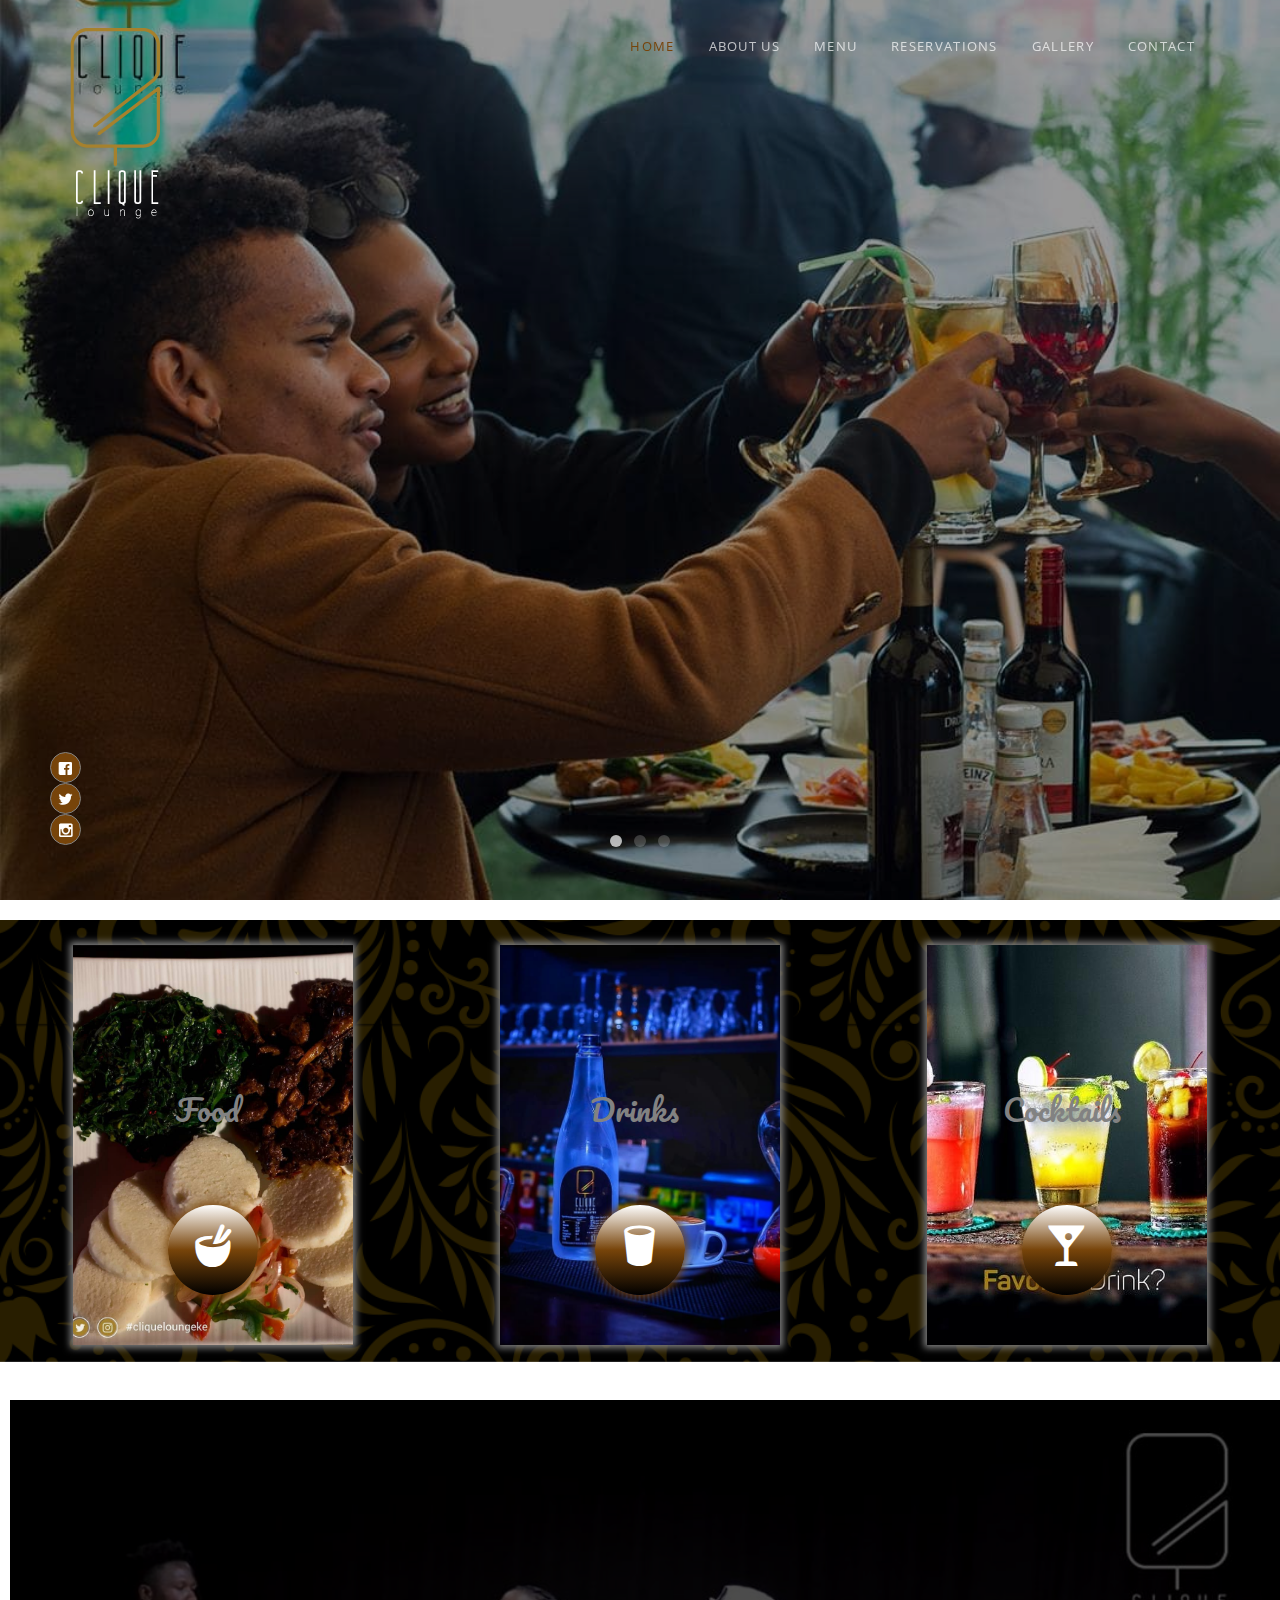
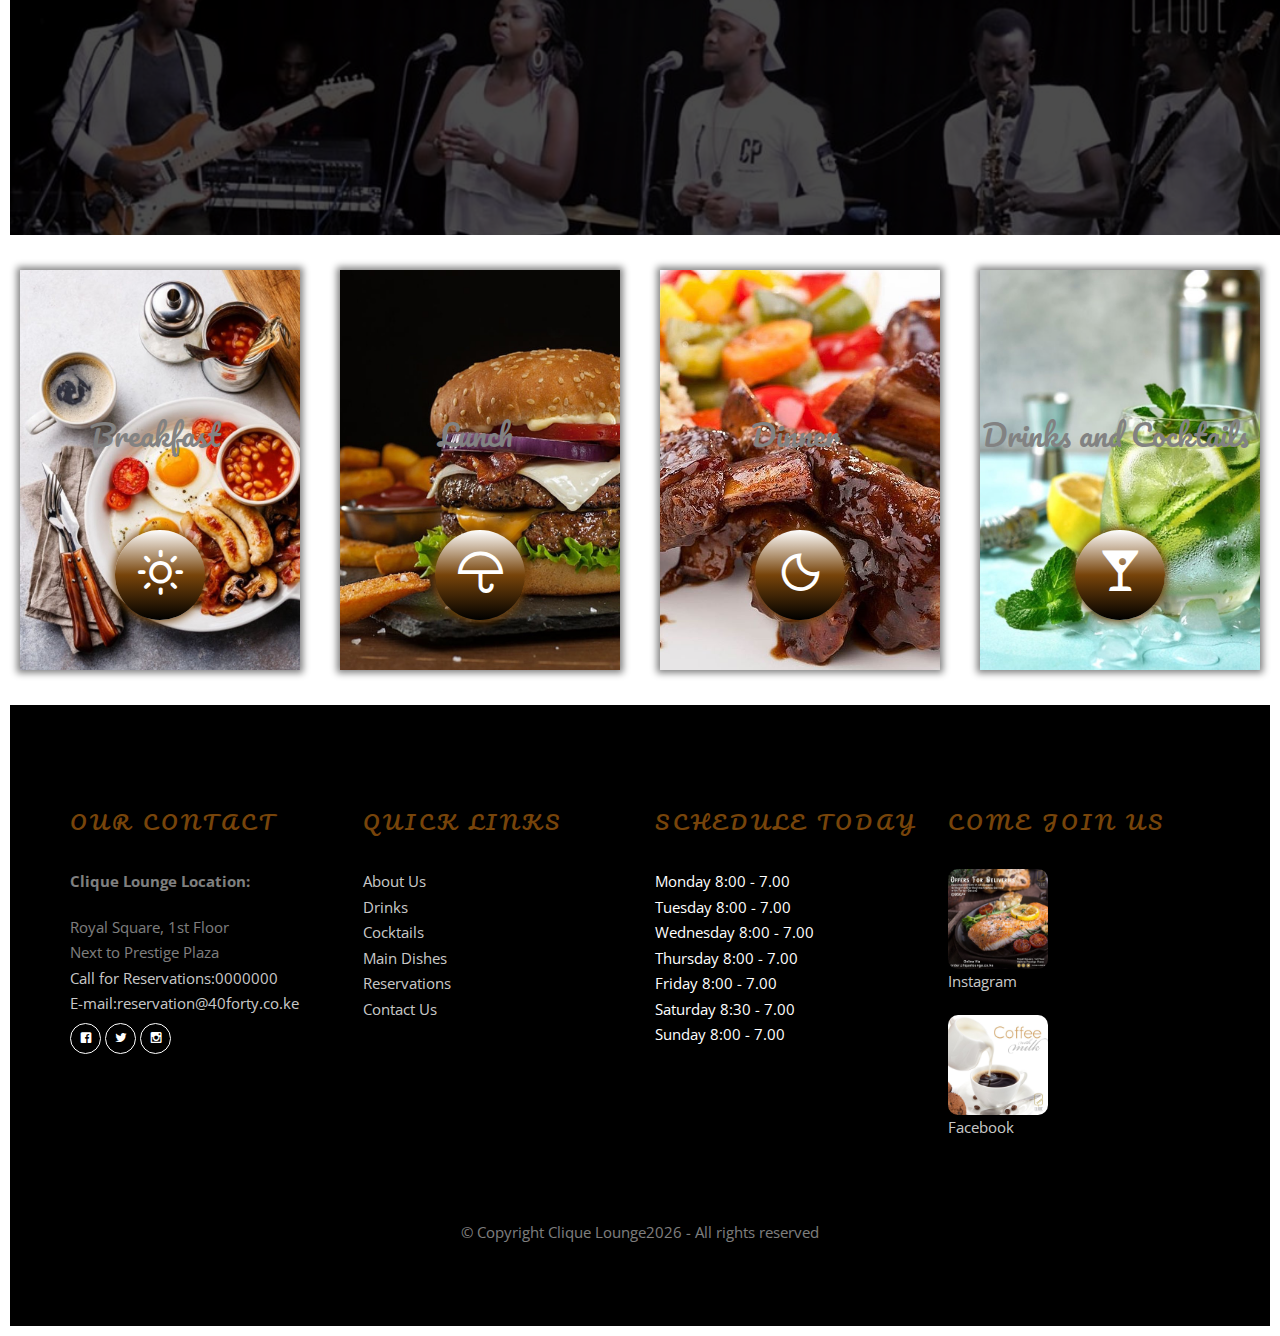
<file: Clique/index.html>
<!DOCTYPE HTML>
<html lang="en">
	<head>
	<meta charset="utf-8">
	<meta http-equiv="X-UA-Compatible" content="IE=edge">
	<title>Home</title>
	<meta name="viewport" content="width=device-width, initial-scale=1">
	<meta name="description" content="Clique">

	<link href="https://fonts.googleapis.com/css?family=Open+Sans:300,400,700" rel="stylesheet">
	<link href="https://fonts.googleapis.com/css2?family=Pacifico&display=swap" rel="stylesheet">
	
	<!-- Animate.css -->
	<link rel="stylesheet" href="css/animate.css">
	<!-- Icomoon Icon Fonts-->
	<link rel="stylesheet" href="css/icomoon.css">
	<!-- Bootstrap  -->
	<link rel="stylesheet" href="css/bootstrap.css">

	<!-- Magnific Popup -->
	<link rel="stylesheet" href="css/magnific-popup.css">

	<!-- Owl Carousel  -->
	<link rel="stylesheet" href="css/owl.carousel.min.css">
	<link rel="stylesheet" href="css/owl.theme.default.min.css">
	<!-- Flexslider  -->
	<link rel="stylesheet" href="css/flexslider.css">
	<!-- Flaticons  -->
	<link rel="stylesheet" href="fonts/flaticon/font/flaticon.css">

	<!-- Theme style  -->
	<link rel="stylesheet" href="css/style.css">

	<!-- Modernizr JS -->
	<script src="js/modernizr-2.6.2.min.js"></script>
	

</head>
<body>
	
<div class="ftco-loader"></div>

<div id="page">
<nav class="ftco-nav" role="navigation">
	<div class="top-menu">
		<div class="container">
			<div class="row">
				<div class="col-md-2">
					<div id="ftco-logo"><img src="images/logo.png"><a href="index.html"></a></div>
				</div>
				<div class="col-md-10 text-right menu-1">
					<ul>
						<li class="active"><a href="index.html">Home</a></li>
						<li><a href="about.html">About Us</a></li>
						<li class="has-dropdown">
							<a href="menu.html">Menu</a>
							<ul class="dropdown">
								<li><a href="#">Food</a></li>
								<li><a href="#">Drinks</a></li>
								<li><a href="#">Cocktails</a></li>
							</ul>
						</li>
						<li><a href="reserve.html">Reservations</a></li>
						<li><a href="gallery.html">Gallery</a></li>
						<li><a href="contact.html">Contact</a></li>
					</ul>
				</div>
			</div>
			
		</div>
	</div>
</nav>

<aside id="ftco-hero" class="js-fullheight">
	<div class="flexslider js-fullheight">	
		<ul class="slides">
		   <li style="background-image: url(images/pic2.jpg);">
			   <div class="overlay-gradient"></div>
			   <div class="container">
				   <div class="row">
					   <div class="col-md-8 col-md-offset-2 text-center js-fullheight slider-text">
						   <div class="slider-text-inner">
							   <h1><strong>Welcome to The Clique Lounge</strong></h1>
								<h2>Where oldschool meets new school</h2>
								<p><a class="btn btn-primary btn-lg btn-learn" href="about.html">Discover More</a></p>
						   </div>
					   </div>
				   </div>
			
			   </div>
			</li>
		   <li style="background-image: url(images/pic24.jpg);">
			   <div class="overlay-gradient"></div>
			   <div class="container">
				   <div class="row">
					   <div class="col-md-8 col-md-offset-2 text-center js-fullheight slider-text">
						   <div class="slider-text-inner">
							<h1><strong>Welcome to The Clique Lounge</strong></h1>
							<h2>Where oldschool meets new school</h2>
							<p><a class="btn btn-primary btn-lg btn-learn" href="about.html">Discover More</a></p>
						   </div>
					   </div>
				   </div>
			   </div>
		   </li>
		   <li style="background-image: url(images/pic3.jpg);">
			   <div class="overlay-gradient"></div>
			   <div class="container">
				   <div class="row">
					   <div class="col-md-8 col-md-offset-2 text-center js-fullheight slider-text">
						   <div class="slider-text-inner">
							<h1><strong>Welcome to The Clique Lounge</strong></h1>
							<h2>Where oldschool meets new school</h2>
							<p><a class="btn btn-primary btn-lg btn-learn" href="about.html">Discover More</a></p>
						   </div>
					   </div>
				   </div>
			   </div>
		   </li>
		  </ul>
		  
			<div class="home_slider_dots">
				<ul id="home_slider_custom_dots" class="home_slider_custom_dots">
					<li class="header_social_item"><a href="#"><i class="icon-facebook"></i></a></li>
					<li class="header_social_item"><a href="#"><i class="icon-twitter"></i></a></li>
					<li class="header_social_item"><a href="#"><i class="icon-instagram"></i></a></li>
				</ul>
			</div>
	  </div>
</aside>

<div class="offers_container bg4">
	<div class="box bg1">
		
		<div class="box-sub">Food</div>
		<div class="circle c1"><i class="icon-bowl"></i></div>
	</div>
	<div class="box bg2">
		
		<div class="box-sub">Drinks</div>
		<div class="circle c2"><i class="icon-cup"></i></div>
	</div>
	<div class="box bg3">
		
		<div class="box-sub">Cocktails</div>
		<div class="circle c3"><i class="icon-drink"></i></div>
	</div>
</div>

	<div id="ftco-started"  style="background-image:url(images/pic34.jpg);"  data-stellar-background-ratio="0.5">
		<div class="overlay"></div>
		<div class="container">
			<div class="row animate-box">
				<div class="col-md-8 col-md-offset-2 text-center ftco-heading ftco-heading2">
					<h1 style="color: rgb(119, 68, 10);text-align:center;">Sunday Brunch</h1>
					<p>Come hangout with us on sundays and enjoy great offers on the meal combos with an amazing experience of the live music.</p>
					<p><a href="reserve.html" class="btn btn-primary btn-lg">Book Now</a></p>
				</div>
			</div>
		</div>
	</div>

	<div class="offers_container bg5">
		<div class="box bg6">
			
			<div class="box-sub">Breakfast</div>
			<div class="circle c1"><i class="icon-sun"></i></div>
		</div>
		<div class="box bg7">
			
			<div class="box-sub">Lunch</div>
			<div class="circle c2"><i class="icon-umbrella"></i></div>
		</div>
		<div class="box bg8">
			
			<div class="box-sub">Dinner</div>
			<div class="circle c3"><i class="icon-moon"></i></div>
		</div>
		
		<div class="box bg9">
			
			<div class="box-sub">Drinks and Cocktails</div>
			<div class="circle c4"><i class="icon-drink"></i></div>
		</div>
	</div>
	


	<footer id="ftco-footer" role="contentinfo">
		<div class="container">
			<div class="row row-pb-md">
				
				<div class="col-md-3 col-md">
					<h3>Our Contact</h3>
					<p><strong>Clique Lounge Location:</strong></p>
					<ul class="ftco-footer-links">
						<li>Royal Square, 1st Floor <br> Next to Prestige Plaza</li>
						<li><a href="tel://0000000">Call for Reservations:0000000</a></li>
						<li><a href="mailto:reservation@40forty.co.ke">E-mail:reservation@40forty.co.ke</a></li>
						
						<li class="footer_social_item"><a href="#"><i class="icon-facebook"></i></a></li>
						<li class="footer_social_item"><a href="#"><i class="icon-twitter"></i></a></li>
						<li class="footer_social_item"><a href="#"><i class="icon-instagram"></i></a></li>
					</ul>
					
				</div>
				
				<div class="col-md-3 col-md">
					<h3>Quick Links</h3>
					<ul class="ftco-footer-links">
						<li><a href="about.html">About Us</a></li>
						<li><a href="drinks.html">Drinks</a></li>
						<li><a href="cock.html">Cocktails</a></li>
						<li><a href="food.html">Main Dishes</a></li>
						<li><a href="reserve.html">Reservations</a></li>
						<li><a href="contact.html">Contact Us</a></li>
					</ul>
				</div>


				<div class="col-md-3 col-md">
					<h3>Schedule Today</h3>
					<ul class="ftco-footer-links" style="color: #fff;">
						<li>Monday     8:00 - 7.00</li>
						<li>Tuesday    8:00 - 7.00</li>
						<li>Wednesday  8:00 - 7.00</li>
						<li>Thursday   8:00 - 7.00</li>
						<li>Friday     8:00 - 7.00</li>
						<li>Saturday   8:30 - 7.00</li>
						<li>Sunday     8:00 - 7.00</li>
					</ul>
				</div>

				
			<div class="col-md-3 col-md">
				<h3>Come Join Us</h3>
				<ul class="ftco-footer-links">
					<li>
						<img src="images/pic18.jpg" style="width:100px;border-radius:10px;" alt="">
						<p><a href="">Instagram</a></p>
					</li>
					<li>
						<img src="images/pic7.jpg" style="width:100px;border-radius:10px;" alt="">
						<p><a href="">Facebook</a></p>
					</li>
				</ul>
			</div>
		</div>

			</div>
			

			<div class="row copyright">
				<div class="col-md-12 text-center">
					<p>
            
            &copy; Copyright Clique Lounge<script>document.write(new Date().getFullYear());</script> - All rights reserved  <a href="https://cliquelounge.com" ></a>
            
            </p>
				</div>
			</div>

		</div>
	</footer>
	</div>

	<div class="gototop js-top">
		<a href="#" class="js-gotop"><i class="icon-arrow-up"></i></a>
	</div>
	
	<!-- jQuery -->
	<script src="js/jquery.min.js"></script>
	<!-- jQuery Easing -->
	<script src="js/jquery.easing.1.3.js"></script>
	<!-- Bootstrap -->
	<script src="js/bootstrap.min.js"></script>
	<!-- Waypoints -->
	<script src="js/jquery.waypoints.min.js"></script>
	<!-- Stellar Parallax -->
	<script src="js/jquery.stellar.min.js"></script>
	<!-- Carousel -->
	<script src="js/owl.carousel.min.js"></script>
	<!-- Flexslider -->
	<script src="js/jquery.flexslider-min.js"></script>
	<!-- countTo -->
	<script src="js/jquery.countTo.js"></script>
	<!-- Magnific Popup -->
	<script src="js/jquery.magnific-popup.min.js"></script>
	<script src="js/magnific-popup-options.js"></script>
	<!-- Main -->
	<script src="js/main.js"></script>
	
	</body>
</html>
</file>
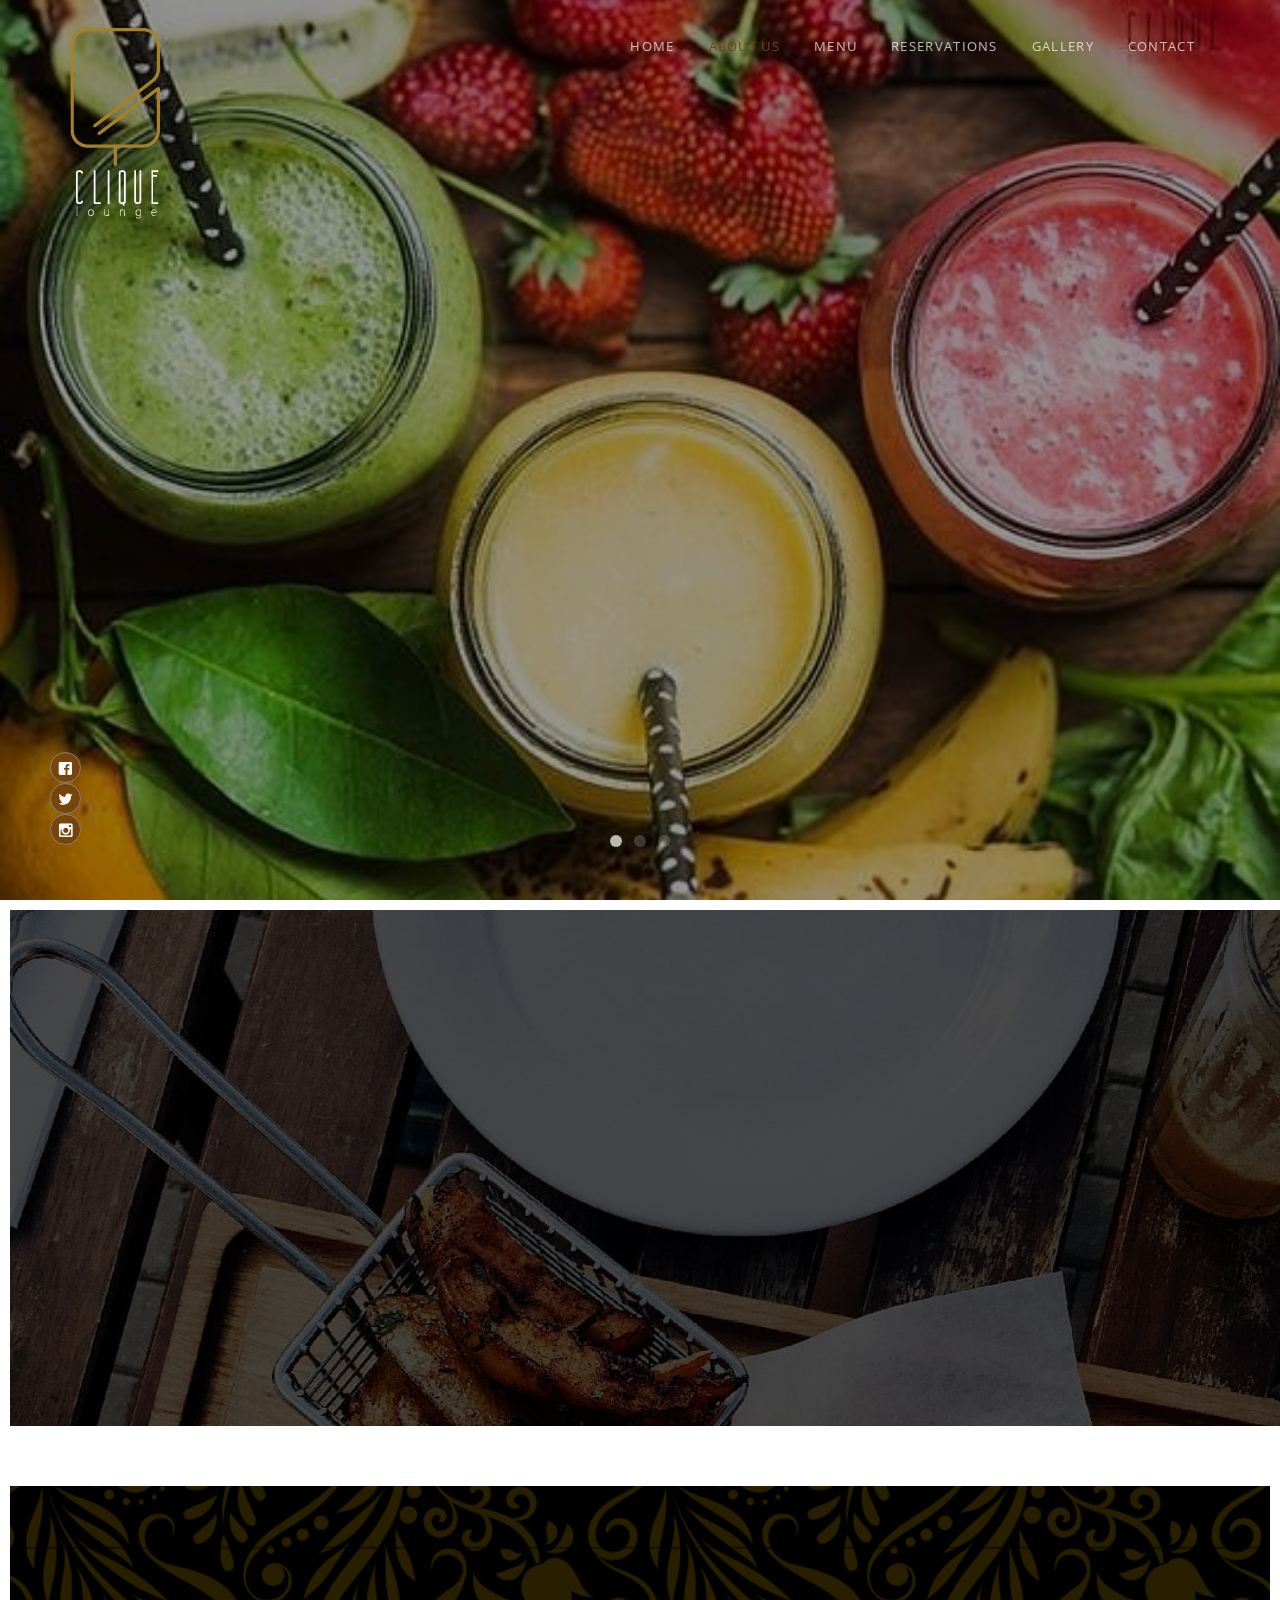
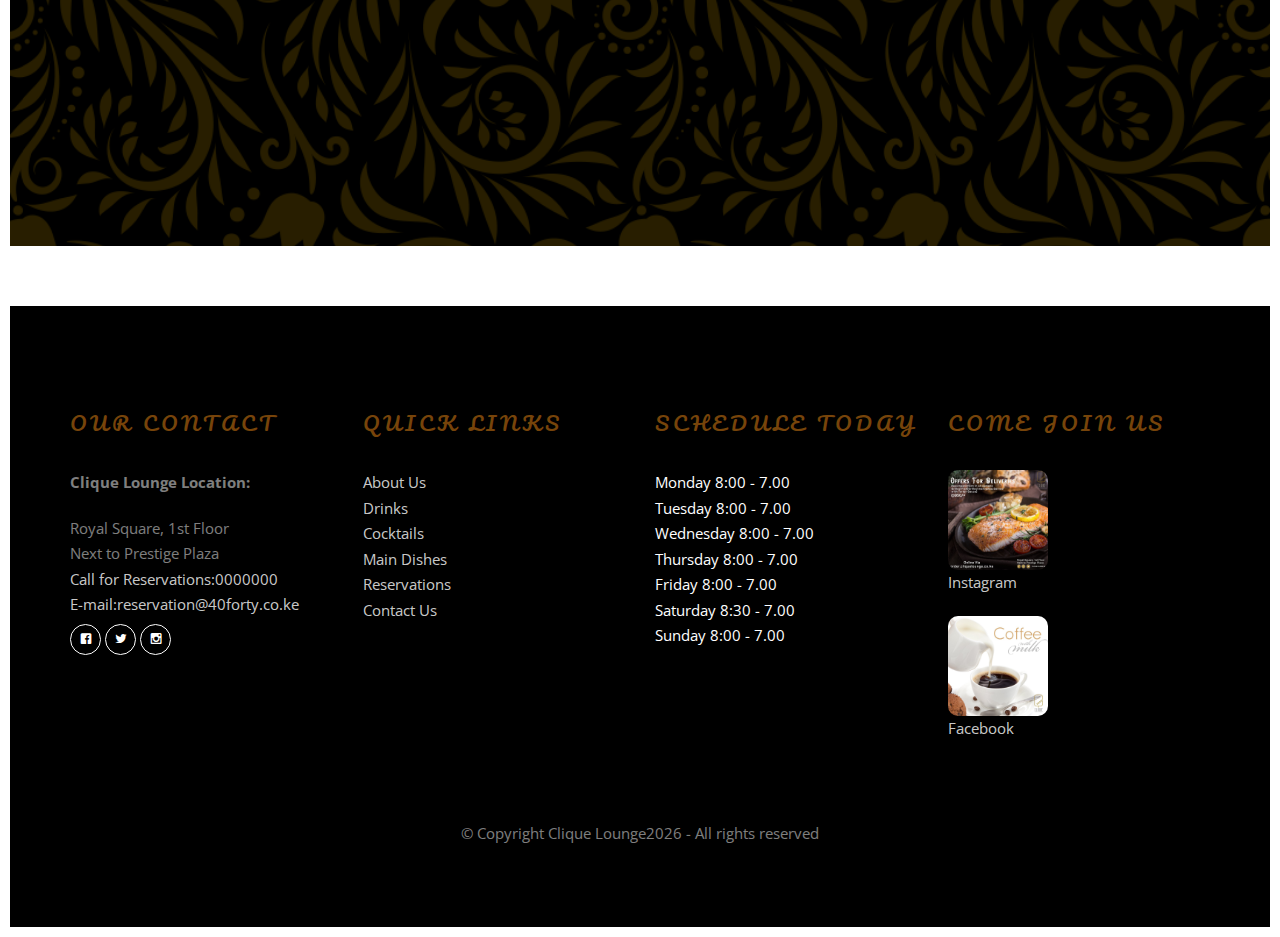
<file: Clique/about.html>
<!DOCTYPE HTML>
<html lang="en">
	<head>
	<meta charset="utf-8">
	<meta http-equiv="X-UA-Compatible" content="IE=edge">
	<title>About</title>
	<meta name="viewport" content="width=device-width, initial-scale=1">
	<meta name="description" content="Clique">

	<link href="https://fonts.googleapis.com/css?family=Open+Sans:300,400,700" rel="stylesheet">
	<link href="https://fonts.googleapis.com/css2?family=Pacifico&display=swap" rel="stylesheet">
	<!-- Animate.css -->
	<link rel="stylesheet" href="css/animate.css">
	<!-- Icomoon Icon Fonts-->
	<link rel="stylesheet" href="css/icomoon.css">
	<!-- Bootstrap  -->
	<link rel="stylesheet" href="css/bootstrap.css">

	<!-- Magnific Popup -->
	<link rel="stylesheet" href="css/magnific-popup.css">

	<!-- Owl Carousel  -->
	<link rel="stylesheet" href="css/owl.carousel.min.css">
	<link rel="stylesheet" href="css/owl.theme.default.min.css">
	<!-- Flexslider  -->
	<link rel="stylesheet" href="css/flexslider.css">
	<!-- Flaticons  -->
	<link rel="stylesheet" href="fonts/flaticon/font/flaticon.css">

	<!-- Theme style  -->
	<link rel="stylesheet" href="css/style.css">

	<!-- Modernizr JS -->
	<script src="js/modernizr-2.6.2.min.js"></script>
	

</head>
<body>
	
<div class="ftco-loader"></div>

<div id="page">
<nav class="ftco-nav" role="navigation">
	<div class="top-menu">
		<div class="container">
			<div class="row">
				<div class="col-md-2">
					<div id="ftco-logo"><img src="images/logo.png"><a href="index.html"></a></div>
				</div>
				<div class="col-md-10 text-right menu-1">
					<ul>
						<li><a href="index.html">Home</a></li>
						<li class="active"><a href="about.html">About Us</a></li>
						<li class="has-dropdown">
							<a href="menu.html">Menu</a>
							<ul class="dropdown">
								<li><a href="#">Food</a></li>
								<li><a href="#">Drinks</a></li>
								<li><a href="#">Cocktails</a></li>
							</ul>
						</li>
						<li><a href="reserve.html">Reservations</a></li>
						<li><a href="gallery.html">Gallery</a></li>
						<li><a href="contact.html">Contact</a></li>
					</ul>
				</div>
			</div>
			
		</div>
	</div>
</nav>

<aside id="ftco-hero" class="js-fullheight">
	<div class="flexslider js-fullheight">	
		<ul class="slides">
		   <li style="background-image: url(images/pic14.jpg);">
			   <div class="overlay-gradient"></div>
			   <div class="container">
				   <div class="row">
					   <div class="col-md-8 col-md-offset-2 text-center js-fullheight slider-text">
						   <div class="slider-text-inner">
							   <h1><strong>About Us</strong></h1>
								<h2>Clique Lounge</h2>
								<p><a class="btn btn-primary btn-lg btn-learn" href="index.html">Home | About us</a></p>
						   </div>
					   </div>
				   </div>
			
			   </div>
			</li>
		   <li style="background-image: url(images/pic12.jpg);">
			   <div class="overlay-gradient"></div>
			   <div class="container">
				   <div class="row">
					   <div class="col-md-8 col-md-offset-2 text-center js-fullheight slider-text">
						   <div class="slider-text-inner">
							<h1><strong>About Us</strong></h1>
							<h2>Clique Lounge</h2>
							<p><a class="btn btn-primary btn-lg btn-learn" href="index.html">Home | About us</a></p>
						   </div>
					   </div>
				   </div>
			   </div>
		   </li>
		   <li style="background-image: url(images/pic13.jpg);">
			   <div class="overlay-gradient"></div>
			   <div class="container">
				   <div class="row">
					   <div class="col-md-8 col-md-offset-2 text-center js-fullheight slider-text">
						   <div class="slider-text-inner">
							<h1><strong>About Us</strong></h1>
							<h2>Clique Lounge</h2>
							<p><a class="btn btn-primary btn-lg btn-learn" href="index.html">Home | About us</a></p>
						   </div>
					   </div>
				   </div>
			   </div>
		   </li>
		  </ul>
		  
			<div class="home_slider_dots">
				<ul id="home_slider_custom_dots" class="home_slider_custom_dots">
					<li class="header_social_item"><a href="#"><i class="icon-facebook"></i></a></li>
					<li class="header_social_item"><a href="#"><i class="icon-twitter"></i></a></li>
					<li class="header_social_item"><a href="#"><i class="icon-instagram"></i></a></li>
				</ul>
			</div>
	  </div>
</aside>



<div id="ftco-started"  style="background-image:url(images/pic8.jpg);"  data-stellar-background-ratio="0.5">
	<div class="overlay"></div>
	<div class="container">
		<div class="row animate-box">
			<div class="col-md-8 col-md-offset-2 text-center ftco-heading ftco-heading2">
				<h1 style="color:rgb(119, 68, 10) ">Who We Are</h1>
				<p>Clique LOUNGE is an upscale lounge located on Ngong Road Nairobi with the best music from all over 
				the world and serving the best cocktails in Nairobi. We pride ourselveswith first class service and 
				an ambience you will never forget. Join us everyday of the week for something special which includes 
				Karaoke, Trivia, Live Game screening, Cooperate get venue and so much more.	
				</p>
				<p><a href="#" class="btn btn-primary btn-lg">Book Now</a></p>
			</div>
		</div>
	</div>
</div>

<div id="ftco-about">
		<div class="container bg4" style="height: 40vh;">
			<div class="row animate-box">
				<div>
					<h1 class="fancy">Join Us For A Good time</h1>
				</div>
			</div>
		</div>
</div>




	<footer id="ftco-footer" role="contentinfo">
		<div class="container">
			<div class="row row-pb-md">
				
				<div class="col-md-3 col-md">
					<h3>Our Contact</h3>
					<p><strong>Clique Lounge Location:</strong></p>
					<ul class="ftco-footer-links">
						<li>Royal Square, 1st Floor <br> Next to Prestige Plaza</li>
						<li><a href="tel://0000000">Call for Reservations:0000000</a></li>
						<li><a href="mailto:reservation@40forty.co.ke">E-mail:reservation@40forty.co.ke</a></li>
						
						<li class="footer_social_item"><a href="#"><i class="icon-facebook"></i></a></li>
						<li class="footer_social_item"><a href="#"><i class="icon-twitter"></i></a></li>
						<li class="footer_social_item"><a href="#"><i class="icon-instagram"></i></a></li>
					</ul>
					
				</div>
				
				<div class="col-md-3 col-md">
					<h3>Quick Links</h3>
					<ul class="ftco-footer-links">
						<li><a href="about.html">About Us</a></li>
						<li><a href="drinks.html">Drinks</a></li>
						<li><a href="cock.html">Cocktails</a></li>
						<li><a href="food.html">Main Dishes</a></li>
						<li><a href="reserve.html">Reservations</a></li>
						<li><a href="contact.html">Contact Us</a></li>
					</ul>
				</div>


				<div class="col-md-3 col-md">
					<h3>Schedule Today</h3>
					<ul class="ftco-footer-links" style="color: #fff;">
						<li>Monday     8:00 - 7.00</li>
						<li>Tuesday    8:00 - 7.00</li>
						<li>Wednesday  8:00 - 7.00</li>
						<li>Thursday   8:00 - 7.00</li>
						<li>Friday     8:00 - 7.00</li>
						<li>Saturday   8:30 - 7.00</li>
						<li>Sunday     8:00 - 7.00</li>
					</ul>
				</div>

				
			<div class="col-md-3 col-md">
				<h3>Come Join Us</h3>
				<ul class="ftco-footer-links">
					<li>
						<img src="images/pic18.jpg" style="width:100px;border-radius:10px;" alt="">
						<p><a href="">Instagram</a></p>
					</li>
					<li>
						<img src="images/pic7.jpg" style="width:100px;border-radius:10px;" alt="">
						<p><a href="">Facebook</a></p>
					</li>
				</ul>
			</div>
		</div>

			</div>
			

			<div class="row copyright">
				<div class="col-md-12 text-center">
					<p>
            
            &copy; Copyright Clique Lounge<script>document.write(new Date().getFullYear());</script> - All rights reserved  <a href="https://cliquelounge.com"></a>
            
            </p>
				</div>
			</div>

		</div>
	</footer>
	</div>

	<div class="gototop js-top">
		<a href="#" class="js-gotop"><i class="icon-arrow-up"></i></a>
	</div>
	
	<!-- jQuery -->
	<script src="js/jquery.min.js"></script>
	<!-- jQuery Easing -->
	<script src="js/jquery.easing.1.3.js"></script>
	<!-- Bootstrap -->
	<script src="js/bootstrap.min.js"></script>
	<!-- Waypoints -->
	<script src="js/jquery.waypoints.min.js"></script>
	<!-- Stellar Parallax -->
	<script src="js/jquery.stellar.min.js"></script>
	<!-- Carousel -->
	<script src="js/owl.carousel.min.js"></script>
	<!-- Flexslider -->
	<script src="js/jquery.flexslider-min.js"></script>
	<!-- countTo -->
	<script src="js/jquery.countTo.js"></script>
	<!-- Magnific Popup -->
	<script src="js/jquery.magnific-popup.min.js"></script>
	<script src="js/magnific-popup-options.js"></script>
	<!-- Main -->
	<script src="js/main.js"></script>
	<script src="js/app.js"></script>

	</body>
</html>
</file>
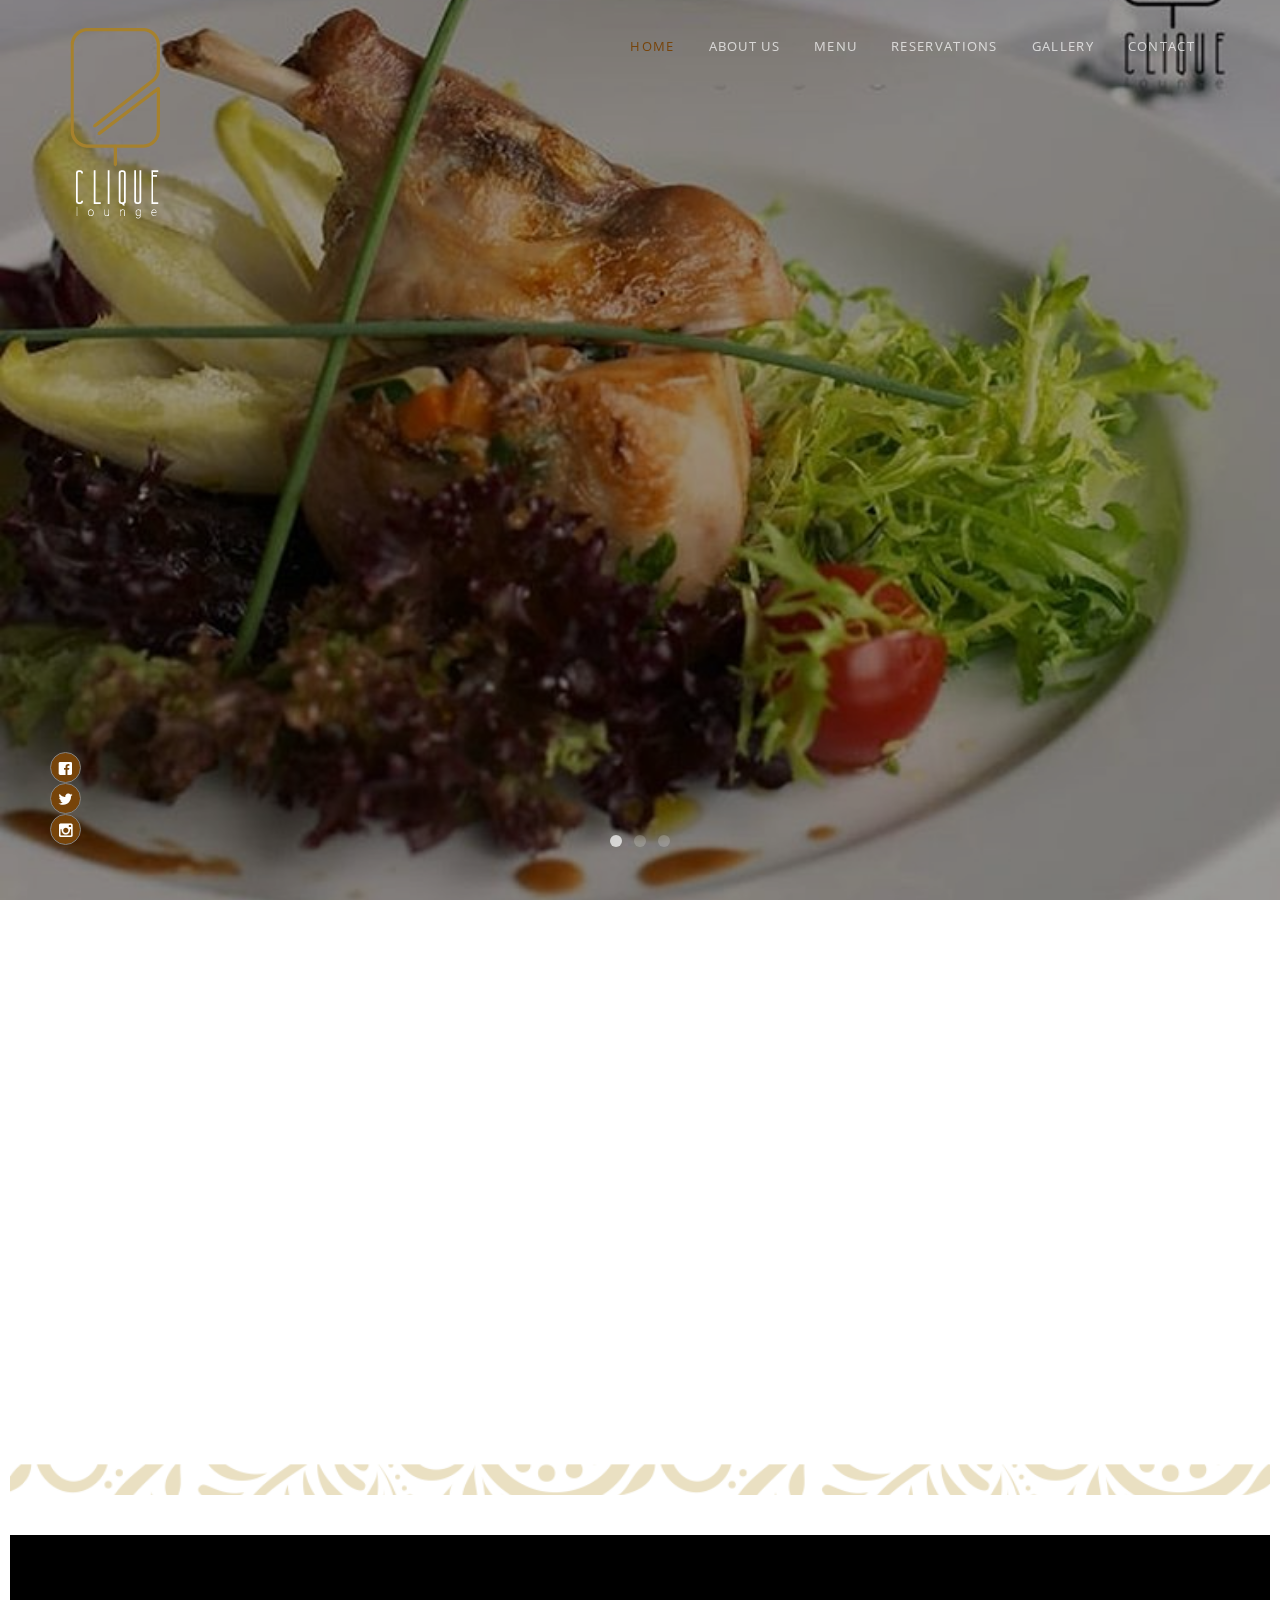
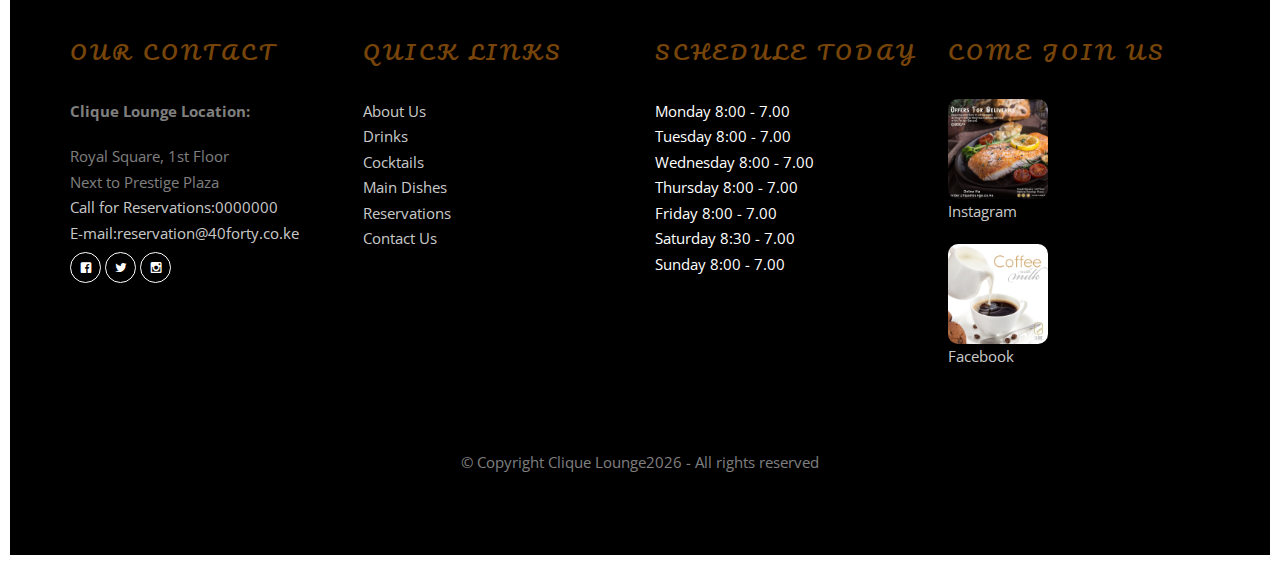
<file: Clique/contact.html>
<!DOCTYPE HTML>
<html lang="en">
	<head>
	<meta charset="utf-8">
	<meta http-equiv="X-UA-Compatible" content="IE=edge">
	<title>Contact Us</title>
	<meta name="viewport" content="width=device-width, initial-scale=1">
	<meta name="description" content="Clique">

	<link href="https://fonts.googleapis.com/css?family=Open+Sans:300,400,700" rel="stylesheet">
	<link href="https://fonts.googleapis.com/css2?family=Pacifico&display=swap" rel="stylesheet">
	
	
	<!-- Animate.css -->
	<link rel="stylesheet" href="css/animate.css">
	<!-- Icomoon Icon Fonts-->
	<link rel="stylesheet" href="css/icomoon.css">
	<!-- Bootstrap  -->
	<link rel="stylesheet" href="css/bootstrap.css">

	<!-- Magnific Popup -->
	<link rel="stylesheet" href="css/magnific-popup.css">

	<!-- Owl Carousel  -->
	<link rel="stylesheet" href="css/owl.carousel.min.css">
	<link rel="stylesheet" href="css/owl.theme.default.min.css">
	<!-- Flexslider  -->
	<link rel="stylesheet" href="css/flexslider.css">
	<!-- Flaticons  -->
	<link rel="stylesheet" href="fonts/flaticon/font/flaticon.css">

	<!-- Theme style  -->
	<link rel="stylesheet" href="css/style.css">

	<!-- Modernizr JS -->
	<script src="js/modernizr-2.6.2.min.js"></script>



</head>
<body>
	
	
<div class="ftco-loader"></div>

<div id="page">
<nav class="ftco-nav" role="navigation">
	<div class="top-menu">
		<div class="container">
			<div class="row">
				<div class="col-md-2">
					<div id="ftco-logo"><img src="images/logo.png"><a href="index.html"></a></div>
				</div>
				<div class="col-md-10 text-right menu-1">
					<ul>
						<li class="active"><a href="index.html">Home</a></li>
						<li><a href="about.html">About Us</a></li>
						<li class="has-dropdown">
							<a href="menu.html">Menu</a>
							<ul class="dropdown">
								<li><a href="#">Food</a></li>
								<li><a href="#">Drinks</a></li>
								<li><a href="#">Cocktails</a></li>
							</ul>
						</li>
						<li><a href="reserve.html">Reservations</a></li>
						<li><a href="gallery.html">Gallery</a></li>
						<li><a href="contact.html">Contact</a></li>
					</ul>
				</div>
			</div>
			
		</div>
	</div>
</nav>

<aside id="ftco-hero" class="js-fullheight">
	<div class="flexslider js-fullheight">	
		<ul class="slides">
		   <li style="background-image: url(images/pic33.jpg);">
			   <div class="overlay-gradient"></div>
			   <div class="container">
				   <div class="row">
					   <div class="col-md-8 col-md-offset-2 text-center js-fullheight slider-text">
						   <div class="slider-text-inner">
							<h1><strong>Contact Us</strong></h1>
							<h2>Get In Touch</h2>
								<p><a class="btn btn-primary btn-lg btn-learn" href="index.html">Home | Contact</a></p>
						   </div>
					   </div>
				   </div>
			
			   </div>
			</li>
		   <li style="background-image: url(images/pic32.jpg);">
			   <div class="overlay-gradient"></div>
			   <div class="container">
				   <div class="row">
					   <div class="col-md-8 col-md-offset-2 text-center js-fullheight slider-text">
						   <div class="slider-text-inner">
							<h1><strong>Contact Us</strong></h1>
							<h2>Get In Touch</h2>
							<p><a class="btn btn-primary btn-lg btn-learn" href="index.html">Home | Contact</a></p>
						   </div>
					   </div>
				   </div>
			   </div>
		   </li>
		   <li style="background-image: url(images/pic30.jpg);">
			   <div class="overlay-gradient"></div>
			   <div class="container">
				   <div class="row">
					   <div class="col-md-8 col-md-offset-2 text-center js-fullheight slider-text">
						   <div class="slider-text-inner">
							<h1><strong>Contact Us</strong></h1>
							<h2>Get In Touch</h2>
							<p><a class="btn btn-primary btn-lg btn-learn" href="index.html">Home | Contact</a></p>
						   </div>
					   </div>
				   </div>
			   </div>
		   </li>
		  </ul>
		  
			<div class="home_slider_dots">
				<ul id="home_slider_custom_dots" class="home_slider_custom_dots">
					<li class="header_social_item"><a href="#"><i class="icon-facebook"></i></a></li>
					<li class="header_social_item"><a href="#"><i class="icon-twitter"></i></a></li>
					<li class="header_social_item"><a href="#"><i class="icon-instagram"></i></a></li>
				</ul>
			</div>
	  </div>
</aside>


	<div id="ftco-contact">
		<div class="container bg5">
			<div class="row">
				<div class="col-md-5 col-md-push-1 animate-box">

				</div>
				<div class="col-md-12 animate-box">
					<h1 style="color: rgb(119, 68, 10);text-align:center;">Contact Us</h1>
					<h3 style="color: rgb(119, 68, 10);text-align:center;">Get In Touch</h3>
					<form action="#">
						<div class="row form-group">
							<div class="col-md-4">
								<!-- <label for="fname">Name</label> -->
								<input style="margin-top: 10px;" type="text" id="name" class="form-control" placeholder="Your name">
							</div>
							<div class="col-md-4">
								<!-- <label for="email">Email</label> -->
								<input style="margin-top: 10px;" type="text" id="email" class="form-control" placeholder="Your email address">
							</div>
							<div class="col-md-4">
								<!-- <label for="subject">Subject</label> -->
								<input style="margin-top: 10px;" type="text" id="subject" class="form-control" placeholder="Your subject of this message">
							</div>
						</div>

						<div class="row form-group">
							<div class="col-md-12">
								<!-- <label for="message">Message</label> -->
								<textarea name="message" id="message" cols="30" rows="10" class="form-control" placeholder="Say something about us"></textarea>
							</div>
						</div>
						
                        <div class="form-group">
	                    <input type="submit" value="Send Message" class="btn btn-primary  col-md-2 col-md-offset-5 text-center" style="background-color: rgb(119, 68, 10);">
	                    </div>
					</form>		
				</div>
			</div>
			
		</div>
	</div>
	

	

	<footer id="ftco-footer" role="contentinfo">
		<div class="container">
			<div class="row row-pb-md">
				
				<div class="col-md-3 col-md">
					<h3>Our Contact</h3>
					<p><strong>Clique Lounge Location:</strong></p>
					<ul class="ftco-footer-links">
						<li>Royal Square, 1st Floor <br> Next to Prestige Plaza</li>
						<li><a href="tel://0000000">Call for Reservations:0000000</a></li>
						<li><a href="mailto:reservation@40forty.co.ke">E-mail:reservation@40forty.co.ke</a></li>
						
						<li class="footer_social_item"><a href="#"><i class="icon-facebook"></i></a></li>
						<li class="footer_social_item"><a href="#"><i class="icon-twitter"></i></a></li>
						<li class="footer_social_item"><a href="#"><i class="icon-instagram"></i></a></li>
					</ul>
					
				</div>
				
				<div class="col-md-3 col-md">
					<h3>Quick Links</h3>
					<ul class="ftco-footer-links">
						<li><a href="about.html">About Us</a></li>
						<li><a href="drinks.html">Drinks</a></li>
						<li><a href="cock.html">Cocktails</a></li>
						<li><a href="food.html">Main Dishes</a></li>
						<li><a href="reserve.html">Reservations</a></li>
						<li><a href="contact.html">Contact Us</a></li>
					</ul>
				</div>


				<div class="col-md-3 col-md">
					<h3>Schedule Today</h3>
					<ul class="ftco-footer-links" style="color: #fff;">
						<li>Monday     8:00 - 7.00</li>
						<li>Tuesday    8:00 - 7.00</li>
						<li>Wednesday  8:00 - 7.00</li>
						<li>Thursday   8:00 - 7.00</li>
						<li>Friday     8:00 - 7.00</li>
						<li>Saturday   8:30 - 7.00</li>
						<li>Sunday     8:00 - 7.00</li>
					</ul>
				</div>

				
			<div class="col-md-3 col-md">
				<h3>Come Join Us</h3>
				<ul class="ftco-footer-links">
					<li>
						<img src="images/pic18.jpg" style="width:100px;border-radius:10px;" alt="">
						<p><a href="">Instagram</a></p>
					</li>
					<li>
						<img src="images/pic7.jpg" style="width:100px;border-radius:10px;" alt="">
						<p><a href="">Facebook</a></p>
					</li>
				</ul>
			</div>
		</div>

			</div>
			

			<div class="row copyright">
				<div class="col-md-12 text-center">
					<p>
            
            &copy; Copyright Clique Lounge<script>document.write(new Date().getFullYear());</script> - All rights reserved  <a href="https://cliquelounge.com"></a>
            
            </p>
				</div>
			</div>

		</div>
	</footer>
	</div>

	<div class="gototop js-top">
		<a href="#" class="js-gotop"><i class="icon-arrow-up"></i></a>
	</div>
	
	<!-- jQuery -->
	<script src="js/jquery.min.js"></script>
	<!-- jQuery Easing -->
	<script src="js/jquery.easing.1.3.js"></script>
	<!-- Bootstrap -->
	<script src="js/bootstrap.min.js"></script>
	<!-- Waypoints -->
	<script src="js/jquery.waypoints.min.js"></script>
	<!-- Stellar Parallax -->
	<script src="js/jquery.stellar.min.js"></script>
	<!-- Carousel -->
	<script src="js/owl.carousel.min.js"></script>
	<!-- Flexslider -->
	<script src="js/jquery.flexslider-min.js"></script>
	<!-- countTo -->
	<script src="js/jquery.countTo.js"></script>
	<!-- Magnific Popup -->
	<script src="js/jquery.magnific-popup.min.js"></script>
	<script src="js/magnific-popup-options.js"></script>
	<!-- Main -->
	<script src="js/main.js"></script>

	</body>
</html>
</file>
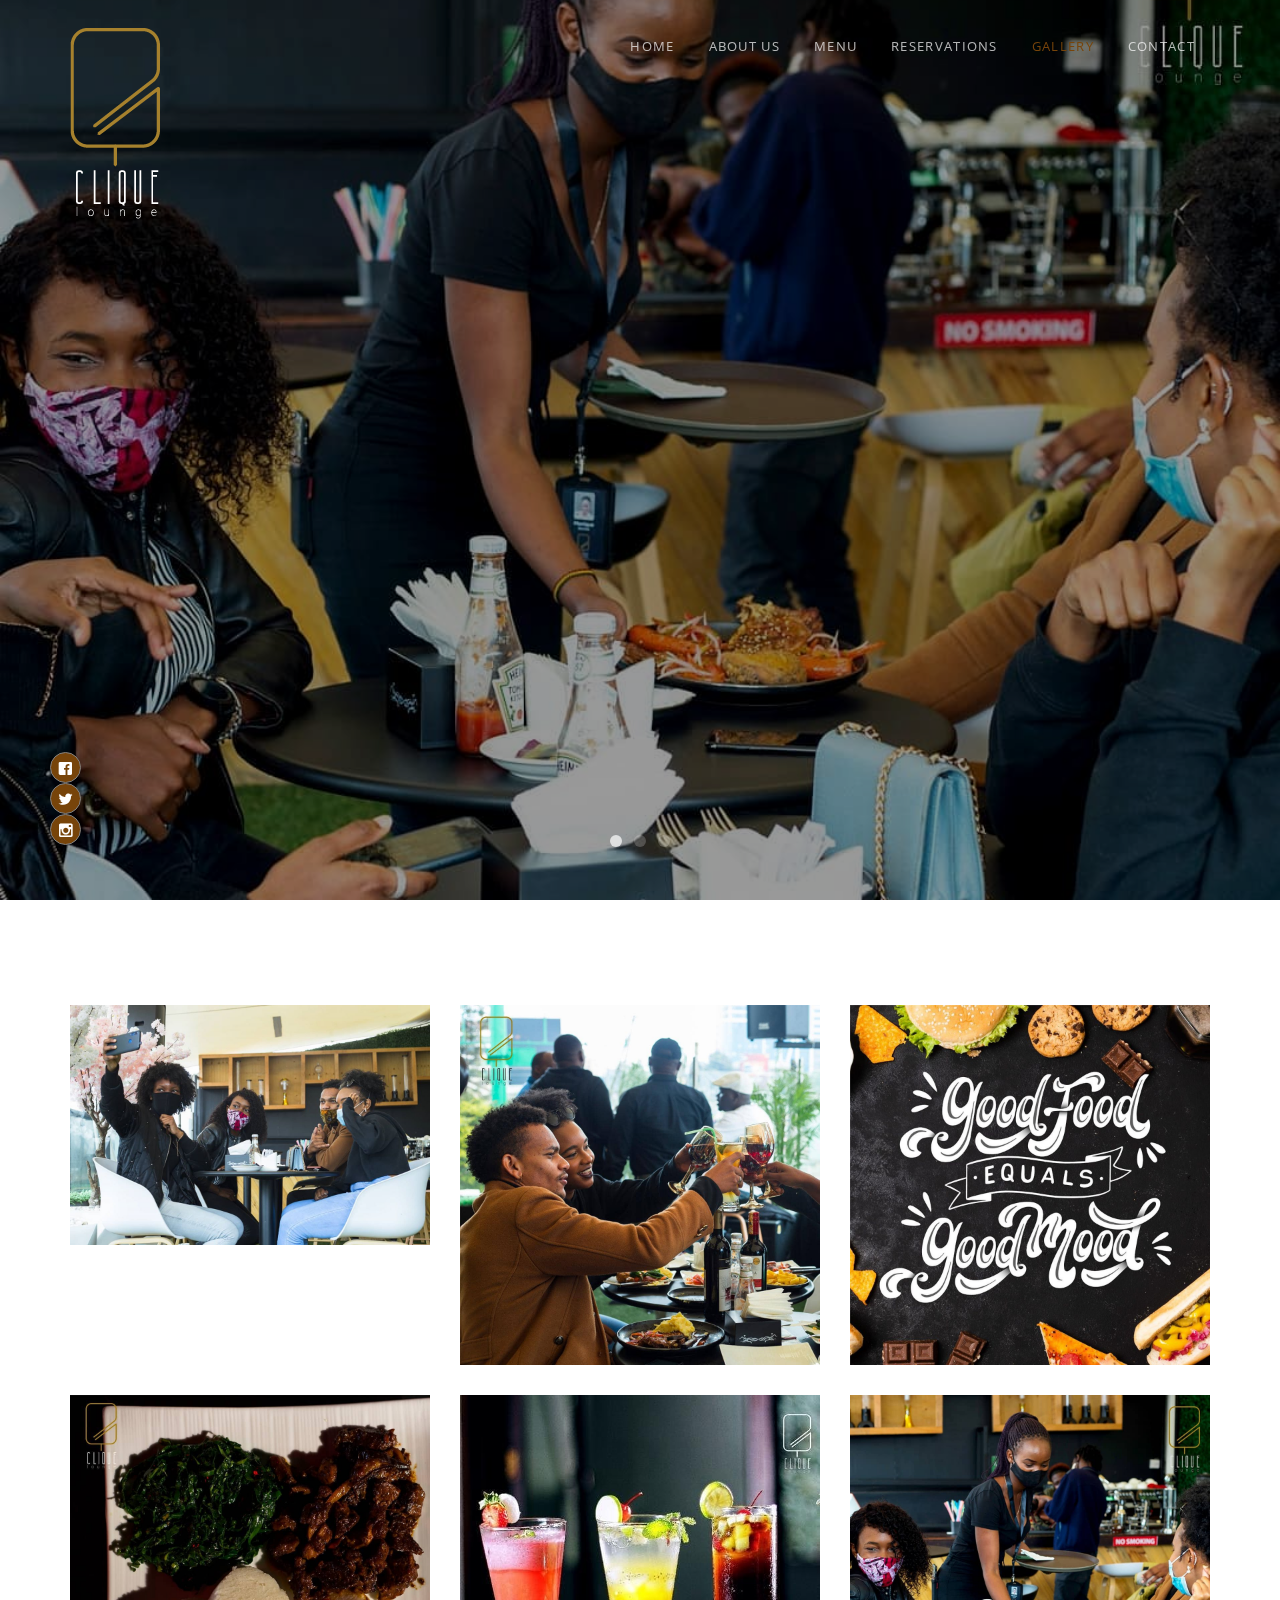
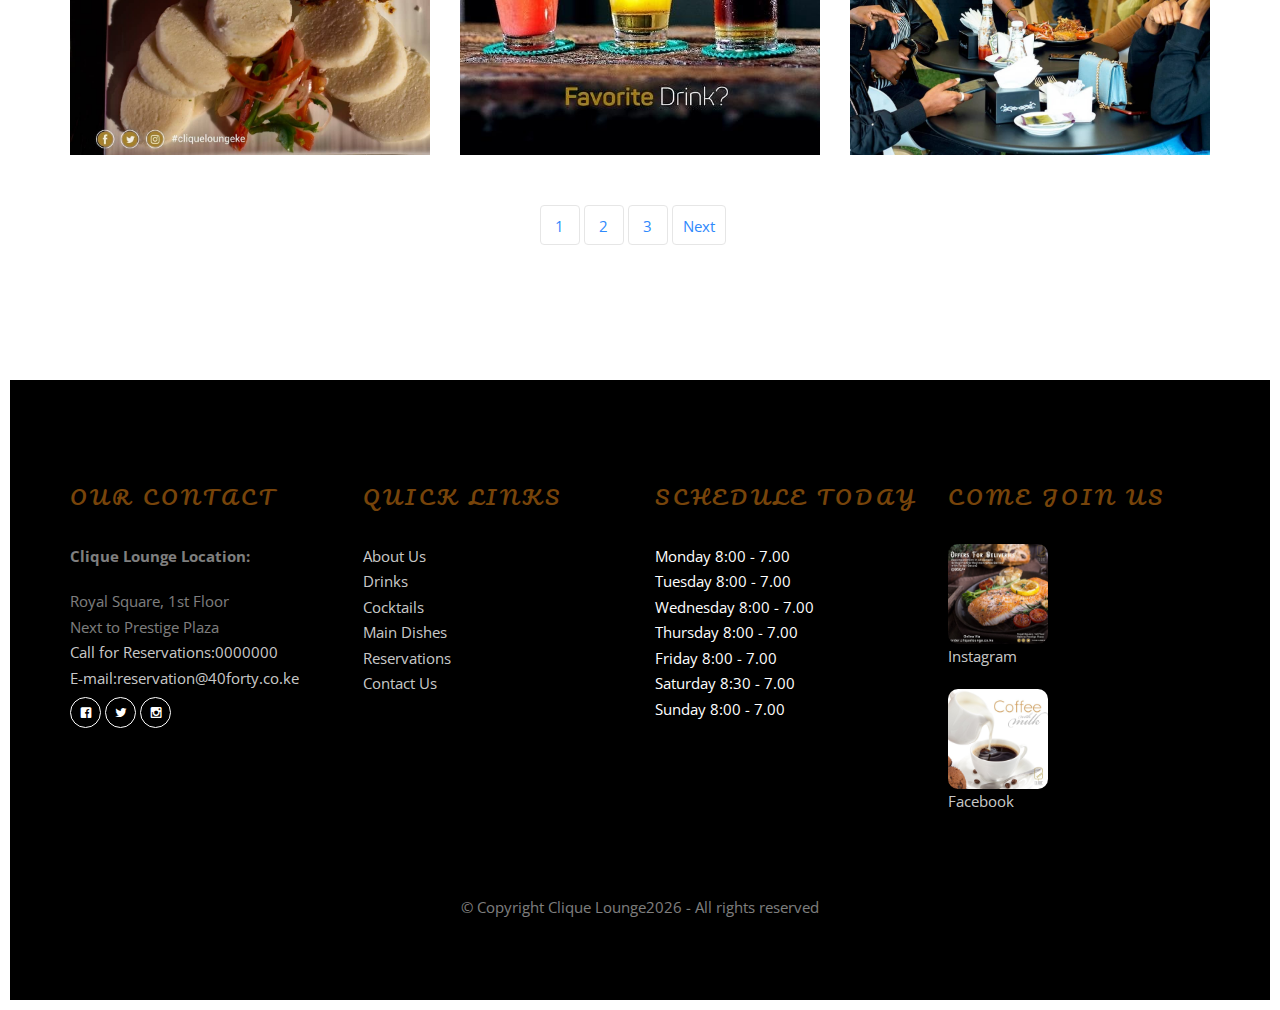
<file: Clique/gallery.html>
<!DOCTYPE HTML>
<html lang="en">
	<head>
	<meta charset="utf-8">
	<meta http-equiv="X-UA-Compatible" content="IE=edge">
	<title>Gallery</title>
	<meta name="viewport" content="width=device-width, initial-scale=1">
	<meta name="description" content="Clique">

	<link href="https://fonts.googleapis.com/css?family=Open+Sans:300,400,700" rel="stylesheet">
	<link href="https://fonts.googleapis.com/css2?family=Pacifico&display=swap" rel="stylesheet">
	
	<!-- Animate.css -->
	<link rel="stylesheet" href="css/animate.css">
	<!-- Icomoon Icon Fonts-->
	<link rel="stylesheet" href="css/icomoon.css">
	<!-- Bootstrap  -->
	<link rel="stylesheet" href="css/bootstrap.css">

	<!-- Magnific Popup -->
	<link rel="stylesheet" href="css/magnific-popup.css">

	<!-- Owl Carousel  -->
	<link rel="stylesheet" href="css/owl.carousel.min.css">
	<link rel="stylesheet" href="css/owl.theme.default.min.css">
	<!-- Flexslider  -->
	<link rel="stylesheet" href="css/flexslider.css">
	<!-- Flaticons  -->
	<link rel="stylesheet" href="fonts/flaticon/font/flaticon.css">

	<!-- Theme style  -->
	<link rel="stylesheet" href="css/style.css">

	<!-- Modernizr JS -->
	<script src="js/modernizr-2.6.2.min.js"></script>


</head>
<body>
	
<div class="ftco-loader"></div>

<div id="page">
<nav class="ftco-nav" role="navigation">
	<div class="top-menu">
		<div class="container">
			<div class="row">
				<div class="col-md-2">
					<div id="ftco-logo"><img src="images/logo.png"><a href="index.html"></a></div>
				</div>
				<div class="col-md-10 text-right menu-1">
					<ul>
						<li ><a href="index.html">Home</a></li>
						<li><a href="about.html">About Us</a></li>
						<li class="has-dropdown">
							<a href="menu.html">Menu</a>
							<ul class="dropdown">
								<li><a href="#">Food</a></li>
								<li><a href="#">Drinks</a></li>
								<li><a href="#">Cocktails</a></li>
							</ul>
						</li>
						<li><a href="reserve.html">Reservations</a></li>
						<li class="active"><a href="gallery.html">Gallery</a></li>
						<li><a href="contact.html">Contact</a></li>
					</ul>
				</div>
			</div>
			
		</div>
	</div>
</nav>

<aside id="ftco-hero" class="js-fullheight">
	<div class="flexslider js-fullheight">	
		<ul class="slides">
		   <li style="background-image: url(images/pic6.jpg);">
			   <div class="overlay-gradient"></div>
			   <div class="container">
				   <div class="row">
					   <div class="col-md-8 col-md-offset-2 text-center js-fullheight slider-text">
						   <div class="slider-text-inner">
							   <h1><strong>Gallery</strong></h1>
								<h2>Our Feed</h2>
								<p><a class="btn btn-primary btn-lg btn-learn" href="index.html" >Home | Food Menu</a></p>
						   </div>
					   </div>
				   </div>
			
			   </div>
			</li>
		   <li style="background-image: url(images/pic15.jpg);">
			   <div class="overlay-gradient"></div>
			   <div class="container">
				   <div class="row">
					   <div class="col-md-8 col-md-offset-2 text-center js-fullheight slider-text">
						   <div class="slider-text-inner">
							<h1><strong>Gallery</strong></h1>
							<h2>Our Feed</h2>
							<p><a class="btn btn-primary btn-lg btn-learn" href="index.html">Home | Food Menu</a></p>
						   </div>
					   </div>
				   </div>
			   </div>
		   </li>
		   <li style="background-image: url(images/pic8.jpg);">
			   <div class="overlay-gradient"></div>
			   <div class="container">
				   <div class="row">
					   <div class="col-md-8 col-md-offset-2 text-center js-fullheight slider-text">
						   <div class="slider-text-inner">
							<h1><strong>Gallery</strong></h1>
							<h2>Our Feed</h2>
							<p><a class="btn btn-primary btn-lg btn-learn" href="index.html" >Home | Food Menu</a></p>
						   </div>
					   </div>
				   </div>
			   </div>
		   </li>
		  </ul>
		 
		  <div class="home_slider_dots">
			<ul id="home_slider_custom_dots" class="home_slider_custom_dots">
				<li class="header_social_item"><a href="#"><i class="icon-facebook"></i></a></li>
				<li class="header_social_item"><a href="#"><i class="icon-twitter"></i></a></li>
				<li class="header_social_item"><a href="#"><i class="icon-instagram"></i></a></li>
			</ul>
		</div> 
	  </div>
</aside>


	
<div class="site-section">
	<div class="container">
		<div class="row">
			<div class="col-sm-6 col-md-6 col-lg-4">
				<a href="images/blog-1.jpg" class="image-popup gallery-item"><img src="images/pic1.jpg" alt="Image" class="img-responsive"></a>
			</div>
			<div class="col-sm-6 col-md-6 col-lg-4">
				<a href="images/blog-2.jpg" class="image-popup gallery-item"><img src="images/pic2.jpg" alt="Image" class="img-responsive"></a>
			</div>
			<div class="col-sm-6 col-md-6 col-lg-4">
				<a href="images/blog-3.jpg" class="image-popup gallery-item"><img src="images/pic3.jpg" alt="Image" class="img-responsive"></a>
			</div>

			<div class="col-sm-6 col-md-6 col-lg-4">
				<a href="images/blog-4.jpg" class="image-popup gallery-item"><img src="images/pic4.jpg" alt="Image" class="img-responsive"></a>
			</div>
			<div class="col-sm-6 col-md-6 col-lg-4">
				<a href="images/blog-1.jpg" class="image-popup gallery-item"><img src="images/pic5.jpg" alt="Image" class="img-responsive"></a>
			</div>
			<div class="col-sm-6 col-md-6 col-lg-4">
				<a href="images/blog-2.jpg" class="image-popup gallery-item"><img src="images/pic6.jpg" alt="Image" class="img-responsive"></a>
			</div>

		</div>
		<div class="row">
			<div class="col-md-12 pagination">
				<a href="#">1</a>
				<a href="#">2</a>
				<a href="#">3</a>
				<a href="#" class="caption">Next</a>
			</div>
		</div>
	</div>
</div>



<footer id="ftco-footer" role="contentinfo">
	<div class="container">
		<div class="row row-pb-md">
			
			<div class="col-md-3 col-md">
				<h3>Our Contact</h3>
				<p><strong>Clique Lounge Location:</strong></p>
				<ul class="ftco-footer-links">
					<li>Royal Square, 1st Floor <br> Next to Prestige Plaza</li>
					<li><a href="tel://0000000">Call for Reservations:0000000</a></li>
					<li><a href="mailto:reservation@40forty.co.ke">E-mail:reservation@40forty.co.ke</a></li>
					
					<li class="footer_social_item"><a href="#"><i class="icon-facebook"></i></a></li>
					<li class="footer_social_item"><a href="#"><i class="icon-twitter"></i></a></li>
					<li class="footer_social_item"><a href="#"><i class="icon-instagram"></i></a></li>
				</ul>
				
			</div>
			
			<div class="col-md-3 col-md">
				<h3>Quick Links</h3>
				<ul class="ftco-footer-links">
					<li><a href="about.html">About Us</a></li>
					<li><a href="drinks.html">Drinks</a></li>
					<li><a href="cock.html">Cocktails</a></li>
					<li><a href="food.html">Main Dishes</a></li>
					<li><a href="reserve.html">Reservations</a></li>
					<li><a href="contact.html">Contact Us</a></li>
				</ul>
			</div>


			<div class="col-md-3 col-md">
				<h3>Schedule Today</h3>
				<ul class="ftco-footer-links" style="color: #fff;">
					<li>Monday     8:00 - 7.00</li>
					<li>Tuesday    8:00 - 7.00</li>
					<li>Wednesday  8:00 - 7.00</li>
					<li>Thursday   8:00 - 7.00</li>
					<li>Friday     8:00 - 7.00</li>
					<li>Saturday   8:30 - 7.00</li>
					<li>Sunday     8:00 - 7.00</li>
				</ul>
			</div>

			
		<div class="col-md-3 col-md">
			<h3>Come Join Us</h3>
			<ul class="ftco-footer-links">
				<li>
					<img src="images/pic18.jpg" style="width:100px;border-radius:10px;" alt="">
					<p><a href="">Instagram</a></p>
				</li>
				<li>
					<img src="images/pic7.jpg" style="width:100px;border-radius:10px;" alt="">
					<p><a href="">Facebook</a></p>
				</li>
			</ul>
		</div>
	</div>

		</div>
		

		<div class="row copyright">
			<div class="col-md-12 text-center">
				<p>
		
		&copy; Copyright Clique Lounge<script>document.write(new Date().getFullYear());</script> - All rights reserved  <a href="https://cliquelounge.com" ></a>
		
		</p>
			</div>
		</div>

	</div>
</footer>
</div>

<div class="gototop js-top">
	<a href="#" class="js-gotop"><i class="icon-arrow-up"></i></a>
</div>

<!-- jQuery -->
<script src="js/jquery.min.js"></script>
<!-- jQuery Easing -->
<script src="js/jquery.easing.1.3.js"></script>
<!-- Bootstrap -->
<script src="js/bootstrap.min.js"></script>
<!-- Waypoints -->
<script src="js/jquery.waypoints.min.js"></script>
<!-- Stellar Parallax -->
<script src="js/jquery.stellar.min.js"></script>
<!-- Carousel -->
<script src="js/owl.carousel.min.js"></script>
<!-- Flexslider -->
<script src="js/jquery.flexslider-min.js"></script>
<!-- countTo -->
<script src="js/jquery.countTo.js"></script>
<!-- Magnific Popup -->
<script src="js/jquery.magnific-popup.min.js"></script>
<script src="js/magnific-popup-options.js"></script>
<!-- Main -->
<script src="js/main.js"></script>


</body>
</html>
</file>
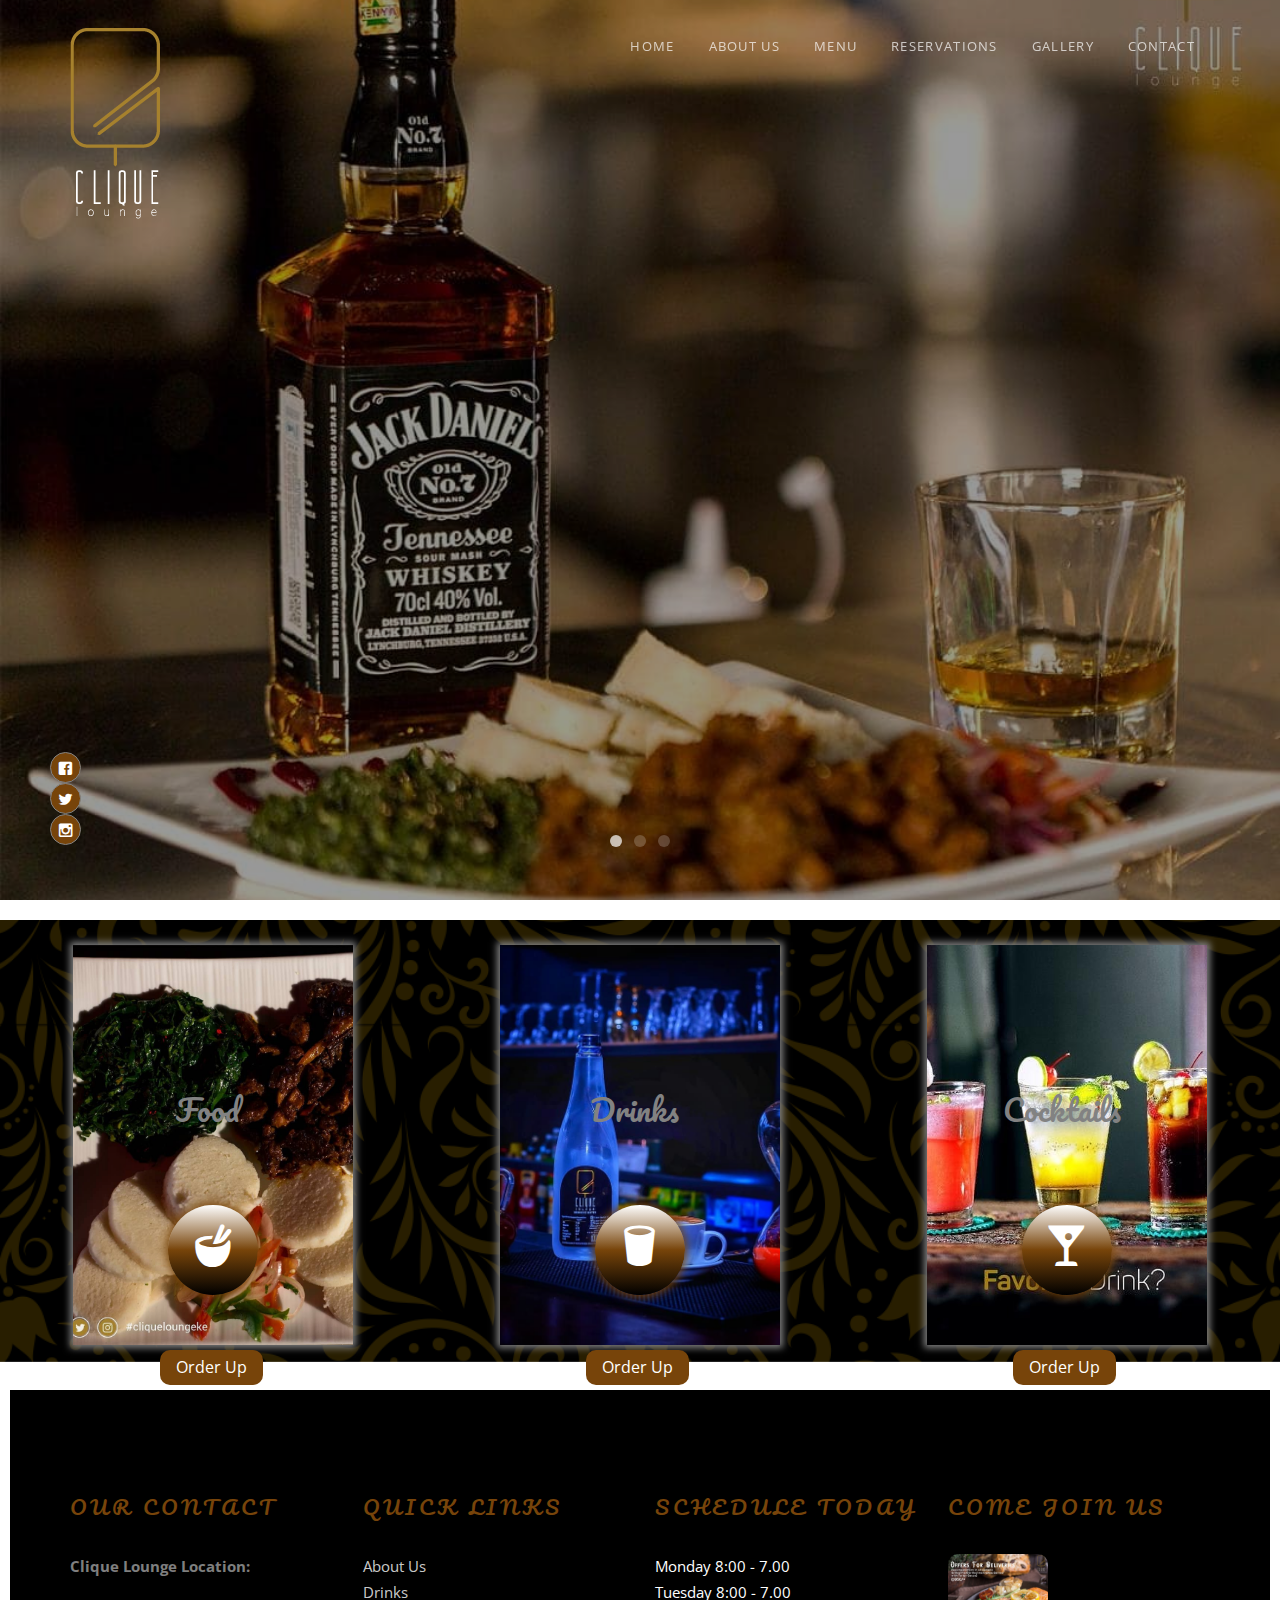
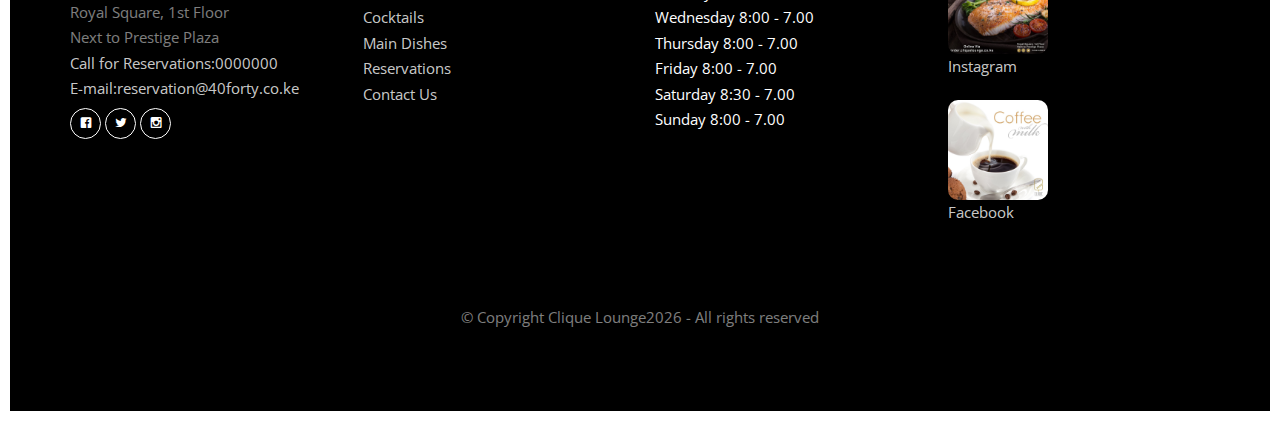
<file: Clique/menu.html>
<!DOCTYPE HTML>
<html lang="en">
	<head>
	<meta charset="utf-8">
	<meta http-equiv="X-UA-Compatible" content="IE=edge">
	<title>Menu</title>
	<meta name="viewport" content="width=device-width, initial-scale=1">
	<meta name="description" content="Clique">

	<link href="https://fonts.googleapis.com/css?family=Open+Sans:300,400,700" rel="stylesheet">
	<link href="https://fonts.googleapis.com/css2?family=Pacifico&display=swap" rel="stylesheet">
	
	
	<!-- Animate.css -->
	<link rel="stylesheet" href="css/animate.css">
	<!-- Icomoon Icon Fonts-->
	<link rel="stylesheet" href="css/icomoon.css">
	<!-- Bootstrap  -->
	<link rel="stylesheet" href="css/bootstrap.css">
	<link rel="stylesheet" href="css/font-awesome.min.css">

	<!-- Magnific Popup -->
	<link rel="stylesheet" href="css/magnific-popup.css">

	<!-- Owl Carousel  -->
	<link rel="stylesheet" href="css/owl.carousel.min.css">
	<link rel="stylesheet" href="css/owl.theme.default.min.css">
	<!-- Flexslider  -->
	<link rel="stylesheet" href="css/flexslider.css">
	<!-- Flaticons  -->
	<link rel="stylesheet" href="fonts/flaticon/font/flaticon.css">

	<!-- Theme style  -->
	<link rel="stylesheet" href="css/style.css">

	<!-- Modernizr JS -->
	<script src="js/modernizr-2.6.2.min.js"></script>
	


</head>
<body>
	
<div class="ftco-loader"></div>

<div id="page">
<nav class="ftco-nav" role="navigation">
	<div class="top-menu">
		<div class="container">
			<div class="row">
				<div class="col-md-2">
					<div id="ftco-logo"><img src="images/logo.png"><a href="index.html"></a></div>
				</div>
				<div class="col-md-10 text-right menu-1">
					<ul>
						<li><a href="index.html">Home</a></li>
						<li><a href="about.html">About Us</a></li>
						<li class="has-dropdown">
							<a href="menu.html">Menu</a>
							<ul class="dropdown">
								<li><a href="#">Food</a></li>
								<li><a href="#">Drinks</a></li>
								<li><a href="#">Cocktails</a></li>
							</ul>
						</li>
						<li><a href="reserve.html">Reservations</a></li>
						<li><a href="gallery.html">Gallery</a></li>
						<li><a href="contact.html">Contact</a></li>
					</ul>
				</div>
			</div>
			
		</div>
	</div>
</nav>

<aside id="ftco-hero" class="js-fullheight">
	<div class="flexslider js-fullheight">	
		<ul class="slides">
		   <li style="background-image: url(images/pic11.jpg);">
			   <div class="overlay-gradient"></div>
			   <div class="container">
				   <div class="row">
					   <div class="col-md-8 col-md-offset-2 text-center js-fullheight slider-text">
						   <div class="slider-text-inner">
							   <h1><strong>Food Menu</strong></h1>
								
								<p><a class="btn btn-primary btn-lg btn-learn" href="index.html">Home | Food Menu</a></p>
						   </div>
					   </div>
				   </div>
			
			   </div>
			</li>
		   <li style="background-image: url(images/pic9.jpg);">
			   <div class="overlay-gradient"></div>
			   <div class="container">
				   <div class="row">
					   <div class="col-md-8 col-md-offset-2 text-center js-fullheight slider-text">
						   <div class="slider-text-inner">
							<h1><strong>Food Menu</strong></h1>
							
							<p><a class="btn btn-primary btn-lg btn-learn" href="index.html">Home | Food Menu</a></p>
						   </div>
					   </div>
				   </div>
			   </div>
		   </li>
		   <li style="background-image: url(images/pic4.jpg);">
			   <div class="overlay-gradient"></div>
			   <div class="container">
				   <div class="row">
					   <div class="col-md-8 col-md-offset-2 text-center js-fullheight slider-text">
						   <div class="slider-text-inner">
							<h1><strong>Food Menu</strong></h1>
							
							<p><a class="btn btn-primary btn-lg btn-learn" href="index.html">Home | Food Menu</a></p>
						   </div>
					   </div>
				   </div>
			   </div>
			   
		   </li>
		  </ul>
		  
			<div class="home_slider_dots">
				<ul id="home_slider_custom_dots" class="home_slider_custom_dots">
					<li class="header_social_item"><a href="#"><i class="icon-facebook"></i></a></li>
					<li class="header_social_item"><a href="#"><i class="icon-twitter"></i></a></li>
					<li class="header_social_item"><a href="#"><i class="icon-instagram"></i></a></li>
				</ul>
			</div>
	  </div>
</aside>

<div class="offers_container bg4" id="blur">
	<div class="box bg1">
		<div class="box-sub">Food</div>
		<div class="circle c1"><i class="icon-bowl"></i></div>
		<a href="#" class="btn" data-popup="popup1" onclick="toggle()">Order Up</a>
	</div>
	<div class="box bg2">
		<div class="box-sub">Drinks</div>
		<div class="circle c2"><i class="icon-cup"></i></div>
		<a href="#" class="btn" data-popup="popup2" onclick="toggle()">Order Up</a>
	</div>
	<div class="box bg3">
		<div class="box-sub">Cocktails</div>
		<div class="circle c3"><i class="icon-drink"></i></div>
		<a href="#" class="btn" data-popup="popup3" onclick="toggle()">Order Up</a>
	</div>
</div>

<div class="popup" id="popup1">
	<h2>Lorem, ipsum dolor sit amet consectetur adipisicing elit. Est, distinctio. Blanditiis magnam sit consectetur, molestiae amet
		<p>Lorem ipsum dolor sit amet consectetur adipisicing elit. Amet, vero corrupti maiores veniam aliquam nesciunt repellat praesentium facere quisquam commodi, eveniet repudiandae perferendis nobis porro temporibus</p>
		<a href="#" onclick="toggle()">Close</a>
	</h2>
</div>

<div class="popup" id="popup2">
	<h2>ipsum dolor sit amet consectetur adipisicing elit. Est, distinctio. Blanditiis magnam sit consectetur, molestiae amet
		<p>Lorem ipsum dolor sit amet consectetur adipisicing elit. Amet, vero corrupti maiores veniam aliquam nesciunt repellat praesentium facere quisquam commodi, eveniet repudiandae perferendis nobis porro temporibus</p>
		<a href="#" onclick="toggle()">Close</a>
	</h2>
</div>

<div class="popup" id="popup3">
	<h2>dolor sit amet consectetur adipisicing elit. Est, distinctio. Blanditiis magnam sit consectetur, molestiae amet
		<p>Lorem ipsum dolor sit amet consectetur adipisicing elit. Amet, vero corrupti maiores veniam aliquam nesciunt repellat praesentium facere quisquam commodi, eveniet repudiandae perferendis nobis porro temporibus</p>
		<a href="#" onclick="toggle()">Close</a>
	</h2>
</div>

	<footer id="ftco-footer" role="contentinfo">
		<div class="container">
			<div class="row row-pb-md">
				
				<div class="col-md-3 col-md">
					<h3>Our Contact</h3>
					<p><strong>Clique Lounge Location:</strong></p>
					<ul class="ftco-footer-links">
						<li>Royal Square, 1st Floor <br> Next to Prestige Plaza</li>
						<li><a href="tel://0000000">Call for Reservations:0000000</a></li>
						<li><a href="mailto:reservation@40forty.co.ke">E-mail:reservation@40forty.co.ke</a></li>
						
						<li class="footer_social_item"><a href="#"><i class="icon-facebook"></i></a></li>
						<li class="footer_social_item"><a href="#"><i class="icon-twitter"></i></a></li>
						<li class="footer_social_item"><a href="#"><i class="icon-instagram"></i></a></li>
					</ul>
					
				</div>
				
				<div class="col-md-3 col-md">
					<h3>Quick Links</h3>
					<ul class="ftco-footer-links">
						<li><a href="about.html">About Us</a></li>
						<li><a href="drinks.html">Drinks</a></li>
						<li><a href="cock.html">Cocktails</a></li>
						<li><a href="food.html">Main Dishes</a></li>
						<li><a href="reserve.html">Reservations</a></li>
						<li><a href="contact.html">Contact Us</a></li>
					</ul>
				</div>


				<div class="col-md-3 col-md">
					<h3>Schedule Today</h3>
					<ul class="ftco-footer-links" style="color: #fff;">
						<li>Monday     8:00 - 7.00</li>
						<li>Tuesday    8:00 - 7.00</li>
						<li>Wednesday  8:00 - 7.00</li>
						<li>Thursday   8:00 - 7.00</li>
						<li>Friday     8:00 - 7.00</li>
						<li>Saturday   8:30 - 7.00</li>
						<li>Sunday     8:00 - 7.00</li>
					</ul>
				</div>

				
			<div class="col-md-3 col-md">
				<h3>Come Join Us</h3>
				<ul class="ftco-footer-links">
					<li>
						<img src="images/pic18.jpg" style="width:100px;border-radius:10px;" alt="">
						<p><a href="">Instagram</a></p>
					</li>
					<li>
						<img src="images/pic7.jpg" style="width:100px;border-radius:10px;" alt="">
						<p><a href="">Facebook</a></p>
					</li>
				</ul>
			</div>
		</div>

			</div>
			

			<div class="row copyright">
				<div class="col-md-12 text-center">
					<p>
            
            &copy; Copyright Clique Lounge<script>document.write(new Date().getFullYear());</script> - All rights reserved  <a href="https://cliquelounge.com"></a>
            
            </p>
				</div>
			</div>

		</div>
	</footer>
	</div>

	<div class="gototop js-top">
		<a href="#" class="js-gotop"><i class="icon-arrow-up"></i></a>
	</div>
<!-- form itself end -->

<!-- Scripts -->
	<!-- jQuery -->
	<script src="js/jquery.min.js"></script>
	<!-- jQuery Easing -->
	<script src="js/jquery.easing.1.3.js"></script>
	<!-- Bootstrap -->
	<script src="js/bootstrap.min.js"></script>
	<!-- Waypoints -->
	<script src="js/jquery.waypoints.min.js"></script>
	<!-- Stellar Parallax -->
	<script src="js/jquery.stellar.min.js"></script>
	<!-- Carousel -->
	<script src="js/owl.carousel.min.js"></script>
	<!-- Flexslider -->
	<script src="js/jquery.flexslider-min.js"></script>
	<!-- countTo -->
	<script src="js/jquery.countTo.js"></script>
	<!-- Magnific Popup -->
	<script src="js/jquery.magnific-popup.min.js"></script>
	<script src="js/magnific-popup-options.js"></script>
	<!-- Main -->
	<script src="js/main.js"></script>
	
<script type="text/javascript">
	function toggle(){
		var blur = document.getElementById('blur');
		blur.classList.toggle('active');

		var popup1 = document.getElementById('popup1');
		popup1.classList.toggle('active');
		
		var popup2 = document.getElementById('popup2');
		popup2.classList.toggle('active');
		
		var popup3 = document.getElementById('popup3');
		popup3.classList.toggle('active');
	}
</script>
<script type="text/javascript">
	$('.btn').click(function(){
		$('.popup').hide();
		$('#' + $(this).attr('data-popup')).show();
	})

</script>

</body>
</html>
</file>
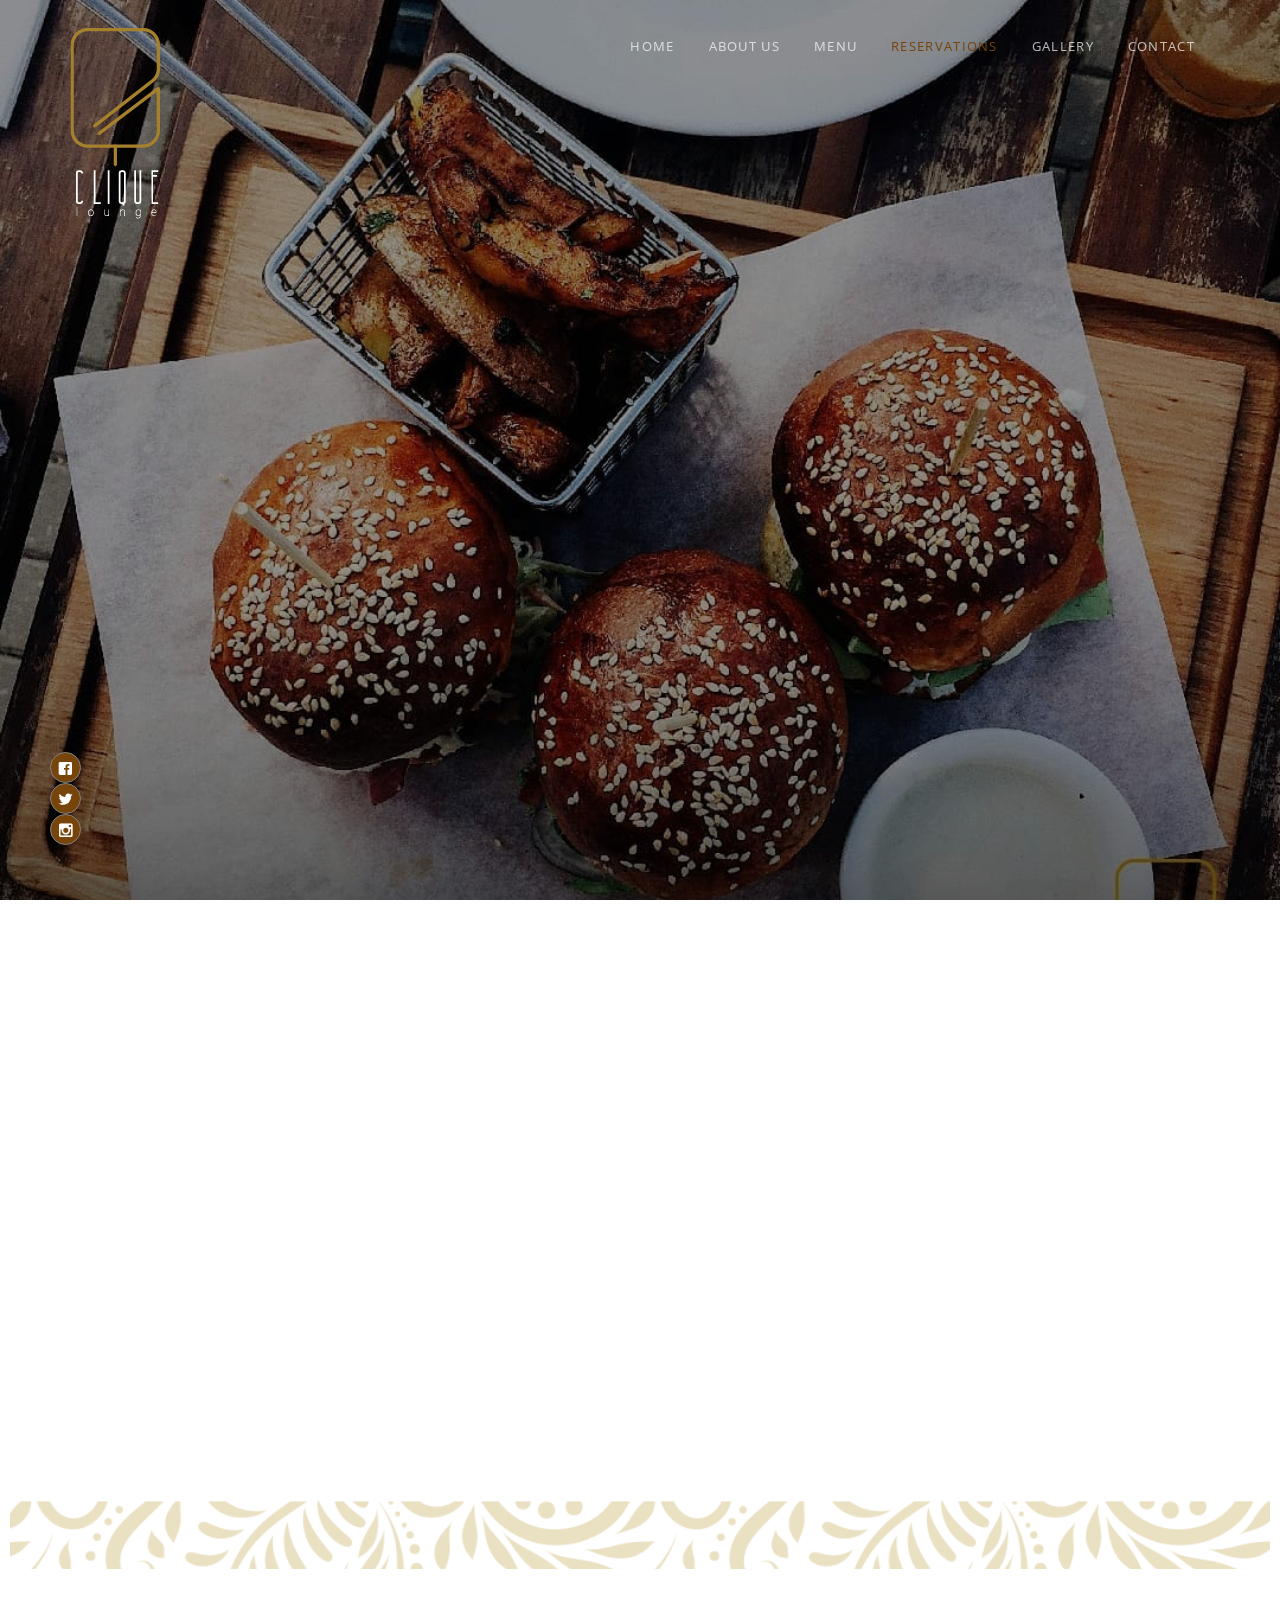
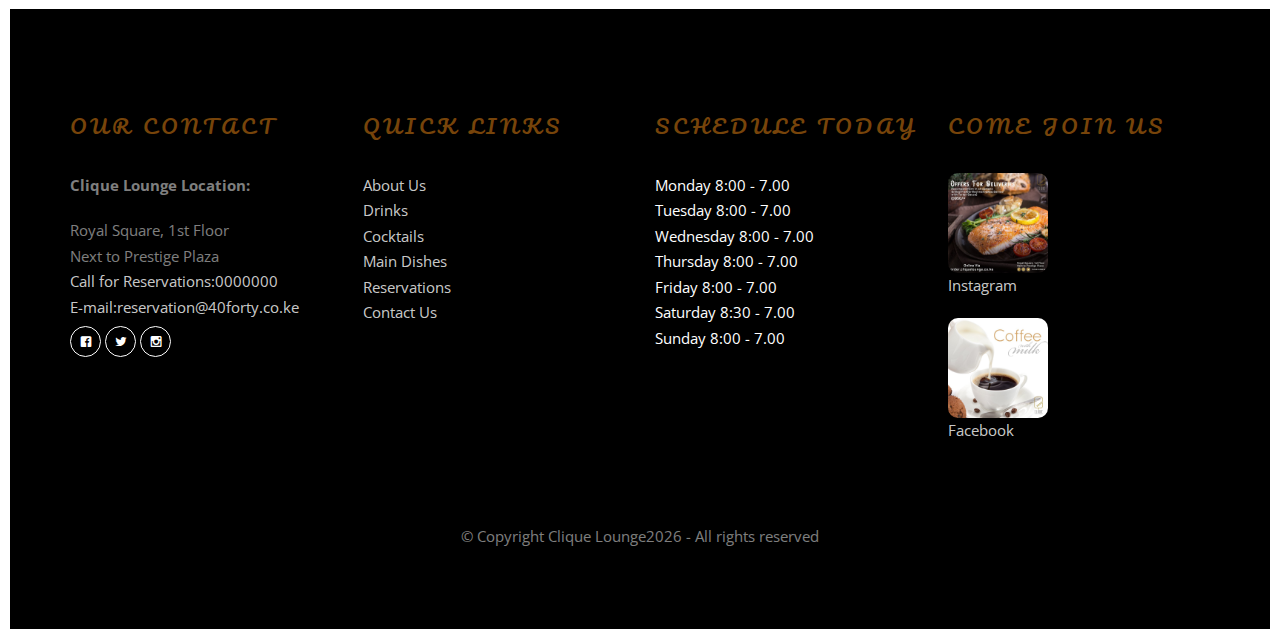
<file: Clique/reserve.html>
<!DOCTYPE HTML>
<html lang="en">
	<head>
	<meta charset="utf-8">
	<meta http-equiv="X-UA-Compatible" content="IE=edge">
	<title>Reservations</title>
	<meta name="viewport" content="width=device-width, initial-scale=1">
	<meta name="description" content="Clique">

	<link href="https://fonts.googleapis.com/css?family=Open+Sans:300,400,700" rel="stylesheet">
	<link href="https://fonts.googleapis.com/css2?family=Pacifico&display=swap" rel="stylesheet">
	
	<!-- Animate.css -->
	<link rel="stylesheet" href="css/animate.css">
	<!-- Icomoon Icon Fonts-->
	<link rel="stylesheet" href="css/icomoon.css">
	<!-- Bootstrap  -->
	<link rel="stylesheet" href="css/bootstrap.css">

	<!-- Magnific Popup -->
	<link rel="stylesheet" href="css/magnific-popup.css">

	<!-- Owl Carousel  -->
	<link rel="stylesheet" href="css/owl.carousel.min.css">
	<link rel="stylesheet" href="css/owl.theme.default.min.css">
	<!-- Flexslider  -->
	<link rel="stylesheet" href="css/flexslider.css">
	<!-- Flaticons  -->
	<link rel="stylesheet" href="fonts/flaticon/font/flaticon.css">

	<!-- Theme style  -->
	<link rel="stylesheet" href="css/style.css">

	<!-- Modernizr JS -->
	<script src="js/modernizr-2.6.2.min.js"></script>

</head>
<body>
	
<div class="ftco-loader"></div>

<div id="page">
<nav class="ftco-nav" role="navigation">
	<div class="top-menu">
		<div class="container">
			<div class="row">
				<div class="col-md-2">
					<div id="ftco-logo"><img src="images/logo.png"><a href="index.html"></a></div>
				</div>
				<div class="col-md-10 text-right menu-1">
					<ul>
						<li><a href="index.html">Home</a></li>
						<li><a href="about.html">About Us</a></li>
						<li class="has-dropdown">
							<a href="menu.html">Menu</a>
							<ul class="dropdown">
								<li><a href="#">Food</a></li>
								<li><a href="#">Drinks</a></li>
								<li><a href="#">Cocktails</a></li>
							</ul>
						</li>
						<li class="active"><a href="reserve.html">Reservations</a></li>
						<li><a href="gallery.html">Gallery</a></li>
						<li><a href="contact.html">Contact</a></li>
					</ul>
				</div>
			</div>
			
		</div>
	</div>
</nav>


	<aside id="ftco-hero" class="js-fullheight">
		<div class="flexslider js-fullheight">
			<ul class="slides">
		   	<li style="background-image: url(images/pic8.jpg);">
		   		<div class="overlay-gradient"></div>
		   		<div class="container">
		   			<div class="row">
			   			<div class="col-md-8 col-md-offset-2 text-center js-fullheight slider-text">
			   				<div class="slider-text-inner">
			   					<h1><strong>Reservations</strong></h1>
									<p><a class="btn btn-primary btn-lg btn-learn" href="index.html">Home | Reservations</a></p>
			   				</div>
			   			</div>
			   		</div>
		   		</div>
		   	</li>
              </ul>
              
			<div class="home_slider_dots">
				<ul id="home_slider_custom_dots" class="home_slider_custom_dots">
					<li class="header_social_item"><a href="#"><i class="icon-facebook"></i></a></li>
					<li class="header_social_item"><a href="#"><i class="icon-twitter"></i></a></li>
					<li class="header_social_item"><a href="#"><i class="icon-instagram"></i></a></li>
				</ul>
			</div>
	  	</div>
	</aside>


	<div id="ftco-contact">
		<div class="container bg5">
			<div class="row">
				<div class="col-md-5 col-md-push-1 animate-box">

				</div>
				<div class="col-md-12 animate-box">
					<h1 style="color: rgb(119, 68, 10);text-align:center;">Reservations</h1>
					<h3 style="color: rgb(119, 68, 10);text-align:center;">Book your table</h3>
					<form action="#">
						<div class="row form-group">
                            <div class="col-md-4">
								<!-- <label for="name">Name</label> -->
								<input style="margin-top: 10px;" type="text" id="name" class="form-control" placeholder="Your Name">
							</div>
							<div class="col-md-4">
								<!-- <label for="email">Email</label> -->
								<input style="margin-top: 10px;" type="text" id="email" class="form-control" placeholder=" Your Email">
                            </div>
                            <div class="col-md-4">
								<!-- <label for="name">phone</label> -->
								<input style="margin-top: 10px;" type="text" id="phone" class="form-control" placeholder="Phone Number">
							</div>
							<div class="col-md-4">
								<!-- <label for="name">Preference</label> -->
								<select class="form-control" style="margin-top: 30px;" id="default-select" placeholder="Preferred drink">
									<option value="1">Preferred drink</option>
									<option value="2">Drink 2</option>
									<option value="3">Drink 3</option>
									<option value="4">Drink 4</option>
								</select>
							</div>
							
							<div class="col-md-4">
								<!-- <label for="name">Preference</label> -->
								<select class="form-control" style="margin-top: 30px;" id="default-select" placeholder="Preferred service">
									<option value="1">Preferred service</option>
									<option value="2">Choose services 2</option>
									<option value="3">Choose services 3</option>
									<option value="4">Choose services 4</option>
								</select>
							</div>
                            <div class="col-md-4">
							<!-- <label for="subject">Message</label> -->
							<textarea style="margin-top: 10px;" name="message" id="message" cols="30" rows="10" class="form-control" placeholder="Message"></textarea>
							</div>
                        </div>
                        <div class="row form-group">
							
							<div class="col-md-4">
								<!-- <label for="name">Number of people</label> -->
								<input style="margin-top: 10px;" type="number" id="number" class="form-control" placeholder="Number of People">
							</div>
							
                            <div class="col-md-4">
								<!-- <label for="name">Date</label> -->
								<input style="margin-top: 10px;" id="datepicker" class="form-control" placeholder="MM/DD/YYYY">
							</div>
							<div class="col-md-4">
								<!-- <label for="email">Time</label> -->
								<input style="margin-top: 10px;" id="timepicker" class="form-control" placeholder="Time">
                            </div>
						</div>
						
                        <div class="form-group">
	                    <input type="submit" value="Submit" class="btn btn-primary  col-md-2 col-md-offset-5 text-center" style="background-color: rgb(119, 68, 10);border-radius: 10px;">
	                    </div>
					</form>		
				</div>
			</div>
			
		</div>
	</div>
	

	

	<footer id="ftco-footer" role="contentinfo">
		<div class="container">
			<div class="row row-pb-md">
				
				<div class="col-md-3 col-md">
					<h3>Our Contact</h3>
					<p><strong>Clique Lounge Location:</strong></p>
					<ul class="ftco-footer-links">
						<li>Royal Square, 1st Floor <br> Next to Prestige Plaza</li>
						<li><a href="tel://0000000">Call for Reservations:0000000</a></li>
						<li><a href="mailto:reservation@40forty.co.ke">E-mail:reservation@40forty.co.ke</a></li>
						
						<li class="footer_social_item"><a href="#"><i class="icon-facebook"></i></a></li>
						<li class="footer_social_item"><a href="#"><i class="icon-twitter"></i></a></li>
						<li class="footer_social_item"><a href="#"><i class="icon-instagram"></i></a></li>
					</ul>
					
				</div>
				
				<div class="col-md-3 col-md">
					<h3>Quick Links</h3>
					<ul class="ftco-footer-links">
						<li><a href="about.html">About Us</a></li>
						<li><a href="drinks.html">Drinks</a></li>
						<li><a href="cock.html">Cocktails</a></li>
						<li><a href="food.html">Main Dishes</a></li>
						<li><a href="reserve.html">Reservations</a></li>
						<li><a href="contact.html">Contact Us</a></li>
					</ul>
				</div>


				<div class="col-md-3 col-md">
					<h3>Schedule Today</h3>
					<ul class="ftco-footer-links" style="color: #fff;">
						<li>Monday     8:00 - 7.00</li>
						<li>Tuesday    8:00 - 7.00</li>
						<li>Wednesday  8:00 - 7.00</li>
						<li>Thursday   8:00 - 7.00</li>
						<li>Friday     8:00 - 7.00</li>
						<li>Saturday   8:30 - 7.00</li>
						<li>Sunday     8:00 - 7.00</li>
					</ul>
				</div>

				
			<div class="col-md-3 col-md">
				<h3>Come Join Us</h3>
				<ul class="ftco-footer-links">
					<li>
						<img src="images/pic18.jpg" style="width:100px;border-radius:10px;" alt="">
						<p><a href="">Instagram</a></p>
					</li>
					<li>
						<img src="images/pic7.jpg" style="width:100px;border-radius:10px;" alt="">
						<p><a href="">Facebook</a></p>
					</li>
				</ul>
			</div>
		</div>

			</div>
			

			<div class="row copyright">
				<div class="col-md-12 text-center">
					<p>
            
            &copy; Copyright Clique Lounge<script>document.write(new Date().getFullYear());</script> - All rights reserved  <a href="https://cliquelounge.com" target="_blank" ></a>
            
            </p>
				</div>
			</div>

		</div>
	</footer>
	</div>

	<div class="gototop js-top">
		<a href="#" class="js-gotop"><i class="icon-arrow-up"></i></a>
	</div>
	
   
	<!-- jQuery -->
	<script src="js/jquery.min.js"></script>
	<!-- jQuery Easing -->
	<script src="js/jquery.easing.1.3.js"></script>
	<!-- Bootstrap -->
	<script src="js/bootstrap.min.js"></script>
	<!-- Waypoints -->
	<script src="js/jquery.waypoints.min.js"></script>
	<!-- Stellar Parallax -->
	<script src="js/jquery.stellar.min.js"></script>
	<!-- Carousel -->
	<script src="js/owl.carousel.min.js"></script>
	<!-- Flexslider -->
	<script src="js/jquery.flexslider-min.js"></script>
	<!-- countTo -->
	<script src="js/jquery.countTo.js"></script>
	<!-- Magnific Popup -->
	<script src="js/jquery.magnific-popup.min.js"></script>
	<script src="js/magnific-popup-options.js"></script>
	<!-- Main -->
    <script src="js/main.js"></script>
    <script>
		$(".js-select2").each(function(){
			$(this).select2({
				maximumResultsForSearch: 20,
				dropdownParent: $(this).next('.dropDownSelect2')
			});


			$(".js-select2").each(function(){
				$(this).on('select2:close', function (e){
					if($(this).val() == "Please chooses") {
						$('.js-show-service').slideUp();
					}
					else {
						$('.js-show-service').slideUp();
						$('.js-show-service').slideDown();
					}
				});
			});
		})
	</script>
	<script>
        $('#datepicker').datepicker({
            iconsLibrary: 'icomoon.css',
            disableDaysOfWeek: [0, 0],
        //     icons: {
        //      rightIcon: '<span class="icon-arrow-down"></span>'
        //  }
        });
        $('#datepicker2').datepicker({
            iconsLibrary: 'icomoon.css',
            icons: {
             rightIcon: '<span class="icon-arrow-down"></span>'
         }

        });
        var timepicker = $('#timepicker').timepicker({
         format: 'HH.MM'
     });
    </script>
	</body>
</html>
</file>
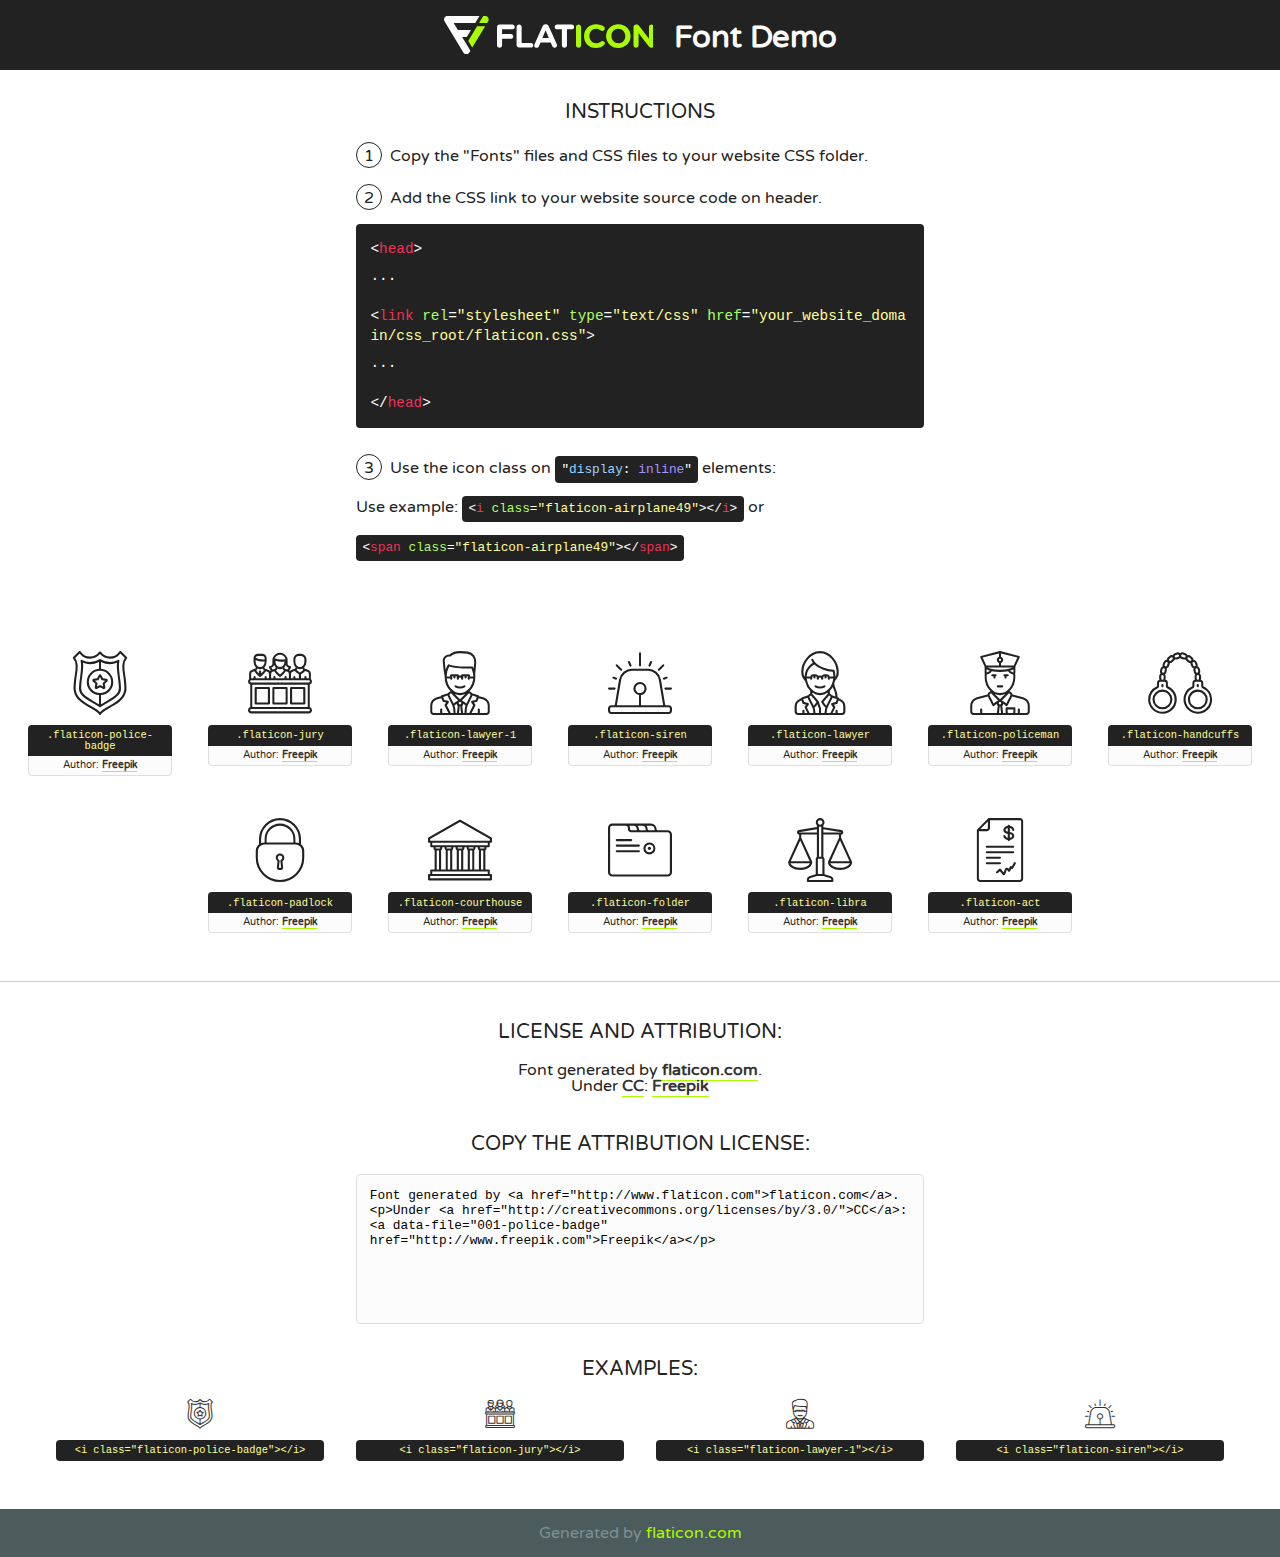
<file: Clique/fonts/flaticon/font/flaticon.html>
<!DOCTYPE html>
<!--
  Flaticon icon font: Flaticon
  Creation date: 05/01/2018 02:43
-->
<html>
<!DOCTYPE html>
<html>

<head>
    <title>Flaticon WebFont</title>
    <link href="http://fonts.googleapis.com/css?family=Varela+Round" rel="stylesheet" type="text/css" />
    <link rel="stylesheet" type="text/css" href="flaticon.css">
    <meta charset="UTF-8">
    <style>
    html, body, div, span, applet, object, iframe,
    h1, h2, h3, h4, h5, h6, p, blockquote, pre,
    a, abbr, acronym, address, big, cite, code,
    del, dfn, em, img, ins, kbd, q, s, samp,
    small, strike, strong, sub, sup, tt, var,
    b, u, i, center,
    dl, dt, dd, ol, ul, li,
    fieldset, form, label, legend,
    table, caption, tbody, tfoot, thead, tr, th, td,
    article, aside, canvas, details, embed, 
    figure, figcaption, footer, header, hgroup, 
    menu, nav, output, ruby, section, summary,
    time, mark, audio, video {
        margin: 0;
        padding: 0;
        border: 0;
        font-size: 100%;
        font: inherit;
        vertical-align: baseline;
    }
    /* HTML5 display-role reset for older browsers */
    article, aside, details, figcaption, figure, 
    footer, header, hgroup, menu, nav, section {
        display: block;
    }
    body {
        line-height: 1;
    }
    ol, ul {
        list-style: none;
    }
    blockquote, q {
        quotes: none;
    }
    blockquote:before, blockquote:after,
    q:before, q:after {
        content: '';
        content: none;
    }
    table {
        border-collapse: collapse;
        border-spacing: 0;
    }
    body {
        font-family: 'Varela Round', Helvetica, Arial, sans-serif;
        font-size: 16px;
        color: #222;
    }
    a {
        color: #333;
        border-bottom: 1px solid #a9fd00;
        font-weight: bold;
        text-decoration: none;
    }
    * {
        -moz-box-sizing: border-box;
        -webkit-box-sizing: border-box;
        box-sizing: border-box;
        margin: 0;
        padding: 0;
    }
    [class^="flaticon-"]:before, [class*=" flaticon-"]:before, [class^="flaticon-"]:after, [class*=" flaticon-"]:after {
        font-family: Flaticon;
        font-size: 30px;
        font-style: normal;
        margin-left: 20px;
        color: #333;
    }
    .wrapper {
        max-width: 600px;
        margin: auto;
        padding: 0 1em;
    }
    .title {
        font-size: 1.25em;
        text-align: center;
        margin-bottom: 1em;
        text-transform: uppercase;
    }
    header {
        text-align: center;
        background-color: #222;
        color: #fff;
        padding: 1em;
    }
    header .logo {
        width: 210px;
        height: 38px;
        display: inline-block;
        vertical-align: middle;
        margin-right: 1em;
        border: none;
    }
    header strong {
        font-size: 1.95em;
        font-weight: bold;
        vertical-align: middle;
        margin-top: 5px;
        display: inline-block;
    }
    .demo {
        margin: 2em auto;
        line-height: 1.25em;
    }
    .demo ul li {
        margin-bottom: 1em;
    }
    .demo ul li .num {
        color: #222;
        border-radius: 20px;
        display: inline-block;
        width: 26px;
        padding: 3px;
        height: 26px;
        text-align: center;
        margin-right: 0.5em;
        border: 1px solid #222;
    }
    .demo ul li code {
        background-color: #222;
        border-radius: 4px;
        padding: 0.25em 0.5em;
        display: inline-block;
        color: #fff;
        font-family: Consolas,Monaco,Lucida Console,Liberation Mono,DejaVu Sans Mono,Bitstream Vera Sans Mono,Courier New, monospace;
        font-weight: lighter;
        margin-top: 1em;
        font-size: 0.8em;
        word-break: break-all;
    }
    .demo ul li code.big {
        padding: 1em;
        font-size: 0.9em;
    }
    .demo ul li code .red {
        color: #EF3159;
    }
    .demo ul li code .green {
        color: #ACFF65;
    }
    .demo ul li code .yellow {
        color: #FFFF99;
    }
    .demo ul li code .blue {
        color: #99D3FF;
    }
    .demo ul li code .purple {
        color: #A295FF;
    }
    .demo ul li code .dots {
        margin-top: 0.5em;
        display: block;
    }
    #glyphs {
        border-bottom: 1px solid #ccc;
        padding: 2em 0;
        text-align: center;
    }
    .glyph {
        display: inline-block;
        width: 9em;
        margin: 1em;
        text-align: center;
        vertical-align: top;
        background: #FFF;
    }
    .glyph .glyph-icon {
        padding: 10px;
        display: block;
        font-family:"Flaticon";
        font-size: 64px;
        line-height: 1;
    }
    .glyph .glyph-icon:before {
        font-size: 64px;
        color: #222;
        margin-left: 0;
    }
    .class-name {
        font-size: 0.65em;
        background-color: #222;
        color: #fff;
        border-radius: 4px 4px 0 0;
        padding: 0.5em;
        color: #FFFF99;
        font-family: Consolas,Monaco,Lucida Console,Liberation Mono,DejaVu Sans Mono,Bitstream Vera Sans Mono,Courier New, monospace;
    }
    .author-name {
        font-size: 0.6em;
        background-color: #fcfcfd;
        border: 1px solid #DEDEE4;
        border-top: 0;
        border-radius: 0 0 4px 4px;
        padding: 0.5em;
    }
    .class-name:last-child {
        font-size: 10px;
        color:#888;
    }
    .class-name:last-child a {
        font-size: 10px;
        color:#555;
    }
    .class-name:last-child a:hover {
        color:#a9fd00;
    }
    .glyph > input {
        display: block;
        width: 100px;
        margin: 5px auto;
        text-align: center;
        font-size: 12px;
        cursor: text;
    }
    .glyph > input.icon-input {
        font-family:"Flaticon";
        font-size: 16px;
        margin-bottom: 10px;
    }
    .attribution .title {
        margin-top: 2em;
    }
    .attribution textarea {
        background-color: #fcfcfd;
        padding: 1em;
        border: none;
        box-shadow: none;
        border: 1px solid #DEDEE4;
        border-radius: 4px;
        resize: none;
        width: 100%;
        height: 150px;
        font-size: 0.8em;
        font-family: Consolas,Monaco,Lucida Console,Liberation Mono,DejaVu Sans Mono,Bitstream Vera Sans Mono,Courier New, monospace;
        -webkit-appearance: none;
    }
    .iconsuse {
        margin: 2em auto;
        text-align: center;
        max-width: 1200px;
    }
    .iconsuse:after {
        content: '';
        display: table;
        clear: both;
    }
    .iconsuse .image {
        float: left;
        width: 25%;
        padding: 0 1em;
    }
    .iconsuse .image p {
        margin-bottom: 1em;
    }
    .iconsuse .image span {
        display: block;
        font-size: 0.65em;
        background-color: #222;
        color: #fff;
        border-radius: 4px;
        padding: 0.5em;
        color: #FFFF99;
        margin-top: 1em;
        font-family: Consolas,Monaco,Lucida Console,Liberation Mono,DejaVu Sans Mono,Bitstream Vera Sans Mono,Courier New, monospace;
    }
    #footer {
        text-align: center;
        background-color: #4C5B5C;
        color: #7c9192;
        padding: 1em;
    }
    #footer a {
        border: none;
        color: #a9fd00;
        font-weight: normal;
    }
    @media (max-width: 960px) {
        .iconsuse .image {
            width: 50%;
        }
    }
    @media (max-width: 560px) {
        .iconsuse .image {
            width: 100%;
        }
    }
    </style>
</head>

<body class="characters-off">

    <header>
        <a href="http://www.flaticon.com" target="_blank" class="logo">
            <svg version="1.1" xmlns="http://www.w3.org/2000/svg" xmlns:xlink="http://www.w3.org/1999/xlink" xmlns:a="http://ns.adobe.com/AdobeSVGViewerExtensions/3.0/" viewBox="0 0 560.875 102.036" enable-background="new 0 0 560.875 102.036" xml:space="preserve">
                <defs>
                </defs>
                <g>
                    <g class="letters">
                        <path fill="#ffffff" d="M141.596,29.675c0-3.777,2.985-6.767,6.764-6.767h34.438c3.426,0,6.15,2.728,6.15,6.15
                        c0,3.43-2.724,6.149-6.15,6.149h-27.674v13.091h23.719c3.429,0,6.151,2.724,6.151,6.15c0,3.43-2.723,6.149-6.151,6.149h-23.719
                        v17.574c0,3.773-2.986,6.761-6.764,6.761c-3.779,0-6.764-2.989-6.764-6.761V29.675z"></path>
                        <path fill="#ffffff" d="M193.844,29.149c0-3.781,2.985-6.767,6.764-6.767c3.776,0,6.763,2.985,6.763,6.767v42.957h25.039
                        c3.426,0,6.149,2.726,6.149,6.153c0,3.425-2.723,6.15-6.149,6.15h-31.802c-3.779,0-6.764-2.986-6.764-6.768V29.149z"></path>
                        <path fill="#ffffff" d="M241.891,75.71l21.438-48.407c1.492-3.341,4.215-5.357,7.906-5.357h0.792
                        c3.686,0,6.323,2.017,7.815,5.357l21.439,48.407c0.436,0.967,0.701,1.845,0.701,2.723c0,3.602-2.809,6.501-6.414,6.501
                        c-3.161,0-5.269-1.845-6.499-4.655l-4.132-9.661h-27.059l-4.301,10.102c-1.144,2.631-3.426,4.214-6.237,4.214
                        c-3.517,0-6.24-2.81-6.24-6.325C241.1,77.64,241.451,76.677,241.891,75.71z M279.932,58.666l-8.521-20.297l-8.526,20.297H279.932
                        z"></path>
                        <path fill="#ffffff" d="M314.864,35.387H301.86c-3.429,0-6.239-2.813-6.239-6.238c0-3.429,2.811-6.24,6.239-6.24h39.533
                        c3.426,0,6.237,2.811,6.237,6.24c0,3.425-2.811,6.238-6.237,6.238h-13.001v42.785c0,3.773-2.99,6.761-6.764,6.761
                        c-3.779,0-6.764-2.989-6.764-6.761V35.387z"></path>
                        <path fill="#A9FD00" d="M352.615,29.149c0-3.781,2.985-6.767,6.767-6.767c3.774,0,6.761,2.985,6.761,6.767v49.024
                        c0,3.773-2.987,6.761-6.761,6.761c-3.781,0-6.767-2.989-6.767-6.761V29.149z"></path>
                        <path fill="#A9FD00" d="M374.132,53.836v-0.179c0-17.481,13.178-31.801,32.065-31.801c9.22,0,15.459,2.458,20.557,6.238
                        c1.402,1.054,2.637,2.985,2.637,5.357c0,3.692-2.985,6.59-6.681,6.59c-1.845,0-3.071-0.702-4.044-1.319
                        c-3.776-2.813-7.729-4.393-12.562-4.393c-10.364,0-17.831,8.611-17.831,19.154v0.173c0,10.542,7.291,19.329,17.831,19.329
                        c5.715,0,9.492-1.756,13.359-4.834c1.049-0.874,2.458-1.491,4.039-1.491c3.429,0,6.325,2.813,6.325,6.236
                        c0,2.106-1.056,3.78-2.282,4.834c-5.539,4.834-12.036,7.733-21.878,7.733C387.572,85.464,374.132,71.493,374.132,53.836z"></path>
                        <path fill="#A9FD00" d="M433.009,53.836v-0.179c0-17.481,13.79-31.801,32.766-31.801c18.981,0,32.592,14.143,32.592,31.628v0.173
                        c0,17.483-13.785,31.807-32.769,31.807C446.625,85.464,433.009,71.32,433.009,53.836z M484.224,53.836v-0.179
                        c0-10.539-7.725-19.326-18.626-19.326c-10.893,0-18.449,8.611-18.449,19.154v0.173c0,10.542,7.73,19.329,18.626,19.329
                        C476.676,72.986,484.224,64.378,484.224,53.836z"></path>
                        <path fill="#A9FD00" d="M506.233,29.321c0-3.774,2.99-6.763,6.767-6.763h1.401c3.252,0,5.183,1.583,7.029,3.953l26.093,34.265
                        V29.059c0-3.692,2.99-6.677,6.681-6.677c3.683,0,6.671,2.985,6.671,6.677v48.934c0,3.78-2.987,6.765-6.764,6.765h-0.436
                        c-3.257,0-5.188-1.581-7.034-3.953l-27.056-35.492v32.944c0,3.687-2.985,6.676-6.678,6.676c-3.683,0-6.673-2.989-6.673-6.676
                        V29.321z"></path>
                    </g>
                    <g class="insignia">
                        <path fill="#ffffff" d="M48.372,56.137h12.517l11.156-18.537H37.186L25.688,18.539h57.825L94.668,0H9.271
                        C5.925,0,2.842,1.801,1.198,4.716c-1.644,2.907-1.593,6.482,0.134,9.343l50.38,83.501c1.678,2.781,4.689,4.476,7.938,4.476
                        c3.246,0,6.257-1.695,7.935-4.476l2.898-4.804L48.372,56.137z"></path>
                        <g class="i">
                            <path fill="#A9FD00" d="M93.575,18.539h0.031v0.004l21.652,0.004l2.705-4.488c1.727-2.861,1.778-6.436,0.133-9.343
                            C116.454,1.801,113.371,0,110.026,0h-5.294L93.575,18.539z"></path>
                            <polygon fill="#A9FD00" points="88.291,27.356 64.725,66.486 75.519,84.404 109.942,27.356"></polygon>
                        </g>
                    </g>
                </g>
            </svg>
        </a>
        <strong>Font Demo</strong>
    </header>


    <section class="demo wrapper">

        <p class="title">Instructions</p>

        <ul>
            <li>
                <span class="num">1</span>Copy the "Fonts" files and CSS files to your website CSS folder.
            </li>
            <li>
                <span class="num">2</span>Add the CSS link to your website source code on header.
                <code class="big">
                    &lt;<span class="red">head</span>&gt;
                    <br/><span class="dots">...</span>
                    <br/>&lt;<span class="red">link</span> <span class="green">rel</span>=<span class="yellow">"stylesheet"</span> <span class="green">type</span>=<span class="yellow">"text/css"</span> <span class="green">href</span>=<span class="yellow">"your_website_domain/css_root/flaticon.css"</span>&gt;
                    <br/><span class="dots">...</span>
                    <br/>&lt;/<span class="red">head</span>&gt;
                </code>
            </li>

            <li>
                <p>
                    <span class="num">3</span>Use the icon class on <code>"<span class="blue">display</span>:<span class="purple"> inline</span>"</code> elements:
                    <br />
                    Use example: <code>&lt;<span class="red">i</span> <span class="green">class</span>=<span class="yellow">&quot;flaticon-airplane49&quot;</span>&gt;&lt;/<span class="red">i</span>&gt;</code> or <code>&lt;<span class="red">span</span> <span class="green">class</span>=<span class="yellow">&quot;flaticon-airplane49&quot;</span>&gt;&lt;/<span class="red">span</span>&gt;</code>
            </li>
        </ul>

    </section>




   <section id="glyphs">          
    
      
        <div class="glyph"><div class="glyph-icon flaticon-police-badge"></div>
            <div class="class-name">.flaticon-police-badge</div>
            <div class="author-name">Author: <a data-file="001-police-badge" href="http://www.freepik.com">Freepik</a> </div> 
        </div>        
        
        <div class="glyph"><div class="glyph-icon flaticon-jury"></div>
            <div class="class-name">.flaticon-jury</div>
            <div class="author-name">Author: <a data-file="002-jury" href="http://www.freepik.com">Freepik</a> </div> 
        </div>        
        
        <div class="glyph"><div class="glyph-icon flaticon-lawyer-1"></div>
            <div class="class-name">.flaticon-lawyer-1</div>
            <div class="author-name">Author: <a data-file="003-lawyer-1" href="http://www.freepik.com">Freepik</a> </div> 
        </div>        
        
        <div class="glyph"><div class="glyph-icon flaticon-siren"></div>
            <div class="class-name">.flaticon-siren</div>
            <div class="author-name">Author: <a data-file="004-siren" href="http://www.freepik.com">Freepik</a> </div> 
        </div>        
        
        <div class="glyph"><div class="glyph-icon flaticon-lawyer"></div>
            <div class="class-name">.flaticon-lawyer</div>
            <div class="author-name">Author: <a data-file="005-lawyer" href="http://www.freepik.com">Freepik</a> </div> 
        </div>        
        
        <div class="glyph"><div class="glyph-icon flaticon-policeman"></div>
            <div class="class-name">.flaticon-policeman</div>
            <div class="author-name">Author: <a data-file="006-policeman" href="http://www.freepik.com">Freepik</a> </div> 
        </div>        
        
        <div class="glyph"><div class="glyph-icon flaticon-handcuffs"></div>
            <div class="class-name">.flaticon-handcuffs</div>
            <div class="author-name">Author: <a data-file="007-handcuffs" href="http://www.freepik.com">Freepik</a> </div> 
        </div>        
        
        <div class="glyph"><div class="glyph-icon flaticon-padlock"></div>
            <div class="class-name">.flaticon-padlock</div>
            <div class="author-name">Author: <a data-file="008-padlock" href="http://www.freepik.com">Freepik</a> </div> 
        </div>        
        
        <div class="glyph"><div class="glyph-icon flaticon-courthouse"></div>
            <div class="class-name">.flaticon-courthouse</div>
            <div class="author-name">Author: <a data-file="009-courthouse" href="http://www.freepik.com">Freepik</a> </div> 
        </div>        
        
        <div class="glyph"><div class="glyph-icon flaticon-folder"></div>
            <div class="class-name">.flaticon-folder</div>
            <div class="author-name">Author: <a data-file="010-folder" href="http://www.freepik.com">Freepik</a> </div> 
        </div>        
        
        <div class="glyph"><div class="glyph-icon flaticon-libra"></div>
            <div class="class-name">.flaticon-libra</div>
            <div class="author-name">Author: <a data-file="011-libra" href="http://www.freepik.com">Freepik</a> </div> 
        </div>        
        
        <div class="glyph"><div class="glyph-icon flaticon-act"></div>
            <div class="class-name">.flaticon-act</div>
            <div class="author-name">Author: <a data-file="012-act" href="http://www.freepik.com">Freepik</a> </div> 
        </div>        
        

    </section>



    <section class="attribution wrapper"   style="text-align:center;">

      <div class="title">License and attribution:</div><div class="attrDiv">Font generated by <a href="http://www.flaticon.com">flaticon.com</a>. <div><p>Under <a href="http://creativecommons.org/licenses/by/3.0/">CC</a>: <a data-file="001-police-badge" href="http://www.freepik.com">Freepik</a></p>  </div>
      </div>
      <div class="title">Copy the Attribution License:</div>

    <textarea onclick="this.focus();this.select();">Font generated by &lt;a href=&quot;http://www.flaticon.com&quot;&gt;flaticon.com&lt;/a&gt;. <p>Under <a href="http://creativecommons.org/licenses/by/3.0/">CC</a>: <a data-file="001-police-badge" href="http://www.freepik.com">Freepik</a></p>  
     </textarea>

    </section>

    <section class="iconsuse">

          <div class="title">Examples:</div>            
             
            <div class="image">
                <p>
                    <i class="glyph-icon flaticon-police-badge"></i> 
                    <span>&lt;i class=&quot;flaticon-police-badge&quot;&gt;&lt;/i&gt;</span>
                </p>
            </div>
            
            <div class="image">
                <p>
                    <i class="glyph-icon flaticon-jury"></i> 
                    <span>&lt;i class=&quot;flaticon-jury&quot;&gt;&lt;/i&gt;</span>
                </p>
            </div>
            
            <div class="image">
                <p>
                    <i class="glyph-icon flaticon-lawyer-1"></i> 
                    <span>&lt;i class=&quot;flaticon-lawyer-1&quot;&gt;&lt;/i&gt;</span>
                </p>
            </div>
            
            <div class="image">
                <p>
                    <i class="glyph-icon flaticon-siren"></i> 
                    <span>&lt;i class=&quot;flaticon-siren&quot;&gt;&lt;/i&gt;</span>
                </p>
            </div>
                       
        </div>
                            
    </section>

<div id="footer">
    <div>Generated by <a href="http://www.flaticon.com">flaticon.com</a>
    </div>
</div>



</body>
</html>
</file>
<file: Clique/css/icomoon.css>
@font-face {
  font-family: 'icomoon';
  src:  url('../fonts/icomoon/icomoon.eot?6iuir');
  src:  url('../fonts/icomoon/icomoon.eot?6iuir#iefix') format('embedded-opentype'),
    url('../fonts/icomoon/icomoon.ttf?6iuir') format('truetype'),
    url('../fonts/icomoon/icomoon.woff?6iuir') format('woff'),
    url('../fonts/icomoon/icomoon.svg?6iuir#icomoon') format('svg');
  font-weight: normal;
  font-style: normal;
}

[class^="icon-"], [class*=" icon-"] {
  /* use !important to prevent issues with browser extensions that change fonts */
  font-family: 'icomoon' !important;
  speak: none;
  font-style: normal;
  font-weight: normal;
  font-variant: normal;
  text-transform: none;
  line-height: 1;

  /* Better Font Rendering =========== */
  -webkit-font-smoothing: antialiased;
  -moz-osx-font-smoothing: grayscale;
}

.icon-eye:before {
  content: "\e000";
}
.icon-paper-clip:before {
  content: "\e001";
}
.icon-mail:before {
  content: "\e002";
}
.icon-toggle:before {
  content: "\e003";
}
.icon-layout:before {
  content: "\e004";
}
.icon-link:before {
  content: "\e005";
}
.icon-bell:before {
  content: "\e006";
}
.icon-lock:before {
  content: "\e007";
}
.icon-unlock:before {
  content: "\e008";
}
.icon-ribbon:before {
  content: "\e009";
}
.icon-image:before {
  content: "\e010";
}
.icon-signal:before {
  content: "\e011";
}
.icon-target:before {
  content: "\e012";
}
.icon-clipboard:before {
  content: "\e013";
}
.icon-clock:before {
  content: "\e014";
}
.icon-watch:before {
  content: "\e015";
}
.icon-air-play:before {
  content: "\e016";
}
.icon-camera:before {
  content: "\e017";
}
.icon-video:before {
  content: "\e018";
}
.icon-disc:before {
  content: "\e019";
}
.icon-printer:before {
  content: "\e020";
}
.icon-monitor:before {
  content: "\e021";
}
.icon-server:before {
  content: "\e022";
}
.icon-cog:before {
  content: "\e023";
}
.icon-heart:before {
  content: "\e024";
}
.icon-paragraph:before {
  content: "\e025";
}
.icon-align-justify:before {
  content: "\e026";
}
.icon-align-left:before {
  content: "\e027";
}
.icon-align-center:before {
  content: "\e028";
}
.icon-align-right:before {
  content: "\e029";
}
.icon-book:before {
  content: "\e030";
}
.icon-layers:before {
  content: "\e031";
}
.icon-stack:before {
  content: "\e032";
}
.icon-stack-2:before {
  content: "\e033";
}
.icon-paper:before {
  content: "\e034";
}
.icon-paper-stack:before {
  content: "\e035";
}
.icon-search:before {
  content: "\e036";
}
.icon-zoom-in:before {
  content: "\e037";
}
.icon-zoom-out:before {
  content: "\e038";
}
.icon-reply:before {
  content: "\e039";
}
.icon-circle-plus:before {
  content: "\e040";
}
.icon-circle-minus:before {
  content: "\e041";
}
.icon-circle-check:before {
  content: "\e042";
}
.icon-circle-cross:before {
  content: "\e043";
}
.icon-square-plus:before {
  content: "\e044";
}
.icon-square-minus:before {
  content: "\e045";
}
.icon-square-check:before {
  content: "\e046";
}
.icon-square-cross:before {
  content: "\e047";
}
.icon-microphone:before {
  content: "\e048";
}
.icon-record:before {
  content: "\e049";
}
.icon-skip-back:before {
  content: "\e050";
}
.icon-rewind:before {
  content: "\e051";
}
.icon-play:before {
  content: "\e052";
}
.icon-pause:before {
  content: "\e053";
}
.icon-stop:before {
  content: "\e054";
}
.icon-fast-forward:before {
  content: "\e055";
}
.icon-skip-forward:before {
  content: "\e056";
}
.icon-shuffle:before {
  content: "\e057";
}
.icon-repeat:before {
  content: "\e058";
}
.icon-folder:before {
  content: "\e059";
}
.icon-umbrella:before {
  content: "\e060";
}
.icon-moon:before {
  content: "\e061";
}
.icon-thermometer:before {
  content: "\e062";
}
.icon-drop:before {
  content: "\e063";
}
.icon-sun:before {
  content: "\e064";
}
.icon-cloud:before {
  content: "\e065";
}
.icon-cloud-upload:before {
  content: "\e066";
}
.icon-cloud-download:before {
  content: "\e067";
}
.icon-upload:before {
  content: "\e068";
}
.icon-download:before {
  content: "\e069";
}
.icon-location:before {
  content: "\e070";
}
.icon-location-2:before {
  content: "\e071";
}
.icon-map:before {
  content: "\e072";
}
.icon-battery:before {
  content: "\e073";
}
.icon-head:before {
  content: "\e074";
}
.icon-briefcase:before {
  content: "\e075";
}
.icon-speech-bubble:before {
  content: "\e076";
}
.icon-anchor:before {
  content: "\e077";
}
.icon-globe:before {
  content: "\e078";
}
.icon-box:before {
  content: "\e079";
}
.icon-reload:before {
  content: "\e080";
}
.icon-share:before {
  content: "\e081";
}
.icon-marquee:before {
  content: "\e082";
}
.icon-marquee-plus:before {
  content: "\e083";
}
.icon-marquee-minus:before {
  content: "\e084";
}
.icon-tag:before {
  content: "\e085";
}
.icon-power:before {
  content: "\e086";
}
.icon-command:before {
  content: "\e087";
}
.icon-alt:before {
  content: "\e088";
}
.icon-esc:before {
  content: "\e089";
}
.icon-bar-graph:before {
  content: "\e090";
}
.icon-bar-graph-2:before {
  content: "\e091";
}
.icon-pie-graph:before {
  content: "\e092";
}
.icon-star:before {
  content: "\e093";
}
.icon-arrow-left:before {
  content: "\e094";
}
.icon-arrow-right:before {
  content: "\e095";
}
.icon-arrow-up:before {
  content: "\e096";
}
.icon-arrow-down:before {
  content: "\e097";
}
.icon-volume:before {
  content: "\e098";
}
.icon-mute:before {
  content: "\e099";
}
.icon-content-right:before {
  content: "\e100";
}
.icon-content-left:before {
  content: "\e101";
}
.icon-grid:before {
  content: "\e102";
}
.icon-grid-2:before {
  content: "\e103";
}
.icon-columns:before {
  content: "\e104";
}
.icon-loader:before {
  content: "\e105";
}
.icon-bag:before {
  content: "\e106";
}
.icon-ban:before {
  content: "\e107";
}
.icon-flag:before {
  content: "\e108";
}
.icon-trash:before {
  content: "\e109";
}
.icon-expand:before {
  content: "\e110";
}
.icon-contract:before {
  content: "\e111";
}
.icon-maximize:before {
  content: "\e112";
}
.icon-minimize:before {
  content: "\e113";
}
.icon-plus:before {
  content: "\e114";
}
.icon-minus:before {
  content: "\e115";
}
.icon-check:before {
  content: "\e116";
}
.icon-cross:before {
  content: "\e117";
}
.icon-move:before {
  content: "\e118";
}
.icon-delete:before {
  content: "\e119";
}
.icon-menu:before {
  content: "\e120";
}
.icon-archive:before {
  content: "\e121";
}
.icon-inbox:before {
  content: "\e122";
}
.icon-outbox:before {
  content: "\e123";
}
.icon-file:before {
  content: "\e124";
}
.icon-file-add:before {
  content: "\e125";
}
.icon-file-subtract:before {
  content: "\e126";
}
.icon-help:before {
  content: "\e127";
}
.icon-open:before {
  content: "\e128";
}
.icon-ellipsis:before {
  content: "\e129";
}
.icon-add-to-list:before {
  content: "\e900";
}
.icon-classic-computer:before {
  content: "\e901";
}
.icon-controller-fast-backward:before {
  content: "\e902";
}
.icon-creative-commons-attribution:before {
  content: "\e903";
}
.icon-creative-commons-noderivs:before {
  content: "\e904";
}
.icon-creative-commons-noncommercial-eu:before {
  content: "\e905";
}
.icon-creative-commons-noncommercial-us:before {
  content: "\e906";
}
.icon-creative-commons-public-domain:before {
  content: "\e907";
}
.icon-creative-commons-remix:before {
  content: "\e908";
}
.icon-creative-commons-share:before {
  content: "\e909";
}
.icon-creative-commons-sharealike:before {
  content: "\e90a";
}
.icon-creative-commons:before {
  content: "\e90b";
}
.icon-document-landscape:before {
  content: "\e90c";
}
.icon-remove-user:before {
  content: "\e90d";
}
.icon-warning:before {
  content: "\e90e";
}
.icon-arrow-bold-down:before {
  content: "\e90f";
}
.icon-arrow-bold-left:before {
  content: "\e910";
}
.icon-arrow-bold-right:before {
  content: "\e911";
}
.icon-arrow-bold-up:before {
  content: "\e912";
}
.icon-arrow-down2:before {
  content: "\e913";
}
.icon-arrow-left2:before {
  content: "\e914";
}
.icon-arrow-long-down:before {
  content: "\e915";
}
.icon-arrow-long-left:before {
  content: "\e916";
}
.icon-arrow-long-right:before {
  content: "\e917";
}
.icon-arrow-long-up:before {
  content: "\e918";
}
.icon-arrow-right2:before {
  content: "\e919";
}
.icon-arrow-up2:before {
  content: "\e91a";
}
.icon-arrow-with-circle-down:before {
  content: "\e91b";
}
.icon-arrow-with-circle-left:before {
  content: "\e91c";
}
.icon-arrow-with-circle-right:before {
  content: "\e91d";
}
.icon-arrow-with-circle-up:before {
  content: "\e91e";
}
.icon-bookmark:before {
  content: "\e91f";
}
.icon-bookmarks:before {
  content: "\e920";
}
.icon-chevron-down:before {
  content: "\e921";
}
.icon-chevron-left:before {
  content: "\e922";
}
.icon-chevron-right:before {
  content: "\e923";
}
.icon-chevron-small-down:before {
  content: "\e924";
}
.icon-chevron-small-left:before {
  content: "\e925";
}
.icon-chevron-small-right:before {
  content: "\e926";
}
.icon-chevron-small-up:before {
  content: "\e927";
}
.icon-chevron-thin-down:before {
  content: "\e928";
}
.icon-chevron-thin-left:before {
  content: "\e929";
}
.icon-chevron-thin-right:before {
  content: "\e92a";
}
.icon-chevron-thin-up:before {
  content: "\e92b";
}
.icon-chevron-up:before {
  content: "\e92c";
}
.icon-chevron-with-circle-down:before {
  content: "\e92d";
}
.icon-chevron-with-circle-left:before {
  content: "\e92e";
}
.icon-chevron-with-circle-right:before {
  content: "\e92f";
}
.icon-chevron-with-circle-up:before {
  content: "\e930";
}
.icon-cloud2:before {
  content: "\e931";
}
.icon-controller-fast-forward:before {
  content: "\e932";
}
.icon-controller-jump-to-start:before {
  content: "\e933";
}
.icon-controller-next:before {
  content: "\e934";
}
.icon-controller-paus:before {
  content: "\e935";
}
.icon-controller-play:before {
  content: "\e936";
}
.icon-controller-record:before {
  content: "\e937";
}
.icon-controller-stop:before {
  content: "\e938";
}
.icon-controller-volume:before {
  content: "\e939";
}
.icon-dot-single:before {
  content: "\e93a";
}
.icon-dots-three-horizontal:before {
  content: "\e93b";
}
.icon-dots-three-vertical:before {
  content: "\e93c";
}
.icon-dots-two-horizontal:before {
  content: "\e93d";
}
.icon-dots-two-vertical:before {
  content: "\e93e";
}
.icon-download2:before {
  content: "\e93f";
}
.icon-emoji-flirt:before {
  content: "\e940";
}
.icon-flow-branch:before {
  content: "\e941";
}
.icon-flow-cascade:before {
  content: "\e942";
}
.icon-flow-line:before {
  content: "\e943";
}
.icon-flow-parallel:before {
  content: "\e944";
}
.icon-flow-tree:before {
  content: "\e945";
}
.icon-install:before {
  content: "\e946";
}
.icon-layers2:before {
  content: "\e947";
}
.icon-open-book:before {
  content: "\e948";
}
.icon-resize-100:before {
  content: "\e949";
}
.icon-resize-full-screen:before {
  content: "\e94a";
}
.icon-save:before {
  content: "\e94b";
}
.icon-select-arrows:before {
  content: "\e94c";
}
.icon-sound-mute:before {
  content: "\e94d";
}
.icon-sound:before {
  content: "\e94e";
}
.icon-trash2:before {
  content: "\e94f";
}
.icon-triangle-down:before {
  content: "\e950";
}
.icon-triangle-left:before {
  content: "\e951";
}
.icon-triangle-right:before {
  content: "\e952";
}
.icon-triangle-up:before {
  content: "\e953";
}
.icon-uninstall:before {
  content: "\e954";
}
.icon-upload-to-cloud:before {
  content: "\e955";
}
.icon-upload2:before {
  content: "\e956";
}
.icon-add-user:before {
  content: "\e957";
}
.icon-address:before {
  content: "\e958";
}
.icon-adjust:before {
  content: "\e959";
}
.icon-air:before {
  content: "\e95a";
}
.icon-aircraft-landing:before {
  content: "\e95b";
}
.icon-aircraft-take-off:before {
  content: "\e95c";
}
.icon-aircraft:before {
  content: "\e95d";
}
.icon-align-bottom:before {
  content: "\e95e";
}
.icon-align-horizontal-middle:before {
  content: "\e95f";
}
.icon-align-left2:before {
  content: "\e960";
}
.icon-align-right2:before {
  content: "\e961";
}
.icon-align-top:before {
  content: "\e962";
}
.icon-align-vertical-middle:before {
  content: "\e963";
}
.icon-archive2:before {
  content: "\e964";
}
.icon-area-graph:before {
  content: "\e965";
}
.icon-attachment:before {
  content: "\e966";
}
.icon-awareness-ribbon:before {
  content: "\e967";
}
.icon-back-in-time:before {
  content: "\e968";
}
.icon-back:before {
  content: "\e969";
}
.icon-bar-graph2:before {
  content: "\e96a";
}
.icon-battery2:before {
  content: "\e96b";
}
.icon-beamed-note:before {
  content: "\e96c";
}
.icon-bell2:before {
  content: "\e96d";
}
.icon-blackboard:before {
  content: "\e96e";
}
.icon-block:before {
  content: "\e96f";
}
.icon-book2:before {
  content: "\e970";
}
.icon-bowl:before {
  content: "\e971";
}
.icon-box2:before {
  content: "\e972";
}
.icon-briefcase2:before {
  content: "\e973";
}
.icon-browser:before {
  content: "\e974";
}
.icon-brush:before {
  content: "\e975";
}
.icon-bucket:before {
  content: "\e976";
}
.icon-cake:before {
  content: "\e977";
}
.icon-calculator:before {
  content: "\e978";
}
.icon-calendar:before {
  content: "\e979";
}
.icon-camera2:before {
  content: "\e97a";
}
.icon-ccw:before {
  content: "\e97b";
}
.icon-chat:before {
  content: "\e97c";
}
.icon-check2:before {
  content: "\e97d";
}
.icon-circle-with-cross:before {
  content: "\e97e";
}
.icon-circle-with-minus:before {
  content: "\e97f";
}
.icon-circle-with-plus:before {
  content: "\e980";
}
.icon-circle:before {
  content: "\e981";
}
.icon-circular-graph:before {
  content: "\e982";
}
.icon-clapperboard:before {
  content: "\e983";
}
.icon-clipboard2:before {
  content: "\e984";
}
.icon-clock2:before {
  content: "\e985";
}
.icon-code:before {
  content: "\e986";
}
.icon-cog2:before {
  content: "\e987";
}
.icon-colours:before {
  content: "\e988";
}
.icon-compass:before {
  content: "\e989";
}
.icon-copy:before {
  content: "\e98a";
}
.icon-credit-card:before {
  content: "\e98b";
}
.icon-credit:before {
  content: "\e98c";
}
.icon-cross2:before {
  content: "\e98d";
}
.icon-cup:before {
  content: "\e98e";
}
.icon-cw:before {
  content: "\e98f";
}
.icon-cycle:before {
  content: "\e990";
}
.icon-database:before {
  content: "\e991";
}
.icon-dial-pad:before {
  content: "\e992";
}
.icon-direction:before {
  content: "\e993";
}
.icon-document:before {
  content: "\e994";
}
.icon-documents:before {
  content: "\e995";
}
.icon-drink:before {
  content: "\e996";
}
.icon-drive:before {
  content: "\e997";
}
.icon-drop2:before {
  content: "\e998";
}
.icon-edit:before {
  content: "\e999";
}
.icon-email:before {
  content: "\e99a";
}
.icon-emoji-happy:before {
  content: "\e99b";
}
.icon-emoji-neutral:before {
  content: "\e99c";
}
.icon-emoji-sad:before {
  content: "\e99d";
}
.icon-erase:before {
  content: "\e99e";
}
.icon-eraser:before {
  content: "\e99f";
}
.icon-export:before {
  content: "\e9a0";
}
.icon-eye2:before {
  content: "\e9a1";
}
.icon-feather:before {
  content: "\e9a2";
}
.icon-flag2:before {
  content: "\e9a3";
}
.icon-flash:before {
  content: "\e9a4";
}
.icon-flashlight:before {
  content: "\e9a5";
}
.icon-flat-brush:before {
  content: "\e9a6";
}
.icon-folder-images:before {
  content: "\e9a7";
}
.icon-folder-music:before {
  content: "\e9a8";
}
.icon-folder-video:before {
  content: "\e9a9";
}
.icon-folder2:before {
  content: "\e9aa";
}
.icon-forward:before {
  content: "\e9ab";
}
.icon-funnel:before {
  content: "\e9ac";
}
.icon-game-controller:before {
  content: "\e9ad";
}
.icon-gauge:before {
  content: "\e9ae";
}
.icon-globe2:before {
  content: "\e9af";
}
.icon-graduation-cap:before {
  content: "\e9b0";
}
.icon-grid2:before {
  content: "\e9b1";
}
.icon-hair-cross:before {
  content: "\e9b2";
}
.icon-hand:before {
  content: "\e9b3";
}
.icon-heart-outlined:before {
  content: "\e9b4";
}
.icon-heart2:before {
  content: "\e9b5";
}
.icon-help-with-circle:before {
  content: "\e9b6";
}
.icon-help2:before {
  content: "\e9b7";
}
.icon-home:before {
  content: "\e9b8";
}
.icon-hour-glass:before {
  content: "\e9b9";
}
.icon-image-inverted:before {
  content: "\e9ba";
}
.icon-image2:before {
  content: "\e9bb";
}
.icon-images:before {
  content: "\e9bc";
}
.icon-inbox2:before {
  content: "\e9bd";
}
.icon-infinity:before {
  content: "\e9be";
}
.icon-info-with-circle:before {
  content: "\e9bf";
}
.icon-info:before {
  content: "\e9c0";
}
.icon-key:before {
  content: "\e9c1";
}
.icon-keyboard:before {
  content: "\e9c2";
}
.icon-lab-flask:before {
  content: "\e9c3";
}
.icon-landline:before {
  content: "\e9c4";
}
.icon-language:before {
  content: "\e9c5";
}
.icon-laptop:before {
  content: "\e9c6";
}
.icon-leaf:before {
  content: "\e9c7";
}
.icon-level-down:before {
  content: "\e9c8";
}
.icon-level-up:before {
  content: "\e9c9";
}
.icon-lifebuoy:before {
  content: "\e9ca";
}
.icon-light-bulb:before {
  content: "\e9cb";
}
.icon-light-down:before {
  content: "\e9cc";
}
.icon-light-up:before {
  content: "\e9cd";
}
.icon-line-graph:before {
  content: "\e9ce";
}
.icon-link2:before {
  content: "\e9cf";
}
.icon-list:before {
  content: "\e9d0";
}
.icon-location-pin:before {
  content: "\e9d1";
}
.icon-location2:before {
  content: "\e9d2";
}
.icon-lock-open:before {
  content: "\e9d3";
}
.icon-lock2:before {
  content: "\e9d4";
}
.icon-log-out:before {
  content: "\e9d5";
}
.icon-login:before {
  content: "\e9d6";
}
.icon-loop:before {
  content: "\e9d7";
}
.icon-magnet:before {
  content: "\e9d8";
}
.icon-magnifying-glass:before {
  content: "\e9d9";
}
.icon-mail2:before {
  content: "\e9da";
}
.icon-man:before {
  content: "\e9db";
}
.icon-map2:before {
  content: "\e9dc";
}
.icon-mask:before {
  content: "\e9dd";
}
.icon-medal:before {
  content: "\e9de";
}
.icon-megaphone:before {
  content: "\e9df";
}
.icon-menu2:before {
  content: "\e9e0";
}
.icon-message:before {
  content: "\e9e1";
}
.icon-mic:before {
  content: "\e9e2";
}
.icon-minus2:before {
  content: "\e9e3";
}
.icon-mobile:before {
  content: "\e9e4";
}
.icon-modern-mic:before {
  content: "\e9e5";
}
.icon-moon2:before {
  content: "\e9e6";
}
.icon-mouse:before {
  content: "\e9e7";
}
.icon-music:before {
  content: "\e9e8";
}
.icon-network:before {
  content: "\e9e9";
}
.icon-new-message:before {
  content: "\e9ea";
}
.icon-new:before {
  content: "\e9eb";
}
.icon-news:before {
  content: "\e9ec";
}
.icon-note:before {
  content: "\e9ed";
}
.icon-notification:before {
  content: "\e9ee";
}
.icon-old-mobile:before {
  content: "\e9ef";
}
.icon-old-phone:before {
  content: "\e9f0";
}
.icon-palette:before {
  content: "\e9f1";
}
.icon-paper-plane:before {
  content: "\e9f2";
}
.icon-pencil:before {
  content: "\e9f3";
}
.icon-phone:before {
  content: "\e9f4";
}
.icon-pie-chart:before {
  content: "\e9f5";
}
.icon-pin:before {
  content: "\e9f6";
}
.icon-plus2:before {
  content: "\e9f7";
}
.icon-popup:before {
  content: "\e9f8";
}
.icon-power-plug:before {
  content: "\e9f9";
}
.icon-price-ribbon:before {
  content: "\e9fa";
}
.icon-price-tag:before {
  content: "\e9fb";
}
.icon-print:before {
  content: "\e9fc";
}
.icon-progress-empty:before {
  content: "\e9fd";
}
.icon-progress-full:before {
  content: "\e9fe";
}
.icon-progress-one:before {
  content: "\e9ff";
}
.icon-progress-two:before {
  content: "\ea00";
}
.icon-publish:before {
  content: "\ea01";
}
.icon-quote:before {
  content: "\ea02";
}
.icon-radio:before {
  content: "\ea03";
}
.icon-reply-all:before {
  content: "\ea04";
}
.icon-reply2:before {
  content: "\ea05";
}
.icon-retweet:before {
  content: "\ea06";
}
.icon-rocket:before {
  content: "\ea07";
}
.icon-round-brush:before {
  content: "\ea08";
}
.icon-rss:before {
  content: "\ea09";
}
.icon-ruler:before {
  content: "\ea0a";
}
.icon-scissors:before {
  content: "\ea0b";
}
.icon-share-alternitive:before {
  content: "\ea0c";
}
.icon-share2:before {
  content: "\ea0d";
}
.icon-shareable:before {
  content: "\ea0e";
}
.icon-shield:before {
  content: "\ea0f";
}
.icon-shop:before {
  content: "\ea10";
}
.icon-shopping-bag:before {
  content: "\ea11";
}
.icon-shopping-basket:before {
  content: "\ea12";
}
.icon-shopping-cart:before {
  content: "\ea13";
}
.icon-shuffle2:before {
  content: "\ea14";
}
.icon-signal2:before {
  content: "\ea15";
}
.icon-sound-mix:before {
  content: "\ea16";
}
.icon-sports-club:before {
  content: "\ea17";
}
.icon-spreadsheet:before {
  content: "\ea18";
}
.icon-squared-cross:before {
  content: "\ea19";
}
.icon-squared-minus:before {
  content: "\ea1a";
}
.icon-squared-plus:before {
  content: "\ea1b";
}
.icon-star-outlined:before {
  content: "\ea1c";
}
.icon-star2:before {
  content: "\ea1d";
}
.icon-stopwatch:before {
  content: "\ea1e";
}
.icon-suitcase:before {
  content: "\ea1f";
}
.icon-swap:before {
  content: "\ea20";
}
.icon-sweden:before {
  content: "\ea21";
}
.icon-switch:before {
  content: "\ea22";
}
.icon-tablet:before {
  content: "\ea23";
}
.icon-tag2:before {
  content: "\ea24";
}
.icon-text-document-inverted:before {
  content: "\ea25";
}
.icon-text-document:before {
  content: "\ea26";
}
.icon-text:before {
  content: "\ea27";
}
.icon-thermometer2:before {
  content: "\ea28";
}
.icon-thumbs-down:before {
  content: "\ea29";
}
.icon-thumbs-up:before {
  content: "\ea2a";
}
.icon-thunder-cloud:before {
  content: "\ea2b";
}
.icon-ticket:before {
  content: "\ea2c";
}
.icon-time-slot:before {
  content: "\ea2d";
}
.icon-tools:before {
  content: "\ea2e";
}
.icon-traffic-cone:before {
  content: "\ea2f";
}
.icon-tree:before {
  content: "\ea30";
}
.icon-trophy:before {
  content: "\ea31";
}
.icon-tv:before {
  content: "\ea32";
}
.icon-typing:before {
  content: "\ea33";
}
.icon-unread:before {
  content: "\ea34";
}
.icon-untag:before {
  content: "\ea35";
}
.icon-user:before {
  content: "\ea36";
}
.icon-users:before {
  content: "\ea37";
}
.icon-v-card:before {
  content: "\ea38";
}
.icon-video2:before {
  content: "\ea39";
}
.icon-vinyl:before {
  content: "\ea3a";
}
.icon-voicemail:before {
  content: "\ea3b";
}
.icon-wallet:before {
  content: "\ea3c";
}
.icon-water:before {
  content: "\ea3d";
}
.icon-px-with-circle:before {
  content: "\ea3e";
}
.icon-px:before {
  content: "\ea3f";
}
.icon-basecamp:before {
  content: "\ea40";
}
.icon-behance:before {
  content: "\ea41";
}
.icon-creative-cloud:before {
  content: "\ea42";
}
.icon-dropbox:before {
  content: "\ea43";
}
.icon-evernote:before {
  content: "\ea44";
}
.icon-flattr:before {
  content: "\ea45";
}
.icon-foursquare:before {
  content: "\ea46";
}
.icon-google-drive:before {
  content: "\ea47";
}
.icon-google-hangouts:before {
  content: "\ea48";
}
.icon-grooveshark:before {
  content: "\ea49";
}
.icon-icloud:before {
  content: "\ea4a";
}
.icon-mixi:before {
  content: "\ea4b";
}
.icon-onedrive:before {
  content: "\ea4c";
}
.icon-paypal:before {
  content: "\ea4d";
}
.icon-picasa:before {
  content: "\ea4e";
}
.icon-qq:before {
  content: "\ea4f";
}
.icon-rdio-with-circle:before {
  content: "\ea50";
}
.icon-renren:before {
  content: "\ea51";
}
.icon-scribd:before {
  content: "\ea52";
}
.icon-sina-weibo:before {
  content: "\ea53";
}
.icon-skype-with-circle:before {
  content: "\ea54";
}
.icon-skype:before {
  content: "\ea55";
}
.icon-slideshare:before {
  content: "\ea56";
}
.icon-smashing:before {
  content: "\ea57";
}
.icon-soundcloud:before {
  content: "\ea58";
}
.icon-spotify-with-circle:before {
  content: "\ea59";
}
.icon-spotify:before {
  content: "\ea5a";
}
.icon-swarm:before {
  content: "\ea5b";
}
.icon-vine-with-circle:before {
  content: "\ea5c";
}
.icon-vine:before {
  content: "\ea5d";
}
.icon-vk-alternitive:before {
  content: "\ea5e";
}
.icon-vk-with-circle:before {
  content: "\ea5f";
}
.icon-vk:before {
  content: "\ea60";
}
.icon-xing-with-circle:before {
  content: "\ea61";
}
.icon-xing:before {
  content: "\ea62";
}
.icon-yelp:before {
  content: "\ea63";
}
.icon-dribbble-with-circle:before {
  content: "\ea64";
}
.icon-dribbble:before {
  content: "\ea65";
}
.icon-facebook-with-circle:before {
  content: "\ea66";
}
.icon-facebook:before {
  content: "\ea67";
}
.icon-flickr-with-circle:before {
  content: "\ea68";
}
.icon-flickr:before {
  content: "\ea69";
}
.icon-github-with-circle:before {
  content: "\ea6a";
}
.icon-github:before {
  content: "\ea6b";
}
.icon-google-with-circle:before {
  content: "\ea6c";
}
.icon-google:before {
  content: "\ea6d";
}
.icon-instagram-with-circle:before {
  content: "\ea6e";
}
.icon-instagram:before {
  content: "\ea6f";
}
.icon-lastfm-with-circle:before {
  content: "\ea70";
}
.icon-lastfm:before {
  content: "\ea71";
}
.icon-linkedin-with-circle:before {
  content: "\ea72";
}
.icon-linkedin:before {
  content: "\ea73";
}
.icon-pinterest-with-circle:before {
  content: "\ea74";
}
.icon-pinterest:before {
  content: "\ea75";
}
.icon-rdio:before {
  content: "\ea76";
}
.icon-stumbleupon-with-circle:before {
  content: "\ea77";
}
.icon-stumbleupon:before {
  content: "\ea78";
}
.icon-tumblr-with-circle:before {
  content: "\ea79";
}
.icon-tumblr:before {
  content: "\ea7a";
}
.icon-twitter-with-circle:before {
  content: "\ea7b";
}
.icon-twitter:before {
  content: "\ea7c";
}
.icon-vimeo-with-circle:before {
  content: "\ea7d";
}
.icon-vimeo:before {
  content: "\ea7e";
}
.icon-youtube-with-circle:before {
  content: "\ea7f";
}
.icon-youtube:before {
  content: "\ea80";
}
</file>
<file: Clique/fonts/flaticon/font/flaticon.css>
/*
  	Flaticon icon font: Flaticon
  	Creation date: 05/01/2018 02:43
  	*/

@font-face {
  font-family: "Flaticon";
  src: url("./Flaticon.eot");
  src: url("./Flaticon.eot?#iefix") format("embedded-opentype"),
       url("./Flaticon.woff") format("woff"),
       url("./Flaticon.ttf") format("truetype"),
       url("./Flaticon.svg#Flaticon") format("svg");
  font-weight: normal;
  font-style: normal;
}

@media screen and (-webkit-min-device-pixel-ratio:0) {
  @font-face {
    font-family: "Flaticon";
    src: url("./Flaticon.svg#Flaticon") format("svg");
  }
}

[class^="flaticon-"]:before, [class*=" flaticon-"]:before,
[class^="flaticon-"]:after, [class*=" flaticon-"]:after {   
  font-family: Flaticon;
    font-style: normal;
  font-weight: normal;
  font-variant: normal;
  text-transform: none;
  line-height: 1;

  /* Better Font Rendering =========== */
  -webkit-font-smoothing: antialiased;
  -moz-osx-font-smoothing: grayscale;
}

.flaticon-police-badge:before { content: "\f100"; }
.flaticon-jury:before { content: "\f101"; }
.flaticon-lawyer-1:before { content: "\f102"; }
.flaticon-siren:before { content: "\f103"; }
.flaticon-lawyer:before { content: "\f104"; }
.flaticon-policeman:before { content: "\f105"; }
.flaticon-handcuffs:before { content: "\f106"; }
.flaticon-padlock:before { content: "\f107"; }
.flaticon-courthouse:before { content: "\f108"; }
.flaticon-folder:before { content: "\f109"; }
.flaticon-libra:before { content: "\f10a"; }
.flaticon-act:before { content: "\f10b"; }
</file>
<file: Clique/css/style.css>
@font-face {
  font-family: 'icomoon';
  src: url("../fonts/icomoon/icomoon.eot?srf3rx");
  src: url("../fonts/icomoon/icomoon.eot?srf3rx#iefix") format("embedded-opentype"), url("../fonts/icomoon/icomoon.ttf?srf3rx") format("truetype"), url("../fonts/icomoon/icomoon.woff?srf3rx") format("woff"), url("../fonts/icomoon/icomoon.svg?srf3rx#icomoon") format("svg");
  font-weight: normal;
  font-style: normal; }

/* =======================================================
*
* 	Template Style 
*
* ======================================================= */
*{
  margin: 0;
  padding: 0;
  box-sizing: border-box;
}
body {
  font-family: "Open Sans", Arial, sans-serif;
  font-weight: 400;
  justify-content: center;
  align-items: center;
  font-size: 15px;
  line-height: 1.7;
  color: #828282;
  background: #fff; }

h1, h2, h3, h4, h5 {
  line-height: 1.2;
  font-weight: 300 !important; }

#page {
  position: relative;
  overflow-x: hidden;
  width: 100%;
  height: 100%;
  -webkit-transition: 0.5s;
  -o-transition: 0.5s;
  transition: 0.5s; }
  .offcanvas #page {
    overflow: hidden;
    position: absolute; }
    .offcanvas #page:after {
      -webkit-transition: 2s;
      -o-transition: 2s;
      transition: 2s;
      position: absolute;
      top: 0;
      right: 0;
      bottom: 0;
      left: 0;
      z-index: 101;
      background: rgba(0, 0, 0, 0.7);
      content: ""; }

a {
  color: #2f89fc;
  -webkit-transition: 0.5s;
  -o-transition: 0.5s;
  transition: 0.5s; }
  a:hover, a:active, a:focus {
    color: #2f89fc;
    outline: none;
    text-decoration: none; }

p {
  margin-bottom: 20px; }

h1,h3 {
  color: #000;
  font-family: 'Pacifico', cursive;
  font-weight: 100;
  margin: 0 0 20px 0; }

::-webkit-selection {
  color: #fff;
  background: #2f89fc; }

::-moz-selection {
  color: #fff;
  background: #2f89fc; }

::selection {
  color: #fff;
  background: #2f89fc; }

.ftco-nav {
  position: absolute;
  z-index: 88;
  width: 100%; }
  .ftco-nav .top-menu {
    padding: 28px 0; }
  .ftco-nav #ftco-logo {
    font-size: 30px;
    margin: 0;
    padding: 0;
    text-transform: uppercase;
    font-weight: bold;
    font-weight: 700;
    font-family: "Open Sans", Arial, sans-serif; }
    .ftco-nav #ftco-logo a {
      color: #fff; }
      .ftco-nav #ftco-logo a span {
        color: #000; }
  .ftco-nav a {
    padding: 5px 10px;
    color: #fff; }
  @media screen and (max-width: 992px) {
    .ftco-nav .menu-1 {
      display: none; } }
  .ftco-nav ul {
    padding: 0;
    margin: 5px 0 0 0; }
    .ftco-nav ul li {
      padding: 0;
      margin: 0;
      list-style: none;
      display: inline;
      text-transform: uppercase; }
      .ftco-nav ul li > a {
        font-size: 13px;
        letter-spacing: .1em;
        padding: 30px 15px;
        color: rgba(255, 255, 255, 0.7);
        -webkit-transition: 0.5s;
        -o-transition: 0.5s;
        transition: 0.5s; }
        .ftco-nav ul li > a:hover, .ftco-nav ul li > a:focus, .ftco-nav ul li > a:active {
          color: rgb(119, 68, 10); }
      .ftco-nav ul li.has-dropdown {
        position: relative; }
        .ftco-nav ul li.has-dropdown .dropdown {
          width: 140px;
          -webkit-box-shadow: 0px 14px 33px -9px rgba(0, 0, 0, 0.75);
          -moz-box-shadow: 0px 14px 33px -9px rgba(0, 0, 0, 0.75);
          box-shadow: 0px 14px 33px -9px rgba(0, 0, 0, 0.75);
          z-index: 1002;
          visibility: hidden;
          opacity: 0;
          position: absolute;
          top: 40px;
          left: 0;
          text-align: left;
          background: rgb(119, 68, 10);
          padding: 20px;
          -webkit-border-radius: 4px;
          -moz-border-radius: 4px;
          -ms-border-radius: 4px;
          border-radius: 4px;
          -webkit-transition: 0s;
          -o-transition: 0s;
          transition: 0s; }
          .ftco-nav ul li.has-dropdown .dropdown:before {
            bottom: 100%;
            left: 40px;
            border: solid transparent;
            content: " ";
            height: 0;
            width: 0;
            position: absolute;
            pointer-events: none;
            border-bottom-color: #fff;
            border-width: 8px;
            margin-left: -8px; }
          .ftco-nav ul li.has-dropdown .dropdown li {
            display: block;
            margin-bottom: 7px; }
            .ftco-nav ul li.has-dropdown .dropdown li:last-child {
              margin-bottom: 0; }
            .ftco-nav ul li.has-dropdown .dropdown li a {
              padding: 2px 0;
              display: block;
              line-height: 1.2;
              text-transform: none;
              font-size: 13px;
              letter-spacing: 0;
              color: #fff; }
              .ftco-nav ul li.has-dropdown .dropdown li a:hover {
                color:rgb(119, 68, 10) }
        .ftco-nav ul li.has-dropdown:hover a, .ftco-nav ul li.has-dropdown:focus a {
          color: #fff; }
      .ftco-nav ul li.btn-cta a {
        padding: 30px 0px !important;
        color: #fff; }
        .ftco-nav ul li.btn-cta a span {
          background: rgb(119, 68, 10);
          padding: 10px 20px;
          display: -moz-inline-stack;
          display: inline-block;
          zoom: 1;
          *display: inline;
          -webkit-transition: 0.3s;
          -o-transition: 0.3s;
          transition: 0.3s;
          -webkit-border-radius: 100px;
          -moz-border-radius: 100px;
          -ms-border-radius: 100px;
          border-radius: 100px; }
        .ftco-nav ul li.btn-cta a:hover span {
          -webkit-box-shadow: 0px 14px 20px -9px rgba(0, 0, 0, 0.75);
          -moz-box-shadow: 0px 14px 20px -9px rgba(0, 0, 0, 0.75);
          box-shadow: 0px 14px 20px -9px rgba(0, 0, 0, 0.75); }
      .ftco-nav ul li.active > a {
        color: rgb(119, 68, 10);
        position: relative; }

#ftco-counter,
.ftco-bg {
  background-size: cover;
  background-position: top center;
  background-repeat: no-repeat;
  position: relative; }
  #ftco-counter .overlay,
  .ftco-bg .overlay {
    z-index: 0;
    position: absolute;
    bottom: 0;
    top: 0;
    left: 0;
    right: 0;
    background: rgba(0, 0, 0, 0.7); }


    .home_slider_dots
    {
      position: absolute;
      left: 50px;
      bottom: 45px;
      display: block;
      z-index: 10;
    }
    
  .header_social_item
  {
	  display: block;
	  width: 31px;
    height: 31px;
    background: rgb(119, 68, 10);
	  border: solid 1px;
	  border-radius: 50%;
	  text-align: center;
	  -webkit-transition: all 200ms ease;
	  -moz-transition: all 200ms ease;
	  -ms-transition: all 200ms ease;
	  -o-transition: all 200ms ease;
    transition: all 200ms ease;
  }
  .header_social_item:last-child
  {
	  margin-right: 0px;
  }
  .header_social_item a
  {
	  display: block;
	  position: relative;
	  width: 100%;
    height: 100%;  
  }
  .header_social_item a i
  {
    display: block;
	  position: relative;
	  color: #FFFFFF;
	  top: 50%;
	  -webkit-transform: translateY(-50%);
	  -moz-transform: translateY(-50%);
	  -ms-transform: translateY(-50%);
	  -o-transform: translateY(-50%);
	  transform: translateY(-50%);
	  font-size: 15px;
	  -webkit-transition: all 200ms ease;
	  -moz-transition: all 200ms ease;
	  -ms-transition: all 200ms ease;
	  -o-transition: all 200ms ease;
	  transition: all 200ms ease;
  }
  .header_social_item:hover
  {
    color: #fff;
    background: #fff;
  }
  .header_social_item:hover a i
  {
	  color:  black;
  }


#ftco-hero {
  min-height: 700px;
  background: #fff url(../images/loader.gif) no-repeat center center; }
  #ftco-hero .btn {
    font-size: 20px; }
    #ftco-hero .btn.btn-primary {
      padding: 5px 15px !important; }
  #ftco-hero .flexslider {
    border: none;
    z-index: 1;
    margin-bottom: 0; }
    #ftco-hero .flexslider .slides {
      position: relative;
      overflow: hidden; }
      #ftco-hero .flexslider .slides li {
        background-repeat: no-repeat;
        background-size: cover;
        background-position: center center;
        min-height: 700px;
        position: relative; }
        #ftco-hero .flexslider .slides li:after {
          position: absolute;
          top: 0;
          bottom: 0;
          left: 0;
          right: 0;
          content: '';
          background: rgba(0, 0, 0, 0.4);
          z-index: 1; }
    #ftco-hero .flexslider .flex-control-nav {
      bottom: 40px;
      z-index: 1000; }
      #ftco-hero .flexslider .flex-control-nav li a {
        background: rgba(255, 255, 255, 0.2);
        -webkit-box-shadow: none;
        box-shadow: none;
        width: 12px;
        height: 12px;
        cursor: pointer; }
        #ftco-hero .flexslider .flex-control-nav li a.flex-active {
          cursor: pointer;
          background: rgba(255, 255, 255, 0.7); }
    #ftco-hero .flexslider .flex-direction-nav {
      display: none; }
    #ftco-hero .flexslider .slider-text {
      display: table;
      opacity: 0;
      min-height: 700px;
      z-index: 9; }
      #ftco-hero .flexslider .slider-text > .slider-text-inner {
        display: table-cell;
        vertical-align: middle;
        padding-top: 30%;
        min-height: 700px; }
        #ftco-hero .flexslider .slider-text > .slider-text-inner h1, #ftco-hero .flexslider .slider-text > .slider-text-inner h2 {
          margin: 0;
          padding: 0;
          color: white; }
        #ftco-hero .flexslider .slider-text > .slider-text-inner h1 {
          margin-bottom: 20px;
          font-size: 50px;
          font-weight: 700; }
          @media screen and (max-width: 768px) {
            #ftco-hero .flexslider .slider-text > .slider-text-inner h1 {
              font-size: 30px; } }
        #ftco-hero .flexslider .slider-text > .slider-text-inner h2 {
          font-size: 25px;
          line-height: 1.5;
          margin-bottom: 25px; }
        #ftco-hero .flexslider .slider-text > .slider-text-inner .heading-section {
          font-size: 50px; }
        #ftco-hero .flexslider .slider-text > .slider-text-inner .btn {
          padding: 2px 15px;
          background: rgb(119, 68, 10) !important;
          color: #fff;
          border-radius: 10px;
          border: none !important;
          font-size: 15px; }
          #ftco-hero .flexslider .slider-text > .slider-text-inner .btn:hover {
            background: transparent !important;
            -webkit-box-shadow: 0px 14px 30px -15px rgba(0, 0, 0, 0.75) !important;
            -moz-box-shadow: 0px 14px 30px -15px rgba(0, 0, 0, 0.75) !important;
            box-shadow: 0px 14px 30px -15px rgba(0, 0, 0, 0.75) !important; }
        #ftco-hero .flexslider .slider-text > .slider-text-inner .form-inline .form-group {
          width: 100% !important;
          margin-bottom: 10px; }
          #ftco-hero .flexslider .slider-text > .slider-text-inner .form-inline .form-group .form-control {
            width: 100%;
            background: #fff;
            border: none; }
        #ftco-hero .flexslider .slider-text > .slider-text-inner .ftco-lead {
          font-size: 20px;
          color: #fff; }
          #ftco-hero .flexslider .slider-text > .slider-text-inner .ftco-lead .icon-heart {
            color: #d9534f; }

.ftco-bg-section {
  background: rgba(0, 0, 0, 0.05); }

  #ftco-about,
.ftco-practice,
#ftco-started,
#ftco-contact,
#ftco-footer {
  padding: 2em 0;
  margin: 10px;
  clear: both; }

  @media screen and (max-width: 768px) {
    #ftco-about,
    .ftco-practice,
    #ftco-testimonial,
    #ftco-started,
    #ftco-blog,
    #ftco-contact,
    #ftco-footer {
      padding: 20px 0; }
      #ftco-about h1{
        font-size: 28px;
      } }
      #ftco-about{
        margin: 10px;
      }
      #ftco-about h1{
        text-align: center;
        line-height: 50vh;
        justify-content: center;
        color:rgb(119, 68, 10);
        font-family:'Pacifico', cursive; 
      }
      #ftco-about h1 span{
        opacity: 0;
        transition: all 0.5s ease;
        transform: translateY(50px);
        display: inline-flex;
      }
      #ftco-about h1 span.fade{
        opacity: 1;
        transform: translateY(0px);

      }
      
.site-section {
  padding: 7em 0; }

.gallery-item {
  position: relative;
  overflow: hidden;
  margin-bottom: 30px;
  display: block; }
  .gallery-item img {
    -webkit-transition: .3s all ease;
    -o-transition: .3s all ease;
    transition: .3s all ease;
    -webkit-transform: scale(1);
    -ms-transform: scale(1);
    transform: scale(1); }
  .gallery-item:hover img {
    -webkit-transform: scale(1.05);
    -ms-transform: scale(1.05);
    transform: scale(1.05); }

#ftco-intro {
  z-index: 0;
  padding-bottom: 7em; }



.offers_container{
  width: 100%;
  height: auto;
  display: flex;
  justify-content: space-around;
  flex-wrap: wrap;
  -ms-flex-align: center;
  flex-direction: row;
}
.offers_container .box{
  width: 280px;
  height: 400px;
  box-shadow: 0 0 7px 3px gray;
  text-align: center;
  margin: 25px auto;
  transition: all 0.5s;
}
.offers_container .box:hover{
  filter: brightness(1.2);

}
.offers_container .box h3{
  margin-top: 10px;
  font-size: 16px;
}
.box-sub{
  width: 270px;
  height: 90px;
  background-color: transparent;
  line-height: 90px;
  display: flex;
  margin-top: 120px;
  justify-content: center;
  align-items: center;
  font-family: 'Pacifico', cursive;
  font-size: 30px;
  font-weight: 500;
  color: linear-gradient(to left,black ,rgb(119, 68, 10),white);;
}
.offers_container#blur.active{
  filter: blur(20px);
      pointer-events: none;
      user-select: none;

}

.offers_container .box a{
  position: relative;
  padding: 5px 15px;
  display: inline-block;
  margin-top: 5px;
  text-decoration: none;
  border-radius: 10px;
  color: #fff;
  background: rgb(119, 68, 10);
  text-align: center;
  align-items: center;
}
.offers_container .box a:hover{
  background: #000;
}
.circle{
  width: 90px;
  height: 90px;
  border-radius: 50%;
  background: linear-gradient(to top,black ,rgb(119, 68, 10),white);
  box-shadow: 0 0 10px 2px rgb(119, 68, 10);
  margin: 50px auto;
  line-height: 88px;
  text-align: center;
  font-size: 45px;
  font-weight: 400;
  color: white;
}

#popup1{
  position: absolute;
  left: 50%;
  transform: translate(-50%,-50%);
  width: 1000px;
  padding: 50px;
  box-shadow: 0 5px 30px rgba(0, 0, 0, 0.5);
  background: #fff;
  height: 150vh;
  z-index: 1000;
  visibility: hidden;
  opacity: 0;
  transition: 0.5s;
}
#popup1.active{
  top: 50%;
  visibility: visible;
  opacity: 1;
  transition: 0.5s ease-in-out;
}

#popup2{
  position: absolute;
  left: 50%;
  transform: translate(-50%,-50%);
  width: 1000px;
  padding: 50px;
  box-shadow: 0 5px 30px rgba(0, 0, 0, 0.5);
  background: #fff;
  height: 150vh;
  z-index: 1000;
  visibility: hidden;
  opacity: 0;
  transition: 0.5s;
}
#popup2.active{
  top: 50%;
  visibility: visible;
  opacity: 1;
  transition: 0.5s ease-in-out;
}

#popup3{
  position: absolute;
  left: 50%;
  transform: translate(-50%,-50%);
  width: 1000px;
  padding: 50px;
  box-shadow: 0 5px 30px rgba(0, 0, 0, 0.5);
  background: #fff;
  height: 150vh;
  z-index: 1000;
  visibility: hidden;
  opacity: 0;
  transition: 0.5s;
}
#popup3.active{
  top: 50%;
  visibility: visible;
  opacity: 1;
  transition: 0.5s ease-in-out;
}

.bg1{
  background: url(../images/pic4.jpg) no-repeat center center;
  background-size: cover;
  width: 100%;
}

.bg2{
  background: url(../images/pic12.jpg) no-repeat center center;
  background-size: cover;
  width: 100%;
}

.bg3{
  background: url(../images/pic5.jpg) no-repeat center center;
  background-size: cover;
  width: 100%;
}


.bg4{
  background: url(../images/pic20.png) no-repeat center center;
  background-size: cover;
  width: 100%;
  margin: 20px 0;
}


.bg5{
  background: url(../images/pic19.png) no-repeat center center;
  background-size: cover;
  margin-top: 20px;
  width: 100%;
}

.bg6{
  background: url(../images/pic21.jpg) no-repeat center center;
  background-size: cover;
  width: 100%;
}

.bg7{
  background: url(../images/pic17.jpg) no-repeat center center;
  background-size: cover;
  width: 100%;
}

.bg8{
  background: url(../images/pic31.jpg) no-repeat center center;
  background-size: cover;
  width: 100%;
}

.bg9{
  background: url(../images/pic16.jpg) no-repeat center center;
  background-size: cover;
  width: 100%;
}

.bg10{
  background: url(../images/pic20.png) no-repeat center center;
  background-size: cover;
  width: 100%;
  height: 50vh;
  margin-top: 20px;
}

.c1{
  background: linear-gradient(to top,black ,rgb(119, 68, 10),white);
  box-shadow: 0 0 10px 2px rgb(119, 68, 10);
}

.c2{
  background: linear-gradient(to top,black ,rgb(119, 68, 10),white);
  box-shadow: 0 0 10px 2px rgb(119, 68, 10);
}

.c3{
  background: linear-gradient(to top,black ,rgb(119, 68, 10),white);
  box-shadow: 0 0 10px 2px rgb(119, 68, 10);
}

.services {
  position: relative;
  padding: 30px;
  margin-bottom: 60px;
  background: #fff;
  border: 1px solid rgba(0, 0, 0, 0.07);
  -webkit-transition: 0.3s;
  -o-transition: 0.3s;
  transition: 0.3s; }
  .services strong {
    font-weight: normal;
    color: #000; }
  .services h3 {
    font-weight: 400; }
    .services h3 a {
      color: #3f52e3; }
  .services .icon {
    text-align: center;
    margin: 0 auto;
    margin-bottom: 20px;
    width: 70px;
    height: 70px;
    display: table;
    -webkit-transition: 0.3s;
    -o-transition: 0.3s;
    transition: 0.3s; }
    .services .icon i {
      display: table-cell;
      vertical-align: middle;
      height: 70px;
      font-size: 60px;
      line-height: 40px;
      color: #3f52e3; }
  .services:hover, .services:focus {
    background: #3f52e3;
    color: rgba(255, 255, 255, 0.7); }
    .services:hover h3 a, .services:focus h3 a {
      color: #fff; }
    .services:hover .icon i, .services:focus .icon i {
      color: #fff; }
    .services:hover strong, .services:focus strong {
      color: #fff; }

.ftco-social-icons {
  margin: 0;
  padding: 0; }
  .ftco-social-icons li {
    margin: 0;
    padding: 0;
    list-style: none;
    display: -moz-inline-stack;
    display: inline-block;
    zoom: 1;
    *display: inline; }
    .ftco-social-icons li a {
      display: -moz-inline-stack;
      display: inline-block;
      zoom: 1;
      *display: inline;
      color: rgb(119, 68, 10);;
      padding-left: 10px;
      padding-right: 10px; }
      .ftco-social-icons li a i {
        font-size: 20px; }

        .ftco-contact-info ul {
          padding: 0;
          margin: 0; }
          .ftco-contact-info ul li {
            padding: 0 0 0 40px;
            margin: 0 0 30px 0;
            list-style: none;
            position: relative; }
            .ftco-contact-info ul li:before {
              color: #2f89fc;
              position: absolute;
              left: 0;
              top: .05em;
              font-family: 'icomoon';
              font-style: normal;
              font-weight: normal;
              font-variant: normal;
              text-transform: none;
              line-height: 1;
              /* Better Font Rendering =========== */
              -webkit-font-smoothing: antialiased;
              -moz-osx-font-smoothing: grayscale; }
            .ftco-contact-info ul li.address:before {
              font-size: 30px;
              content: "\e9d1"; }
            .ftco-contact-info ul li.phone:before {
              font-size: 23px;
              content: "\e9f4"; }
            .ftco-contact-info ul li.email:before {
              font-size: 23px;
              content: "\e9da"; }
            .ftco-contact-info ul li.url:before {
              font-size: 23px;
              content: "\e9af"; }
        
        .features {
          margin-bottom: 3em;
          width: 100%;
          float: left; }
        
        .ftco-heading {
          margin-bottom: 5em; }
          .ftco-heading.ftco-heading-sm {
            margin-bottom: 2em; }
          .ftco-heading h2 {
            font-size: 25px;
            margin-bottom: 20px;
            line-height: 1;
            color: #000;
            font-weight: 400; }
          .ftco-heading p {
            font-size: 18px;
            line-height: 1.5;
            color: #828282; }
          .ftco-heading span {
            display: block;
            margin-bottom: 10px;
            text-transform: uppercase;
            font-size: 12px;
            letter-spacing: 2px; }
          .ftco-heading.ftco-heading2 h2 {
            font-size: 50px;
            font-weight: 700;
            line-height: 1; }
          .ftco-heading.ftco-heading2 p {
            font-size: 24px;
            margin-bottom: 40px; }
        
        .ftco-staff {
          text-align: center;
          margin-bottom: 30px; }
          .ftco-staff img {
            width: 100%;
            margin-bottom: 20px; }
          .ftco-staff h3 {
            font-size: 24px;
            margin-bottom: 5px;
            font-weight: 300 !important; }
          .ftco-staff p {
            margin-bottom: 30px; }
          .ftco-staff .role {
            color: gray;
            margin-bottom: 30px;
            font-weight: normal;
            display: block; }
       
#ftco-started {
  padding: 7em 0 0 0;
  background-size: cover;
  background-position: top center;
  background-repeat: no-repeat;
  position: relative;
  float: left;
  width: 100%; }
  #ftco-started .overlay {
    z-index: 0;
    position: absolute;
    bottom: 0;
    top: 0;
    left: 0;
    right: 0;
    background: rgba(0, 0, 0, 0.7); }
  #ftco-started .ftco-heading h2 {
    color: #fff;
    margin-bottom: 30px !important; }
  #ftco-started .ftco-heading p {
    color: white;
    font-size: 18px;
  font-weight: 300; }
  #ftco-started .btn {
    height: 54px;
    border: none !important;
    background:rgb(119, 68, 10) ;
    color: #fff;
    font-size: 16px;
    text-transform: uppercase;
    font-weight: 400;
    border-radius: 10px;
    padding: 5px 15px; } 
  #ftco-started .form-inline .form-group {
    width: 100% !important;
    margin-bottom: 10px; }
    #ftco-started .form-inline .form-group .form-control {
      width: 100%; }


#ftco-footer {
  background: black;
  color: rgba(255, 255, 255, 0.5);
  padding: 7em 0 4em 0;
  z-index: 1; }
  #ftco-footer .ftco-footer-links {
    padding: 0;
    margin: 0; }
    @media screen and (max-width: 768px) {
      #ftco-footer .ftco-footer-links {
        margin-bottom: 30px; } }
    #ftco-footer .ftco-footer-links li {
      padding: 0;
      margin: 0;
      list-style: none; }
      #ftco-footer .ftco-footer-links li a {
        color: rgba(255, 255, 255, 0.8);
        text-decoration: none; }
        #ftco-footer .ftco-footer-links li a:hover {
          color: rgb(119, 68, 10); }
  #ftco-footer h3 {
    color: rgb(119, 68, 10);
    font-size: 20px;
    font-weight: 400;
    letter-spacing: .2em;
    text-transform: uppercase;
    padding-bottom: 15px; }
    
  .footer_social_item
  {
	  display: inline-block;
	  width: 31px;
	  height: 31px;
	  border: solid 1px #fff;
	  border-radius: 50%;
	  text-align: center;
	  -webkit-transition: all 200ms ease;
	  -moz-transition: all 200ms ease;
	  -ms-transition: all 200ms ease;
	  -o-transition: all 200ms ease;
	  transition: all 200ms ease;
  }
  .footer_social_item:last-child
  {
	  margin-right: 0px;
  }
  .footer_social_item a
  {
	  display: block;
	  position: relative;
	  width: 100%;
    height: 100%;  
  }
  .footer_social_item a i
  {
    display: block;
	  position: relative;
	  color: #FFFFFF;
	  top: 50%;
	  -webkit-transform: translateY(-50%);
	  -moz-transform: translateY(-50%);
	  -ms-transform: translateY(-50%);
	  -o-transform: translateY(-50%);
	  transform: translateY(-50%);
	  font-size: 12px;
	  -webkit-transition: all 200ms ease;
	  -moz-transition: all 200ms ease;
	  -ms-transition: all 200ms ease;
	  -o-transition: all 200ms ease;
	  transition: all 200ms ease;
  }
  .footer_social_item:hover
  {
    background: rgb(119, 68, 10);
    color: #fff;
  }
  .footer_social_item:hover a i
  {
	  color:  black;
  }
  #ftco-footer .ftco-widget {
    margin-bottom: 30px; }
    @media screen and (max-width: 768px) {
      #ftco-footer .ftco-widget {
        text-align: left; } }
  #ftco-footer .copyright .block {
    display: block; }

#map {
  width: 100%;
  height: 500px;
  position: relative; }
  @media screen and (max-width: 768px) {
    #map {
      height: 200px; } }

#ftco-offcanvas {
  position: absolute;
  z-index: 1901;
  width: 270px;
  background: black;
  top: 0;
  right: 0;
  top: 0;
  bottom: 0;
  padding: 75px 40px 40px 40px;
  overflow-y: auto;
  display: none;
  -moz-transform: translateX(270px);
  -webkit-transform: translateX(270px);
  -ms-transform: translateX(270px);
  -o-transform: translateX(270px);
  transform: translateX(270px);
  -webkit-transition: 0.5s;
  -o-transition: 0.5s;
  transition: 0.5s; }
  @media screen and (max-width: 992px) {
    #ftco-offcanvas {
      display: block; } }
  .offcanvas #ftco-offcanvas {
    -moz-transform: translateX(0px);
    -webkit-transform: translateX(0px);
    -ms-transform: translateX(0px);
    -o-transform: translateX(0px);
    transform: translateX(0px); }
  #ftco-offcanvas a {
    color: rgba(255, 255, 255, 0.5); }
    #ftco-offcanvas a:hover {
      color: rgba(255, 255, 255, 0.8); }
  #ftco-offcanvas ul {
    padding: 0;
    margin: 0; }
    #ftco-offcanvas ul li {
      padding: 0;
      margin: 0;
      list-style: none; }
      #ftco-offcanvas ul li > ul {
        padding-left: 20px;
        display: none; }
      #ftco-offcanvas ul li.offcanvas-has-dropdown > a {
        display: block;
        position: relative; }
        #ftco-offcanvas ul li.offcanvas-has-dropdown > a:after {
          position: absolute;
          right: 0px;
          font-family: 'icomoon';
          font-style: normal;
          font-weight: normal;
          font-variant: normal;
          text-transform: none;
          line-height: 1;
          /* Better Font Rendering =========== */
          -webkit-font-smoothing: antialiased;
          -moz-osx-font-smoothing: grayscale;
          content: "\e921";
          font-size: 20px;
          color: rgba(255, 255, 255, 0.2);
          -webkit-transition: 0.5s;
          -o-transition: 0.5s;
          transition: 0.5s; }
      #ftco-offcanvas ul li.offcanvas-has-dropdown.active a:after {
        -webkit-transform: rotate(-180deg);
        -moz-transform: rotate(-180deg);
        -ms-transform: rotate(-180deg);
        -o-transform: rotate(-180deg);
        transform: rotate(-180deg); }

.uppercase {
  font-size: 14px;
  color: #000;
  margin-bottom: 10px;
  font-weight: 700;
  text-transform: uppercase; }

.gototop {
  position: fixed;
  bottom: 20px;
  right: 20px;
  z-index: 999;
  opacity: 0;
  visibility: hidden;
  -webkit-transition: 0.5s;
  -o-transition: 0.5s;
  transition: 0.5s; }
  .gototop.active {
    opacity: 1;
    visibility: visible; }
  .gototop a {
    width: 50px;
    height: 50px;
    display: table;
    background: rgba(0, 0, 0, 0.5);
    color: #fff;
    text-align: center;
    -webkit-border-radius: 4px;
    -moz-border-radius: 4px;
    -ms-border-radius: 4px;
    border-radius: 4px; }
    .gototop a i {
      height: 50px;
      display: table-cell;
      vertical-align: middle; }
    .gototop a:hover, .gototop a:active, .gototop a:focus {
      text-decoration: none;
      outline: none; }

.ftco-nav-toggle {
  width: 25px;
  height: 25px;
  cursor: pointer;
  text-decoration: none;
  top: 25px !important; }
  .ftco-nav-toggle.active i::before, .ftco-nav-toggle.active i::after {
    background: #444; }
  .ftco-nav-toggle:hover, .ftco-nav-toggle:focus, .ftco-nav-toggle:active {
    outline: none;
    border-bottom: none !important; }
  .ftco-nav-toggle i {
    position: relative;
    display: inline-block;
    width: 25px;
    height: 2px;
    color: #252525;
    font: bold 14px/.4 Helvetica;
    text-transform: uppercase;
    text-indent: -55px;
    background: #252525;
    -webkit-transition: all .2s ease-out;
    -o-transition: all .2s ease-out;
    transition: all .2s ease-out; }
    .ftco-nav-toggle i::before, .ftco-nav-toggle i::after {
      content: '';
      width: 25px;
      height: 2px;
      background: #252525;
      position: absolute;
      left: 0;
      -webkit-transition: all .2s ease-out;
      -o-transition: all .2s ease-out;
      transition: all .2s ease-out; }
  .ftco-nav-toggle.ftco-nav-white > i {
    color: #fff;
    background: #fff; }
    .ftco-nav-toggle.ftco-nav-white > i::before, .ftco-nav-toggle.ftco-nav-white > i::after {
      background: #fff; }

.ftco-nav-toggle i::before {
  top: -7px; }

.ftco-nav-toggle i::after {
  bottom: -7px; }

.ftco-nav-toggle:hover i::before {
  top: -10px; }

.ftco-nav-toggle:hover i::after {
  bottom: -10px; }

.ftco-nav-toggle.active i {
  background: transparent; }

.ftco-nav-toggle.active i::before {
  top: 0;
  -webkit-transform: rotateZ(45deg);
  -moz-transform: rotateZ(45deg);
  -ms-transform: rotateZ(45deg);
  -o-transform: rotateZ(45deg);
  transform: rotateZ(45deg);
  background: #fff; }

.ftco-nav-toggle.active i::after {
  bottom: 0;
  -webkit-transform: rotateZ(-45deg);
  -moz-transform: rotateZ(-45deg);
  -ms-transform: rotateZ(-45deg);
  -o-transform: rotateZ(-45deg);
  transform: rotateZ(-45deg);
  background: #fff; }

.ftco-nav-toggle {
  position: absolute;
  right: 0px;
  top: 65px;
  z-index: 21;
  padding: 6px 0 0 0;
  display: block;
  margin: 0 auto;
  display: none;
  height: 44px;
  width: 44px;
  z-index: 2001;
  border-bottom: none !important; }
  @media screen and (max-width: 992px) {
    .ftco-nav-toggle {
      display: block; } }

.btn {
  margin-right: 4px;
  margin-bottom: 4px;
  font-family: "Open Sans", Arial, sans-serif;
  font-size: 16px;
  font-weight: 400;
  -webkit-border-radius: 30px;
  -moz-border-radius: 30px;
  -ms-border-radius: 30px;
  border-radius: 30px;
  -webkit-transition: 0.5s;
  -o-transition: 0.5s;
  transition: 0.5s;
  padding: 8px 20px; }
  .btn.btn-md {
    padding: 8px 20px !important; }
  .btn.btn-lg {
    padding: 18px 36px !important; }
  .btn:hover, .btn:active, .btn:focus {
    -webkit-box-shadow: none !important;
    box-shadow: none !important;
    outline: none !important; }

.btn-primary {
  background: #2f89fc;
  color: #fff;
  border: 2px solid #2f89fc; }
  .btn-primary:hover, .btn-primary:focus, .btn-primary:active {
    background: #4897fc !important;
    border-color: #4897fc !important; }
  .btn-primary.btn-outline {
    background: transparent;
    color: #2f89fc;
    border: 2px solid #2f89fc; }
    .btn-primary.btn-outline:hover, .btn-primary.btn-outline:focus, .btn-primary.btn-outline:active {
      background: #2f89fc;
      color: #fff; }

.btn-success {
  background: #5cb85c;
  color: #fff;
  border: 2px solid #5cb85c; }
  .btn-success:hover, .btn-success:focus, .btn-success:active {
    background: #4cae4c !important;
    border-color: #4cae4c !important; }
  .btn-success.btn-outline {
    background: transparent;
    color: #5cb85c;
    border: 2px solid #5cb85c; }
    .btn-success.btn-outline:hover, .btn-success.btn-outline:focus, .btn-success.btn-outline:active {
      background: #5cb85c;
      color: #fff; }

.btn-info {
  background: #5bc0de;
  color: #fff;
  border: 2px solid #5bc0de; }
  .btn-info:hover, .btn-info:focus, .btn-info:active {
    background: #46b8da !important;
    border-color: #46b8da !important; }
  .btn-info.btn-outline {
    background: transparent;
    color: #5bc0de;
    border: 2px solid #5bc0de; }
    .btn-info.btn-outline:hover, .btn-info.btn-outline:focus, .btn-info.btn-outline:active {
      background: #5bc0de;
      color: #fff; }

.btn-warning {
  background: #f0ad4e;
  color: #fff;
  border: 2px solid #f0ad4e; }
  .btn-warning:hover, .btn-warning:focus, .btn-warning:active {
    background: #eea236 !important;
    border-color: #eea236 !important; }
  .btn-warning.btn-outline {
    background: transparent;
    color: #f0ad4e;
    border: 2px solid #f0ad4e; }
    .btn-warning.btn-outline:hover, .btn-warning.btn-outline:focus, .btn-warning.btn-outline:active {
      background: #f0ad4e;
      color: #fff; }

.btn-danger {
  background: #d9534f;
  color: #fff;
  border: 2px solid #d9534f; }
  .btn-danger:hover, .btn-danger:focus, .btn-danger:active {
    background: #d43f3a !important;
    border-color: #d43f3a !important; }
  .btn-danger.btn-outline {
    background: transparent;
    color: #d9534f;
    border: 2px solid #d9534f; }
    .btn-danger.btn-outline:hover, .btn-danger.btn-outline:focus, .btn-danger.btn-outline:active {
      background: #d9534f;
      color: #fff; }

.btn-outline {
  background: none;
  border: 2px solid gray;
  font-size: 16px;
  -webkit-transition: 0.3s;
  -o-transition: 0.3s;
  transition: 0.3s; }
  .btn-outline:hover, .btn-outline:focus, .btn-outline:active {
    -webkit-box-shadow: none;
    box-shadow: none; }

.btn.with-arrow {
  position: relative;
  -webkit-transition: 0.3s;
  -o-transition: 0.3s;
  transition: 0.3s; }
  .btn.with-arrow i {
    visibility: hidden;
    opacity: 0;
    position: absolute;
    right: 0px;
    top: 50%;
    margin-top: -8px;
    -webkit-transition: 0.2s;
    -o-transition: 0.2s;
    transition: 0.2s; }
  .btn.with-arrow:hover {
    padding-right: 50px; }
    .btn.with-arrow:hover i {
      color: #fff;
      right: 18px;
      visibility: visible;
      opacity: 1; }

.form-control {
  -webkit-box-shadow: none;
  box-shadow: none;
  background: transparent;
  border: 2px solid rgba(0, 0, 0, 0.1);
  height: 54px;
  font-size: 18px;
  font-weight: 300; }
  .form-control:active, .form-control:focus {
    outline: none;
    -webkit-box-shadow: none;
    box-shadow: none;
    border-color: #2f89fc; }

.row-pb-md {
  padding-bottom: 4em !important; }

.row-pb-sm {
  padding-bottom: 2em !important; }

.ftco-loader {
  position: fixed;
  left: 0px;
  top: 0px;
  width: 100%;
  height: 100%;
  z-index: 9999;
  background: url(../images/loader.gif) center no-repeat #fff; }

.js .animate-box {
  opacity: 0; }

.site-section {
  padding: 7em 0; }

.gallery-item {
  position: relative;
  overflow: hidden;
  margin-bottom: 30px;
  display: block; }
  .gallery-item img {
    -webkit-transition: .3s all ease;
    -o-transition: .3s all ease;
    transition: .3s all ease;
    -webkit-transform: scale(1);
    -ms-transform: scale(1);
    transform: scale(1); }
  .gallery-item:hover img {
    -webkit-transform: scale(1.05);
    -ms-transform: scale(1.05);
    transform: scale(1.05); }

.pagination {
  text-align: center; }
  .pagination a {
    display: inline-block;
    width: 40px;
    height: 40px;
    line-height: 40px;
    border-radius: 4px;
    border: 1px solid #e6e6e6;
    background: #fff; }
    .pagination a:hover {
      -webkit-box-shadow: 0 1px 7px -1px rgba(0, 0, 0, 0.1);
      box-shadow: 0 1px 7px -1px rgba(0, 0, 0, 0.1);
      border-color: #ccc; }
  .pagination .caption {
    width: auto !important;
    padding-left: 10px;
    padding-right: 10px; }

.sidebar-box {
  margin-bottom: 30px;
  padding: 25px;
  font-size: 15px;
  width: 100%;
  float: left;
  background: #fff; }
  .sidebar-box *:last-child {
    margin-bottom: 0; }
  .sidebar-box h3 {
    font-size: 18px;
    margin-bottom: 15px; }

.categories li,
.sidelink li {
  position: relative;
  margin-bottom: 10px;
  padding-bottom: 10px;
  border-bottom: 1px dotted gray("300");
  list-style: none; }
  .categories li:last-child,
  .sidelink li:last-child {
    margin-bottom: 0;
    border-bottom: none;
    padding-bottom: 0; }
  .categories li a,
  .sidelink li a {
    display: block; }
    .categories li a span,
    .sidelink li a span {
      position: absolute;
      right: 0;
      top: 0;
      color: #ccc; }
  .categories li.active a,
  .sidelink li.active a {
    color: #000;
    font-style: italic; }

.comment-form-wrap {
  clear: both; }

.comment-list {
  padding: 0;
  margin: 0; }
  .comment-list .children {
    padding: 50px 0 0 40px;
    margin: 0;
    float: left;
    width: 100%; }
  .comment-list li {
    padding: 0;
    margin: 0 0 30px 0;
    float: left;
    width: 100%;
    clear: both;
    list-style: none; }
    .comment-list li .vcard {
      width: 80px;
      float: left; }
      .comment-list li .vcard img {
        width: 50px;
        border-radius: 50%; }
    .comment-list li .comment-body {
      float: right;
      width: calc(100% - 80px); }
      .comment-list li .comment-body h3 {
        font-size: 20px;
        color: #000; }
      .comment-list li .comment-body .meta {
        text-transform: uppercase;
        font-size: 13px;
        letter-spacing: .1em;
        color: #ccc; }
      .comment-list li .comment-body .reply {
        padding: 5px 10px;
        background: #e6e6e6;
        color: #000;
        text-transform: uppercase;
        font-size: 14px; }
        .comment-list li .comment-body .reply:hover {
          color: #000;
          background: #e3e3e3; }

.search-form {
  background: #f7f7f7;
  padding: 10px; }
  .search-form .form-group {
    position: relative; }
    .search-form .form-group input {
      padding-right: 50px; }
  .search-form .icon {
    position: absolute;
    top: 50%;
    right: 20px;
    -webkit-transform: translateY(-50%);
    -ms-transform: translateY(-50%);
    transform: translateY(-50%); }

.post-meta {
  font-size: 13px;
  text-transform: uppercase;
  letter-spacing: .2em; }
  .post-meta a {
    color: #fff;
    border-bottom: 1px solid rgba(255, 255, 255, 0.5); }
</file>
